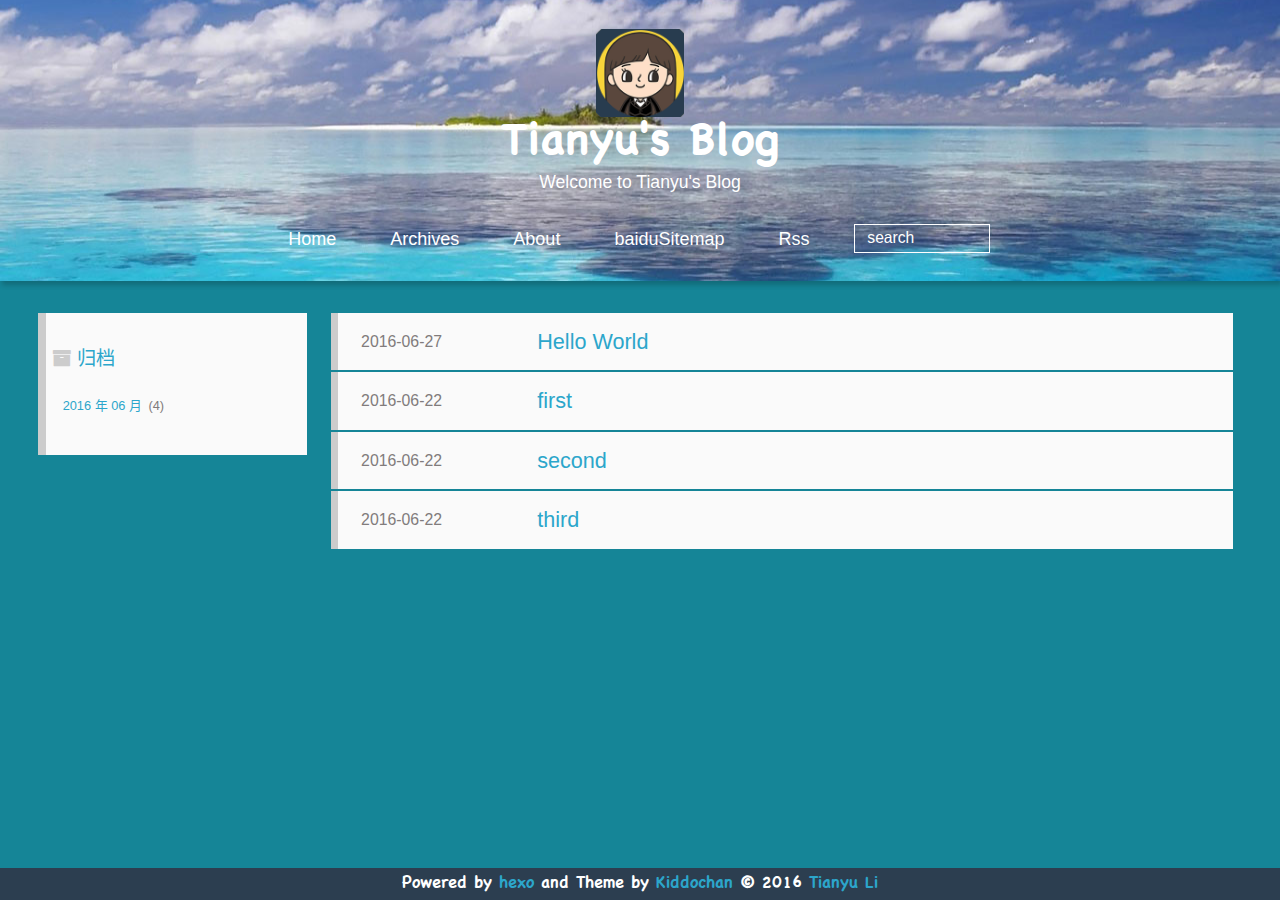
<file: archives/index.html>
<!DOCTYPE HTML>
<html lang="zh-CN">
<head>
  <meta charset="UTF-8">
  
    <title>归档 | Tianyu&#39;s Blog</title>
    <meta name="viewport" content="width=device-width, initial-scale=1,user-scalable=no">
    
    <meta name="author" content="Tianyu Li">
    

    
    <meta name="description">
<meta property="og:type" content="website">
<meta property="og:title" content="Tianyu's Blog">
<meta property="og:url" content="http://yoursite.com/archives/index.html">
<meta property="og:site_name" content="Tianyu's Blog">
<meta property="og:description">
<meta name="twitter:card" content="summary">
<meta name="twitter:title" content="Tianyu's Blog">
<meta name="twitter:description">

    
    <link rel="alternative" href="atom.xml" title="Tianyu&#39;s Blog" type="application/atom+xml">
    
    
    <link rel="icon" href="/img/unnamed4_n_mSY_icon.ico">
    
    
    <link rel="apple-touch-icon" href="/img/profile.png">
    <link rel="apple-touch-icon-precomposed" href="/img/profile.png">
    
    <link rel="stylesheet" href="/css/style.css">
</head>

    <body>
      <header>
        
<div>
		
			<div id="imglogo">
				<a href="/"><img src="/img/logo.png" alt="Tianyu&#39;s Blog" title="Tianyu&#39;s Blog"/></a>
			</div>
			
			<div id="textlogo">
				<h1 class="site-name"><a href="/" title="Tianyu&#39;s Blog">Tianyu&#39;s Blog</a></h1>
				<h2 class="blog-motto">Welcome to Tianyu&#39;s Blog</h2>
			</div>
			<div class="navbar"><a class="navbutton navmobile" href="#" title="菜单">
			</a></div>
			<nav class="animated">
				<ul>
					<ul>
					 
						<li><a href="/">Home</a></li>
					
						<li><a href="/archives">Archives</a></li>
					
						<li><a href="/about">About</a></li>
					
						<li><a href="/baidusitemap.xml">baiduSitemap</a></li>
					
						<li><a href="/atom.xml">Rss</a></li>
					
					<li>
 					
<form class="search" action="/search/index.html" method="get" accept-charset="utf-8">
						<label>Search</label>
						<input type="text" id="search"  class="st-default-search-input" maxlength="20" placeholder="search" />
					</form>
					
					</li>
				</ul>
			</nav>			
</div>

      </header>
      <div id="container">
        

<div class="archive-title" >
  <h2 class="archive-icon">归档</h2>
  
  <div class="archiveslist archive-float clearfix">
   <ul class="archive-list"><li class="archive-list-item"><a class="archive-list-link" href="/archives/2016/06/">2016 年 06 月</a><span class="archive-list-count">4</span></li></ul>
 </div>
  
</div>
<div id="main" class="archive-part clearfix">
  <div id="archive-page">

  <section class="post" itemscope itemprop="blogPost">
  
    <a href="/2016/06/27/hello-world/" title="Hello World" itemprop="url">
  

    <time datetime="2016-06-28T01:28:20.610Z" itemprop="datePublished">2016-06-27</time>


    <h1 itemprop="name">Hello World</h1>

  </a>
</section>

  <section class="post" itemscope itemprop="blogPost">
  
    <a href="/2016/06/22/first/" title="first" itemprop="url">
  

    <time datetime="2016-06-23T02:12:00.000Z" itemprop="datePublished">2016-06-22</time>


    <h1 itemprop="name">first</h1>

  </a>
</section>

  <section class="post" itemscope itemprop="blogPost">
  
    <a href="/2016/06/22/second/" title="second" itemprop="url">
  

    <time datetime="2016-06-23T02:12:00.000Z" itemprop="datePublished">2016-06-22</time>


    <h1 itemprop="name">second</h1>

  </a>
</section>

  <section class="post" itemscope itemprop="blogPost">
  
    <a href="/2016/06/22/third/" title="third" itemprop="url">
  

    <time datetime="2016-06-23T02:12:00.000Z" itemprop="datePublished">2016-06-22</time>


    <h1 itemprop="name">third</h1>

  </a>
</section>


  </div>
</div>

      </div>
      <footer><div id="footer" >
		
		

		<p class="copyright">
		Powered by <a href="http://hexo.io" target="_blank" title="hexo">hexo</a> and Theme by <a href="https://github.com/hsihohuang/kiddochan" target="_blank" title="Kiddochan">Kiddochan</a> © 2016 
		
		<a href="/about" target="_blank" title="Tianyu Li">Tianyu Li</a>
		
		
		</p>
<script type="text/javascript">
  (function(w,d,t,u,n,s,e){w['SwiftypeObject']=n;w[n]=w[n]||function(){
  (w[n].q=w[n].q||[]).push(arguments);};s=d.createElement(t);
  e=d.getElementsByTagName(t)[0];s.async=1;s.src=u;e.parentNode.insertBefore(s,e);
  })(window,document,'script','//s.swiftypecdn.com/install/v2/st.js','_st');
  
  _st('install','U2ctjx7zGpsBio1qRv_E','2.0.0');
</script>
</div>
</footer>
      <script src="/js/jquery-2.0.3.min.js"></script>
<script src="/js/jquery.imagesloaded.min.js"></script>
<script src="/js/gallery.js"></script>
<script src="/js/jquery.qrcode-0.12.0.min.js"></script>

<script type="text/javascript">
$(document).ready(function(){ 
  $('.navbar').click(function(){
    $('header nav').toggleClass('shownav');
  });
  var myWidth = 0;
  function getSize(){
    if( typeof( window.innerWidth ) == 'number' ) {
      myWidth = window.innerWidth;
    } else if( document.documentElement && document.documentElement.clientWidth) {
      myWidth = document.documentElement.clientWidth;
    };
  };
  var m = $('#main'),
      a = $('#asidepart'),
      c = $('.closeaside'),
      o = $('.openaside');
  c.click(function(){
    a.addClass('fadeOut').css('display', 'none');
    o.css('display', 'block').addClass('fadeIn');
    m.addClass('moveMain');
  });
  o.click(function(){
    o.css('display', 'none').removeClass('beforeFadeIn');
    a.css('display', 'block').removeClass('fadeOut').addClass('fadeIn');      
    m.removeClass('moveMain');
  });
  $(window).scroll(function(){
    o.css("top",Math.max(80,260-$(this).scrollTop()));
  });
  
  $(window).resize(function(){
    getSize(); 
    if (myWidth >= 1024) {
      $('header nav').removeClass('shownav');
    }else{
      m.removeClass('moveMain');
      a.css('display', 'block').removeClass('fadeOut');
      o.css('display', 'none');
        
    }
  });
});
</script>










<link rel="stylesheet" href="/fancybox/jquery.fancybox.css" media="screen" type="text/css">
<script src="/fancybox/jquery.fancybox.pack.js"></script>
<script type="text/javascript">
$(document).ready(function(){ 
  $('.article-content').each(function(i){
    $(this).find('img').each(function(){
      if ($(this).parent().hasClass('fancybox')) return;
      var alt = this.alt;
      if (alt) $(this).after('<span class="caption">' + alt + '</span>');
      $(this).wrap('<a href="' + this.src + '" title="' + alt + '" class="fancybox"></a>');
    });
    $(this).find('.fancybox').each(function(){
      $(this).attr('rel', 'article' + i);
    });
  });
  if($.fancybox){
    $('.fancybox').fancybox();
  }
}); 
</script>



<!-- Analytics Begin -->





<!-- Analytics End -->

<!-- Totop Begin -->

	<div id="totop">
	<a title="返回顶部"><img src="/img/scrollup.png"/></a>
	</div>
	<script src="/js/totop.js"></script>

<!-- Totop End -->

<!-- MathJax Begin -->
<!-- mathjax config similar to math.stackexchange -->


<!-- MathJax End -->

<!-- Tiny_search Begin -->

<!-- Tiny_search End -->

    </body>
   </html>
</file>
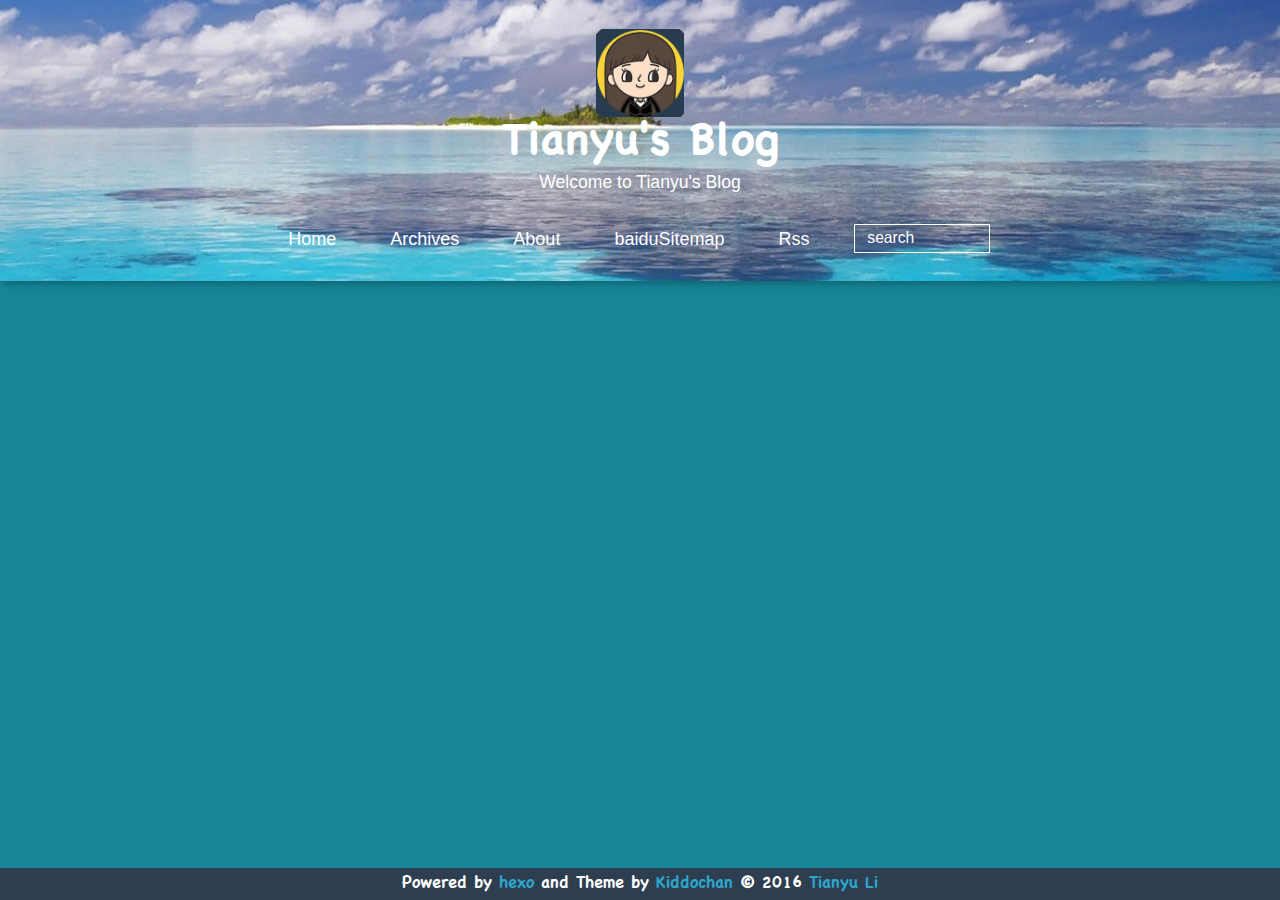
<file: search/index.html>
<!DOCTYPE HTML>
<html lang="zh-CN">
<head>
  <meta charset="UTF-8">
  
    <title>search | Tianyu&#39;s Blog</title>
    <meta name="viewport" content="width=device-width, initial-scale=1,user-scalable=no">
    
    <meta name="author" content="Tianyu Li">
    

    
    <meta name="description">
<meta property="og:type" content="website">
<meta property="og:title" content="search">
<meta property="og:url" content="http://yoursite.com/search/index.html">
<meta property="og:site_name" content="Tianyu's Blog">
<meta property="og:description">
<meta property="og:updated_time" content="2016-06-24T04:40:06.000Z">
<meta name="twitter:card" content="summary">
<meta name="twitter:title" content="search">
<meta name="twitter:description">

    
    <link rel="alternative" href="atom.xml" title="Tianyu&#39;s Blog" type="application/atom+xml">
    
    
    <link rel="icon" href="/img/unnamed4_n_mSY_icon.ico">
    
    
    <link rel="apple-touch-icon" href="/img/profile.png">
    <link rel="apple-touch-icon-precomposed" href="/img/profile.png">
    
    <link rel="stylesheet" href="/css/style.css">
</head>

    <body>
      <header>
        
<div>
		
			<div id="imglogo">
				<a href="/"><img src="/img/logo.png" alt="Tianyu&#39;s Blog" title="Tianyu&#39;s Blog"/></a>
			</div>
			
			<div id="textlogo">
				<h1 class="site-name"><a href="/" title="Tianyu&#39;s Blog">Tianyu&#39;s Blog</a></h1>
				<h2 class="blog-motto">Welcome to Tianyu&#39;s Blog</h2>
			</div>
			<div class="navbar"><a class="navbutton navmobile" href="#" title="菜单">
			</a></div>
			<nav class="animated">
				<ul>
					<ul>
					 
						<li><a href="/">Home</a></li>
					
						<li><a href="/archives">Archives</a></li>
					
						<li><a href="/about">About</a></li>
					
						<li><a href="/baidusitemap.xml">baiduSitemap</a></li>
					
						<li><a href="/atom.xml">Rss</a></li>
					
					<li>
 					
<form class="search" action="/search/index.html" method="get" accept-charset="utf-8">
						<label>Search</label>
						<input type="text" id="search"  class="st-default-search-input" maxlength="20" placeholder="search" />
					</form>
					
					</li>
				</ul>
			</nav>			
</div>

      </header>
      <div id="container">
        
      </div>
      <footer><div id="footer" >
		
		

		<p class="copyright">
		Powered by <a href="http://hexo.io" target="_blank" title="hexo">hexo</a> and Theme by <a href="https://github.com/hsihohuang/kiddochan" target="_blank" title="Kiddochan">Kiddochan</a> © 2016 
		
		<a href="/about" target="_blank" title="Tianyu Li">Tianyu Li</a>
		
		
		</p>
<script type="text/javascript">
  (function(w,d,t,u,n,s,e){w['SwiftypeObject']=n;w[n]=w[n]||function(){
  (w[n].q=w[n].q||[]).push(arguments);};s=d.createElement(t);
  e=d.getElementsByTagName(t)[0];s.async=1;s.src=u;e.parentNode.insertBefore(s,e);
  })(window,document,'script','//s.swiftypecdn.com/install/v2/st.js','_st');
  
  _st('install','U2ctjx7zGpsBio1qRv_E','2.0.0');
</script>
</div>
</footer>
      <script src="/js/jquery-2.0.3.min.js"></script>
<script src="/js/jquery.imagesloaded.min.js"></script>
<script src="/js/gallery.js"></script>
<script src="/js/jquery.qrcode-0.12.0.min.js"></script>

<script type="text/javascript">
$(document).ready(function(){ 
  $('.navbar').click(function(){
    $('header nav').toggleClass('shownav');
  });
  var myWidth = 0;
  function getSize(){
    if( typeof( window.innerWidth ) == 'number' ) {
      myWidth = window.innerWidth;
    } else if( document.documentElement && document.documentElement.clientWidth) {
      myWidth = document.documentElement.clientWidth;
    };
  };
  var m = $('#main'),
      a = $('#asidepart'),
      c = $('.closeaside'),
      o = $('.openaside');
  c.click(function(){
    a.addClass('fadeOut').css('display', 'none');
    o.css('display', 'block').addClass('fadeIn');
    m.addClass('moveMain');
  });
  o.click(function(){
    o.css('display', 'none').removeClass('beforeFadeIn');
    a.css('display', 'block').removeClass('fadeOut').addClass('fadeIn');      
    m.removeClass('moveMain');
  });
  $(window).scroll(function(){
    o.css("top",Math.max(80,260-$(this).scrollTop()));
  });
  
  $(window).resize(function(){
    getSize(); 
    if (myWidth >= 1024) {
      $('header nav').removeClass('shownav');
    }else{
      m.removeClass('moveMain');
      a.css('display', 'block').removeClass('fadeOut');
      o.css('display', 'none');
        
    }
  });
});
</script>










<link rel="stylesheet" href="/fancybox/jquery.fancybox.css" media="screen" type="text/css">
<script src="/fancybox/jquery.fancybox.pack.js"></script>
<script type="text/javascript">
$(document).ready(function(){ 
  $('.article-content').each(function(i){
    $(this).find('img').each(function(){
      if ($(this).parent().hasClass('fancybox')) return;
      var alt = this.alt;
      if (alt) $(this).after('<span class="caption">' + alt + '</span>');
      $(this).wrap('<a href="' + this.src + '" title="' + alt + '" class="fancybox"></a>');
    });
    $(this).find('.fancybox').each(function(){
      $(this).attr('rel', 'article' + i);
    });
  });
  if($.fancybox){
    $('.fancybox').fancybox();
  }
}); 
</script>



<!-- Analytics Begin -->





<!-- Analytics End -->

<!-- Totop Begin -->

	<div id="totop">
	<a title="返回顶部"><img src="/img/scrollup.png"/></a>
	</div>
	<script src="/js/totop.js"></script>

<!-- Totop End -->

<!-- MathJax Begin -->
<!-- mathjax config similar to math.stackexchange -->


<!-- MathJax End -->

<!-- Tiny_search Begin -->

<!-- Tiny_search End -->

    </body>
   </html>
</file>
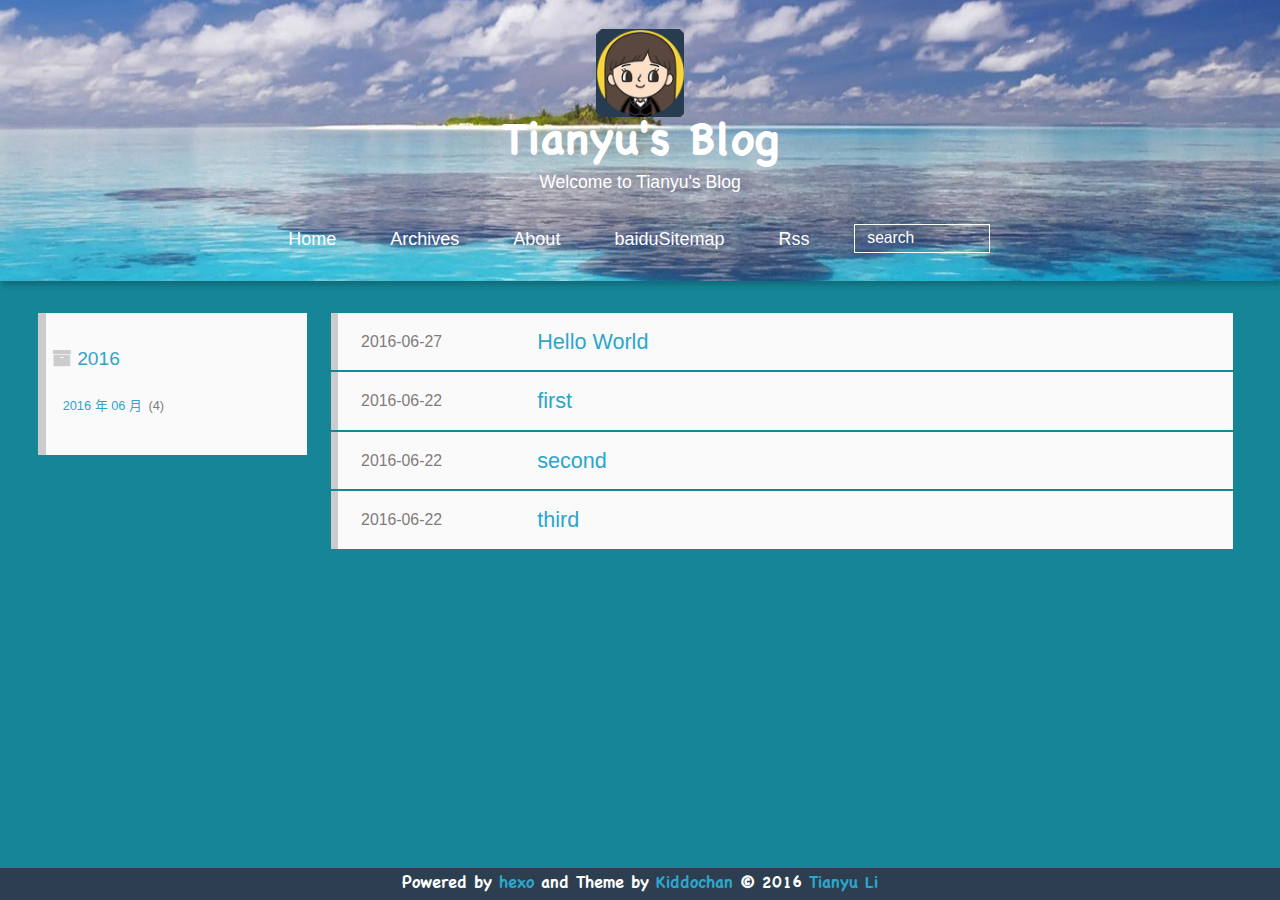
<file: archives/2016/index.html>
<!DOCTYPE HTML>
<html lang="zh-CN">
<head>
  <meta charset="UTF-8">
  
    <title>归档: 2016 | Tianyu&#39;s Blog</title>
    <meta name="viewport" content="width=device-width, initial-scale=1,user-scalable=no">
    
    <meta name="author" content="Tianyu Li">
    

    
    <meta name="description">
<meta property="og:type" content="website">
<meta property="og:title" content="Tianyu's Blog">
<meta property="og:url" content="http://yoursite.com/archives/2016/index.html">
<meta property="og:site_name" content="Tianyu's Blog">
<meta property="og:description">
<meta name="twitter:card" content="summary">
<meta name="twitter:title" content="Tianyu's Blog">
<meta name="twitter:description">

    
    <link rel="alternative" href="atom.xml" title="Tianyu&#39;s Blog" type="application/atom+xml">
    
    
    <link rel="icon" href="/img/unnamed4_n_mSY_icon.ico">
    
    
    <link rel="apple-touch-icon" href="/img/profile.png">
    <link rel="apple-touch-icon-precomposed" href="/img/profile.png">
    
    <link rel="stylesheet" href="/css/style.css">
</head>

    <body>
      <header>
        
<div>
		
			<div id="imglogo">
				<a href="/"><img src="/img/logo.png" alt="Tianyu&#39;s Blog" title="Tianyu&#39;s Blog"/></a>
			</div>
			
			<div id="textlogo">
				<h1 class="site-name"><a href="/" title="Tianyu&#39;s Blog">Tianyu&#39;s Blog</a></h1>
				<h2 class="blog-motto">Welcome to Tianyu&#39;s Blog</h2>
			</div>
			<div class="navbar"><a class="navbutton navmobile" href="#" title="菜单">
			</a></div>
			<nav class="animated">
				<ul>
					<ul>
					 
						<li><a href="/">Home</a></li>
					
						<li><a href="/archives">Archives</a></li>
					
						<li><a href="/about">About</a></li>
					
						<li><a href="/baidusitemap.xml">baiduSitemap</a></li>
					
						<li><a href="/atom.xml">Rss</a></li>
					
					<li>
 					
<form class="search" action="/search/index.html" method="get" accept-charset="utf-8">
						<label>Search</label>
						<input type="text" id="search"  class="st-default-search-input" maxlength="20" placeholder="search" />
					</form>
					
					</li>
				</ul>
			</nav>			
</div>

      </header>
      <div id="container">
        

<div class="archive-title" >
  <h2 class="archive-icon">2016</h2>
  
  <div class="archiveslist archive-float clearfix">
   <ul class="archive-list"><li class="archive-list-item"><a class="archive-list-link" href="/archives/2016/06/">2016 年 06 月</a><span class="archive-list-count">4</span></li></ul>
 </div>
  
</div>
<div id="main" class="archive-part clearfix">
  <div id="archive-page">

  <section class="post" itemscope itemprop="blogPost">
  
    <a href="/2016/06/27/hello-world/" title="Hello World" itemprop="url">
  

    <time datetime="2016-06-28T01:28:20.610Z" itemprop="datePublished">2016-06-27</time>


    <h1 itemprop="name">Hello World</h1>

  </a>
</section>

  <section class="post" itemscope itemprop="blogPost">
  
    <a href="/2016/06/22/first/" title="first" itemprop="url">
  

    <time datetime="2016-06-23T02:12:00.000Z" itemprop="datePublished">2016-06-22</time>


    <h1 itemprop="name">first</h1>

  </a>
</section>

  <section class="post" itemscope itemprop="blogPost">
  
    <a href="/2016/06/22/second/" title="second" itemprop="url">
  

    <time datetime="2016-06-23T02:12:00.000Z" itemprop="datePublished">2016-06-22</time>


    <h1 itemprop="name">second</h1>

  </a>
</section>

  <section class="post" itemscope itemprop="blogPost">
  
    <a href="/2016/06/22/third/" title="third" itemprop="url">
  

    <time datetime="2016-06-23T02:12:00.000Z" itemprop="datePublished">2016-06-22</time>


    <h1 itemprop="name">third</h1>

  </a>
</section>


  </div>
</div>

      </div>
      <footer><div id="footer" >
		
		

		<p class="copyright">
		Powered by <a href="http://hexo.io" target="_blank" title="hexo">hexo</a> and Theme by <a href="https://github.com/hsihohuang/kiddochan" target="_blank" title="Kiddochan">Kiddochan</a> © 2016 
		
		<a href="/about" target="_blank" title="Tianyu Li">Tianyu Li</a>
		
		
		</p>
<script type="text/javascript">
  (function(w,d,t,u,n,s,e){w['SwiftypeObject']=n;w[n]=w[n]||function(){
  (w[n].q=w[n].q||[]).push(arguments);};s=d.createElement(t);
  e=d.getElementsByTagName(t)[0];s.async=1;s.src=u;e.parentNode.insertBefore(s,e);
  })(window,document,'script','//s.swiftypecdn.com/install/v2/st.js','_st');
  
  _st('install','U2ctjx7zGpsBio1qRv_E','2.0.0');
</script>
</div>
</footer>
      <script src="/js/jquery-2.0.3.min.js"></script>
<script src="/js/jquery.imagesloaded.min.js"></script>
<script src="/js/gallery.js"></script>
<script src="/js/jquery.qrcode-0.12.0.min.js"></script>

<script type="text/javascript">
$(document).ready(function(){ 
  $('.navbar').click(function(){
    $('header nav').toggleClass('shownav');
  });
  var myWidth = 0;
  function getSize(){
    if( typeof( window.innerWidth ) == 'number' ) {
      myWidth = window.innerWidth;
    } else if( document.documentElement && document.documentElement.clientWidth) {
      myWidth = document.documentElement.clientWidth;
    };
  };
  var m = $('#main'),
      a = $('#asidepart'),
      c = $('.closeaside'),
      o = $('.openaside');
  c.click(function(){
    a.addClass('fadeOut').css('display', 'none');
    o.css('display', 'block').addClass('fadeIn');
    m.addClass('moveMain');
  });
  o.click(function(){
    o.css('display', 'none').removeClass('beforeFadeIn');
    a.css('display', 'block').removeClass('fadeOut').addClass('fadeIn');      
    m.removeClass('moveMain');
  });
  $(window).scroll(function(){
    o.css("top",Math.max(80,260-$(this).scrollTop()));
  });
  
  $(window).resize(function(){
    getSize(); 
    if (myWidth >= 1024) {
      $('header nav').removeClass('shownav');
    }else{
      m.removeClass('moveMain');
      a.css('display', 'block').removeClass('fadeOut');
      o.css('display', 'none');
        
    }
  });
});
</script>










<link rel="stylesheet" href="/fancybox/jquery.fancybox.css" media="screen" type="text/css">
<script src="/fancybox/jquery.fancybox.pack.js"></script>
<script type="text/javascript">
$(document).ready(function(){ 
  $('.article-content').each(function(i){
    $(this).find('img').each(function(){
      if ($(this).parent().hasClass('fancybox')) return;
      var alt = this.alt;
      if (alt) $(this).after('<span class="caption">' + alt + '</span>');
      $(this).wrap('<a href="' + this.src + '" title="' + alt + '" class="fancybox"></a>');
    });
    $(this).find('.fancybox').each(function(){
      $(this).attr('rel', 'article' + i);
    });
  });
  if($.fancybox){
    $('.fancybox').fancybox();
  }
}); 
</script>



<!-- Analytics Begin -->





<!-- Analytics End -->

<!-- Totop Begin -->

	<div id="totop">
	<a title="返回顶部"><img src="/img/scrollup.png"/></a>
	</div>
	<script src="/js/totop.js"></script>

<!-- Totop End -->

<!-- MathJax Begin -->
<!-- mathjax config similar to math.stackexchange -->


<!-- MathJax End -->

<!-- Tiny_search Begin -->

<!-- Tiny_search End -->

    </body>
   </html>
</file>
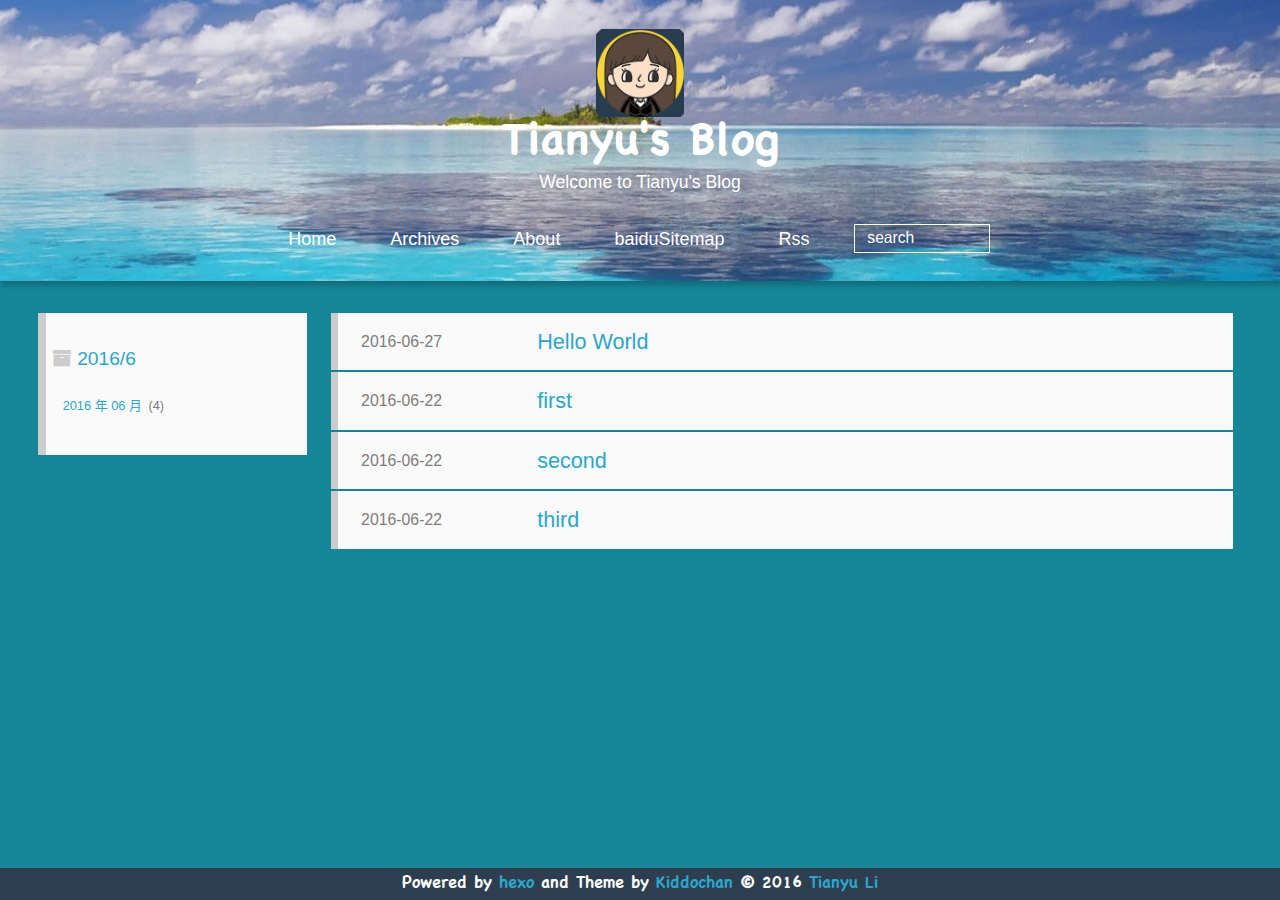
<file: archives/2016/06/index.html>
<!DOCTYPE HTML>
<html lang="zh-CN">
<head>
  <meta charset="UTF-8">
  
    <title>归档: 2016/6 | Tianyu&#39;s Blog</title>
    <meta name="viewport" content="width=device-width, initial-scale=1,user-scalable=no">
    
    <meta name="author" content="Tianyu Li">
    

    
    <meta name="description">
<meta property="og:type" content="website">
<meta property="og:title" content="Tianyu's Blog">
<meta property="og:url" content="http://yoursite.com/archives/2016/06/index.html">
<meta property="og:site_name" content="Tianyu's Blog">
<meta property="og:description">
<meta name="twitter:card" content="summary">
<meta name="twitter:title" content="Tianyu's Blog">
<meta name="twitter:description">

    
    <link rel="alternative" href="atom.xml" title="Tianyu&#39;s Blog" type="application/atom+xml">
    
    
    <link rel="icon" href="/img/unnamed4_n_mSY_icon.ico">
    
    
    <link rel="apple-touch-icon" href="/img/profile.png">
    <link rel="apple-touch-icon-precomposed" href="/img/profile.png">
    
    <link rel="stylesheet" href="/css/style.css">
</head>

    <body>
      <header>
        
<div>
		
			<div id="imglogo">
				<a href="/"><img src="/img/logo.png" alt="Tianyu&#39;s Blog" title="Tianyu&#39;s Blog"/></a>
			</div>
			
			<div id="textlogo">
				<h1 class="site-name"><a href="/" title="Tianyu&#39;s Blog">Tianyu&#39;s Blog</a></h1>
				<h2 class="blog-motto">Welcome to Tianyu&#39;s Blog</h2>
			</div>
			<div class="navbar"><a class="navbutton navmobile" href="#" title="菜单">
			</a></div>
			<nav class="animated">
				<ul>
					<ul>
					 
						<li><a href="/">Home</a></li>
					
						<li><a href="/archives">Archives</a></li>
					
						<li><a href="/about">About</a></li>
					
						<li><a href="/baidusitemap.xml">baiduSitemap</a></li>
					
						<li><a href="/atom.xml">Rss</a></li>
					
					<li>
 					
<form class="search" action="/search/index.html" method="get" accept-charset="utf-8">
						<label>Search</label>
						<input type="text" id="search"  class="st-default-search-input" maxlength="20" placeholder="search" />
					</form>
					
					</li>
				</ul>
			</nav>			
</div>

      </header>
      <div id="container">
        

<div class="archive-title" >
  <h2 class="archive-icon">2016/6</h2>
  
  <div class="archiveslist archive-float clearfix">
   <ul class="archive-list"><li class="archive-list-item"><a class="archive-list-link" href="/archives/2016/06/">2016 年 06 月</a><span class="archive-list-count">4</span></li></ul>
 </div>
  
</div>
<div id="main" class="archive-part clearfix">
  <div id="archive-page">

  <section class="post" itemscope itemprop="blogPost">
  
    <a href="/2016/06/27/hello-world/" title="Hello World" itemprop="url">
  

    <time datetime="2016-06-28T01:28:20.610Z" itemprop="datePublished">2016-06-27</time>


    <h1 itemprop="name">Hello World</h1>

  </a>
</section>

  <section class="post" itemscope itemprop="blogPost">
  
    <a href="/2016/06/22/first/" title="first" itemprop="url">
  

    <time datetime="2016-06-23T02:12:00.000Z" itemprop="datePublished">2016-06-22</time>


    <h1 itemprop="name">first</h1>

  </a>
</section>

  <section class="post" itemscope itemprop="blogPost">
  
    <a href="/2016/06/22/second/" title="second" itemprop="url">
  

    <time datetime="2016-06-23T02:12:00.000Z" itemprop="datePublished">2016-06-22</time>


    <h1 itemprop="name">second</h1>

  </a>
</section>

  <section class="post" itemscope itemprop="blogPost">
  
    <a href="/2016/06/22/third/" title="third" itemprop="url">
  

    <time datetime="2016-06-23T02:12:00.000Z" itemprop="datePublished">2016-06-22</time>


    <h1 itemprop="name">third</h1>

  </a>
</section>


  </div>
</div>

      </div>
      <footer><div id="footer" >
		
		

		<p class="copyright">
		Powered by <a href="http://hexo.io" target="_blank" title="hexo">hexo</a> and Theme by <a href="https://github.com/hsihohuang/kiddochan" target="_blank" title="Kiddochan">Kiddochan</a> © 2016 
		
		<a href="/about" target="_blank" title="Tianyu Li">Tianyu Li</a>
		
		
		</p>
<script type="text/javascript">
  (function(w,d,t,u,n,s,e){w['SwiftypeObject']=n;w[n]=w[n]||function(){
  (w[n].q=w[n].q||[]).push(arguments);};s=d.createElement(t);
  e=d.getElementsByTagName(t)[0];s.async=1;s.src=u;e.parentNode.insertBefore(s,e);
  })(window,document,'script','//s.swiftypecdn.com/install/v2/st.js','_st');
  
  _st('install','U2ctjx7zGpsBio1qRv_E','2.0.0');
</script>
</div>
</footer>
      <script src="/js/jquery-2.0.3.min.js"></script>
<script src="/js/jquery.imagesloaded.min.js"></script>
<script src="/js/gallery.js"></script>
<script src="/js/jquery.qrcode-0.12.0.min.js"></script>

<script type="text/javascript">
$(document).ready(function(){ 
  $('.navbar').click(function(){
    $('header nav').toggleClass('shownav');
  });
  var myWidth = 0;
  function getSize(){
    if( typeof( window.innerWidth ) == 'number' ) {
      myWidth = window.innerWidth;
    } else if( document.documentElement && document.documentElement.clientWidth) {
      myWidth = document.documentElement.clientWidth;
    };
  };
  var m = $('#main'),
      a = $('#asidepart'),
      c = $('.closeaside'),
      o = $('.openaside');
  c.click(function(){
    a.addClass('fadeOut').css('display', 'none');
    o.css('display', 'block').addClass('fadeIn');
    m.addClass('moveMain');
  });
  o.click(function(){
    o.css('display', 'none').removeClass('beforeFadeIn');
    a.css('display', 'block').removeClass('fadeOut').addClass('fadeIn');      
    m.removeClass('moveMain');
  });
  $(window).scroll(function(){
    o.css("top",Math.max(80,260-$(this).scrollTop()));
  });
  
  $(window).resize(function(){
    getSize(); 
    if (myWidth >= 1024) {
      $('header nav').removeClass('shownav');
    }else{
      m.removeClass('moveMain');
      a.css('display', 'block').removeClass('fadeOut');
      o.css('display', 'none');
        
    }
  });
});
</script>










<link rel="stylesheet" href="/fancybox/jquery.fancybox.css" media="screen" type="text/css">
<script src="/fancybox/jquery.fancybox.pack.js"></script>
<script type="text/javascript">
$(document).ready(function(){ 
  $('.article-content').each(function(i){
    $(this).find('img').each(function(){
      if ($(this).parent().hasClass('fancybox')) return;
      var alt = this.alt;
      if (alt) $(this).after('<span class="caption">' + alt + '</span>');
      $(this).wrap('<a href="' + this.src + '" title="' + alt + '" class="fancybox"></a>');
    });
    $(this).find('.fancybox').each(function(){
      $(this).attr('rel', 'article' + i);
    });
  });
  if($.fancybox){
    $('.fancybox').fancybox();
  }
}); 
</script>



<!-- Analytics Begin -->





<!-- Analytics End -->

<!-- Totop Begin -->

	<div id="totop">
	<a title="返回顶部"><img src="/img/scrollup.png"/></a>
	</div>
	<script src="/js/totop.js"></script>

<!-- Totop End -->

<!-- MathJax Begin -->
<!-- mathjax config similar to math.stackexchange -->


<!-- MathJax End -->

<!-- Tiny_search Begin -->

<!-- Tiny_search End -->

    </body>
   </html>
</file>
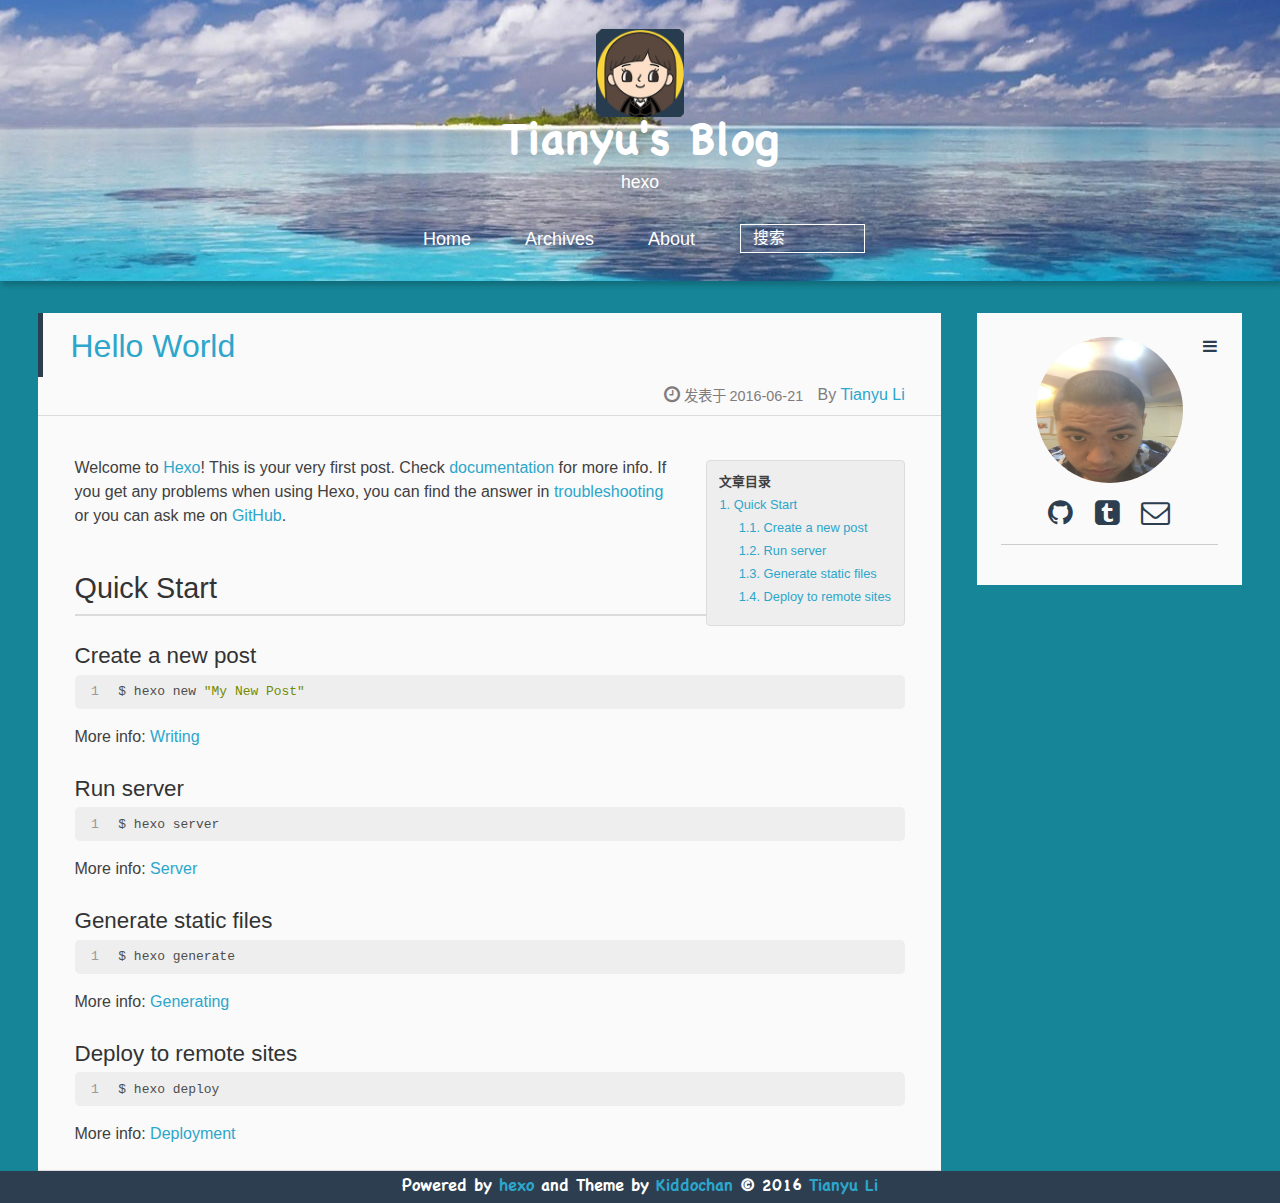
<file: 2016/06/21/hello-world/index.html>
<!DOCTYPE HTML>
<html lang="zh-CN">
<head>
  <meta charset="UTF-8">
  
    <title>Hello World | Tianyu&#39;s Blog</title>
    <meta name="viewport" content="width=device-width, initial-scale=1,user-scalable=no">
    
    <meta name="author" content="Tianyu Li">
    

    
    <meta name="description" content="Welcome to Hexo! This is your very first post. Check documentation for more info. If you get any problems when using Hexo, you can find the answer in troubleshooting or you can ask me on GitHub.
Quick">
<meta property="og:type" content="article">
<meta property="og:title" content="Hello World">
<meta property="og:url" content="http://yoursite.com/2016/06/21/hello-world/index.html">
<meta property="og:site_name" content="Tianyu's Blog">
<meta property="og:description" content="Welcome to Hexo! This is your very first post. Check documentation for more info. If you get any problems when using Hexo, you can find the answer in troubleshooting or you can ask me on GitHub.
Quick">
<meta property="og:updated_time" content="2016-06-22T04:46:40.000Z">
<meta name="twitter:card" content="summary">
<meta name="twitter:title" content="Hello World">
<meta name="twitter:description" content="Welcome to Hexo! This is your very first post. Check documentation for more info. If you get any problems when using Hexo, you can find the answer in troubleshooting or you can ask me on GitHub.
Quick">

    
    <link rel="alternative" href="atom.xml" title="Tianyu&#39;s Blog" type="application/atom+xml">
    
    
    <link rel="icon" href="/img/unnamed4_n_mSY_icon.ico">
    
    
    <link rel="apple-touch-icon" href="/img/profile.png">
    <link rel="apple-touch-icon-precomposed" href="/img/profile.png">
    
    <link rel="stylesheet" href="/css/style.css">
</head>

  <body>
    <header>
      
<div>
		
			<div id="imglogo">
				<a href="/"><img src="/img/logo.png" alt="Tianyu&#39;s Blog" title="Tianyu&#39;s Blog"/></a>
			</div>
			
			<div id="textlogo">
				<h1 class="site-name"><a href="/" title="Tianyu&#39;s Blog">Tianyu&#39;s Blog</a></h1>
				<h2 class="blog-motto">hexo</h2>
			</div>
			<div class="navbar"><a class="navbutton navmobile" href="#" title="菜单">
			</a></div>
			<nav class="animated">
				<ul>
					<ul>
					 
						<li><a href="/">Home</a></li>
					
						<li><a href="/archives">Archives</a></li>
					
						<li><a href="/about">About</a></li>
					
					<li>
 					
					<form class="search" action="//google.com/search" method="get" accept-charset="utf-8">
						<label>Search</label>
						<input type="search" id="search" name="q" autocomplete="off" maxlength="20" placeholder="搜索" />
						<input type="hidden" name="q" value="site:yoursite.com">
					</form>
					
					</li>
				</ul>
			</nav>			
</div>
    </header>
    <div id="container">
      <div id="main" class="post" itemscope itemprop="blogPost">
  
	<article itemprop="articleBody"> 
		<header class="article-info clearfix">
  <h1 itemprop="name">
    
      <a href="/2016/06/21/hello-world/" title="Hello World" itemprop="url">Hello World</a>
  </h1>
  <p class="article-author">By
       
		<a href="/about" title="Tianyu Li" target="_blank" itemprop="author">Tianyu Li</a>
		
  <p class="article-time">
    <time datetime="2016-06-22T06:03:37.863Z" itemprop="datePublished"> 发表于 2016-06-21</time>
    
  </p>
</header>
	<div class="article-content">
		
		<div id="toc" class="toc-article">
			<strong class="toc-title">文章目录</strong>
		
			<ol class="toc"><li class="toc-item toc-level-2"><a class="toc-link" href="#Quick-Start"><span class="toc-number">1.</span> <span class="toc-text">Quick Start</span></a><ol class="toc-child"><li class="toc-item toc-level-3"><a class="toc-link" href="#Create-a-new-post"><span class="toc-number">1.1.</span> <span class="toc-text">Create a new post</span></a></li><li class="toc-item toc-level-3"><a class="toc-link" href="#Run-server"><span class="toc-number">1.2.</span> <span class="toc-text">Run server</span></a></li><li class="toc-item toc-level-3"><a class="toc-link" href="#Generate-static-files"><span class="toc-number">1.3.</span> <span class="toc-text">Generate static files</span></a></li><li class="toc-item toc-level-3"><a class="toc-link" href="#Deploy-to-remote-sites"><span class="toc-number">1.4.</span> <span class="toc-text">Deploy to remote sites</span></a></li></ol></li></ol>
		
		</div>
		
		<p>Welcome to <a href="https://hexo.io/" target="_blank" rel="external">Hexo</a>! This is your very first post. Check <a href="https://hexo.io/docs/" target="_blank" rel="external">documentation</a> for more info. If you get any problems when using Hexo, you can find the answer in <a href="https://hexo.io/docs/troubleshooting.html" target="_blank" rel="external">troubleshooting</a> or you can ask me on <a href="https://github.com/hexojs/hexo/issues" target="_blank" rel="external">GitHub</a>.</p>
<h2 id="Quick-Start"><a href="#Quick-Start" class="headerlink" title="Quick Start"></a>Quick Start</h2><h3 id="Create-a-new-post"><a href="#Create-a-new-post" class="headerlink" title="Create a new post"></a>Create a new post</h3><figure class="highlight bash"><table><tr><td class="gutter"><pre><span class="line">1</span><br></pre></td><td class="code"><pre><span class="line">$ hexo new <span class="string">"My New Post"</span></span><br></pre></td></tr></table></figure>
<p>More info: <a href="https://hexo.io/docs/writing.html" target="_blank" rel="external">Writing</a></p>
<h3 id="Run-server"><a href="#Run-server" class="headerlink" title="Run server"></a>Run server</h3><figure class="highlight bash"><table><tr><td class="gutter"><pre><span class="line">1</span><br></pre></td><td class="code"><pre><span class="line">$ hexo server</span><br></pre></td></tr></table></figure>
<p>More info: <a href="https://hexo.io/docs/server.html" target="_blank" rel="external">Server</a></p>
<h3 id="Generate-static-files"><a href="#Generate-static-files" class="headerlink" title="Generate static files"></a>Generate static files</h3><figure class="highlight bash"><table><tr><td class="gutter"><pre><span class="line">1</span><br></pre></td><td class="code"><pre><span class="line">$ hexo generate</span><br></pre></td></tr></table></figure>
<p>More info: <a href="https://hexo.io/docs/generating.html" target="_blank" rel="external">Generating</a></p>
<h3 id="Deploy-to-remote-sites"><a href="#Deploy-to-remote-sites" class="headerlink" title="Deploy to remote sites"></a>Deploy to remote sites</h3><figure class="highlight bash"><table><tr><td class="gutter"><pre><span class="line">1</span><br></pre></td><td class="code"><pre><span class="line">$ hexo deploy</span><br></pre></td></tr></table></figure>
<p>More info: <a href="https://hexo.io/docs/deployment.html" target="_blank" rel="external">Deployment</a></p>
  
	</div>
		<footer class="article-footer clearfix">
<div class="article-catetags">


</div>



</footer>

   	       
	</article>
	
	

</div>  
      <div class="openaside"><a class="navbutton" href="#" title="显示侧边栏"></a></div>

<div id="asidepart">
<div class="closeaside"><a class="closebutton" href="#" title="隐藏侧边栏"></a></div>
<aside class="clearfix">
<div id="authorInfo">
	
		<div class="author-img"></div>		
	
	<div class="social-info" class="clearfix">
		
		
		<a href="https://github.com/hsihohuang" target="_blank" class="icon-github" title="github"></a>
		
		
		
		
		
		
		
		
		
		<a href="http://hsihohuang.tumblr.com" target="_blank" class="icon-tumblr" title="Tumblr"></a>
		
		
		<a href="mailto:hsihohuang@hotmail.com" target="_blank" class="icon-email" title="Email Me"></a>
		

	</div>
</div>

  

  

</aside>
</div>
    </div>
    <footer><div id="footer" >
		
		

		<p class="copyright">
		Powered by <a href="http://hexo.io" target="_blank" title="hexo">hexo</a> and Theme by <a href="https://github.com/hsihohuang/kiddochan" target="_blank" title="Kiddochan">Kiddochan</a> © 2016 
		
		<a href="/about" target="_blank" title="Tianyu Li">Tianyu Li</a>
		
		
		</p>
</div>
</footer>
    <script src="/js/jquery-2.0.3.min.js"></script>
<script src="/js/jquery.imagesloaded.min.js"></script>
<script src="/js/gallery.js"></script>
<script src="/js/jquery.qrcode-0.12.0.min.js"></script>

<script type="text/javascript">
$(document).ready(function(){ 
  $('.navbar').click(function(){
    $('header nav').toggleClass('shownav');
  });
  var myWidth = 0;
  function getSize(){
    if( typeof( window.innerWidth ) == 'number' ) {
      myWidth = window.innerWidth;
    } else if( document.documentElement && document.documentElement.clientWidth) {
      myWidth = document.documentElement.clientWidth;
    };
  };
  var m = $('#main'),
      a = $('#asidepart'),
      c = $('.closeaside'),
      o = $('.openaside');
  c.click(function(){
    a.addClass('fadeOut').css('display', 'none');
    o.css('display', 'block').addClass('fadeIn');
    m.addClass('moveMain');
  });
  o.click(function(){
    o.css('display', 'none').removeClass('beforeFadeIn');
    a.css('display', 'block').removeClass('fadeOut').addClass('fadeIn');      
    m.removeClass('moveMain');
  });
  $(window).scroll(function(){
    o.css("top",Math.max(80,260-$(this).scrollTop()));
  });
  
  $(window).resize(function(){
    getSize(); 
    if (myWidth >= 1024) {
      $('header nav').removeClass('shownav');
    }else{
      m.removeClass('moveMain');
      a.css('display', 'block').removeClass('fadeOut');
      o.css('display', 'none');
        
    }
  });
});
</script>

<script type="text/javascript">
$(document).ready(function(){ 
  var ai = $('.article-content>iframe'),
      ae = $('.article-content>embed'),
      t  = $('#toc'),
      ta = $('#toc.toc-aside'),
      o  = $('.openaside'),
      c  = $('.closeaside');
  if(ai.length>0){
    ai.wrap('<div class="video-container" />');
  };
  if(ae.length>0){
   ae.wrap('<div class="video-container" />');
  };
  c.click(function(){
    ta.css('display', 'block').addClass('fadeIn');
  });
  o.click(function(){
    ta.css('display', 'none');
  });
  $(window).scroll(function(){
    ta.css("top",Math.max(140,320-$(this).scrollTop()));
  });
});
</script>


<script type="text/javascript">
$(document).ready(function(){ 
  var $this = $('.share'),
      url = $this.attr('data-url'),
      encodedUrl = encodeURIComponent(url),
      title = $this.attr('data-title'),
      tsina = $this.attr('data-tsina'),
      description = $this.attr('description');
  var html = [
  '<div class="hoverqrcode clearfix"></div>',
  '<a class="overlay" id="qrcode"></a>',
  '<a href="https://www.facebook.com/sharer.php?u=' + encodedUrl + '" class="article-share-facebook" target="_blank" title="Facebook"></a>',
  '<a href="https://twitter.com/intent/tweet?url=' + encodedUrl + '" class="article-share-twitter" target="_blank" title="Twitter"></a>',
  '<a href="#qrcode" class="article-share-qrcode" title="微信"></a>',
  '<a href="http://widget.renren.com/dialog/share?resourceUrl=' + encodedUrl + '&srcUrl=' + encodedUrl + '&title=' + title +'" class="article-share-renren" target="_blank" title="人人"></a>',
  '<a href="http://service.weibo.com/share/share.php?title='+title+'&url='+encodedUrl +'&ralateUid='+ tsina +'&searchPic=true&style=number' +'" class="article-share-weibo" target="_blank" title="微博"></a>',
  '<span title="Share to"></span>'
  ].join('');
  $this.append(html);

  $('.hoverqrcode').hide();

  var myWidth = 0;
  function updatehoverqrcode(){
    if( typeof( window.innerWidth ) == 'number' ) {
      myWidth = window.innerWidth;
    } else if( document.documentElement && document.documentElement.clientWidth) {
      myWidth = document.documentElement.clientWidth;
    };
    var qrsize = myWidth > 1024 ? 200:100;
    var options = {render: 'image', size: qrsize, fill: '#2ca6cb', text: url, radius: 0.5, quiet: 1};
    var p = $('.article-share-qrcode').position();
    $('.hoverqrcode').empty().css('width', qrsize).css('height', qrsize)
                          .css('left', p.left-qrsize/2+20).css('top', p.top-qrsize-10)
                          .qrcode(options);
  };
  $(window).resize(function(){
    $('.hoverqrcode').hide();
  });
  $('.article-share-qrcode').click(function(){
    updatehoverqrcode();
    $('.hoverqrcode').toggle();
  });
  $('.article-share-qrcode').hover(function(){}, function(){
      $('.hoverqrcode').hide();
  });
});   
</script>









<link rel="stylesheet" href="/fancybox/jquery.fancybox.css" media="screen" type="text/css">
<script src="/fancybox/jquery.fancybox.pack.js"></script>
<script type="text/javascript">
$(document).ready(function(){ 
  $('.article-content').each(function(i){
    $(this).find('img').each(function(){
      if ($(this).parent().hasClass('fancybox')) return;
      var alt = this.alt;
      if (alt) $(this).after('<span class="caption">' + alt + '</span>');
      $(this).wrap('<a href="' + this.src + '" title="' + alt + '" class="fancybox"></a>');
    });
    $(this).find('.fancybox').each(function(){
      $(this).attr('rel', 'article' + i);
    });
  });
  if($.fancybox){
    $('.fancybox').fancybox();
  }
}); 
</script>



<!-- Analytics Begin -->





<!-- Analytics End -->

<!-- Totop Begin -->

	<div id="totop">
	<a title="返回顶部"><img src="/img/scrollup.png"/></a>
	</div>
	<script src="/js/totop.js"></script>

<!-- Totop End -->

<!-- MathJax Begin -->
<!-- mathjax config similar to math.stackexchange -->


<!-- MathJax End -->

<!-- Tiny_search Begin -->

<!-- Tiny_search End -->

  </body>
</html>
</file>
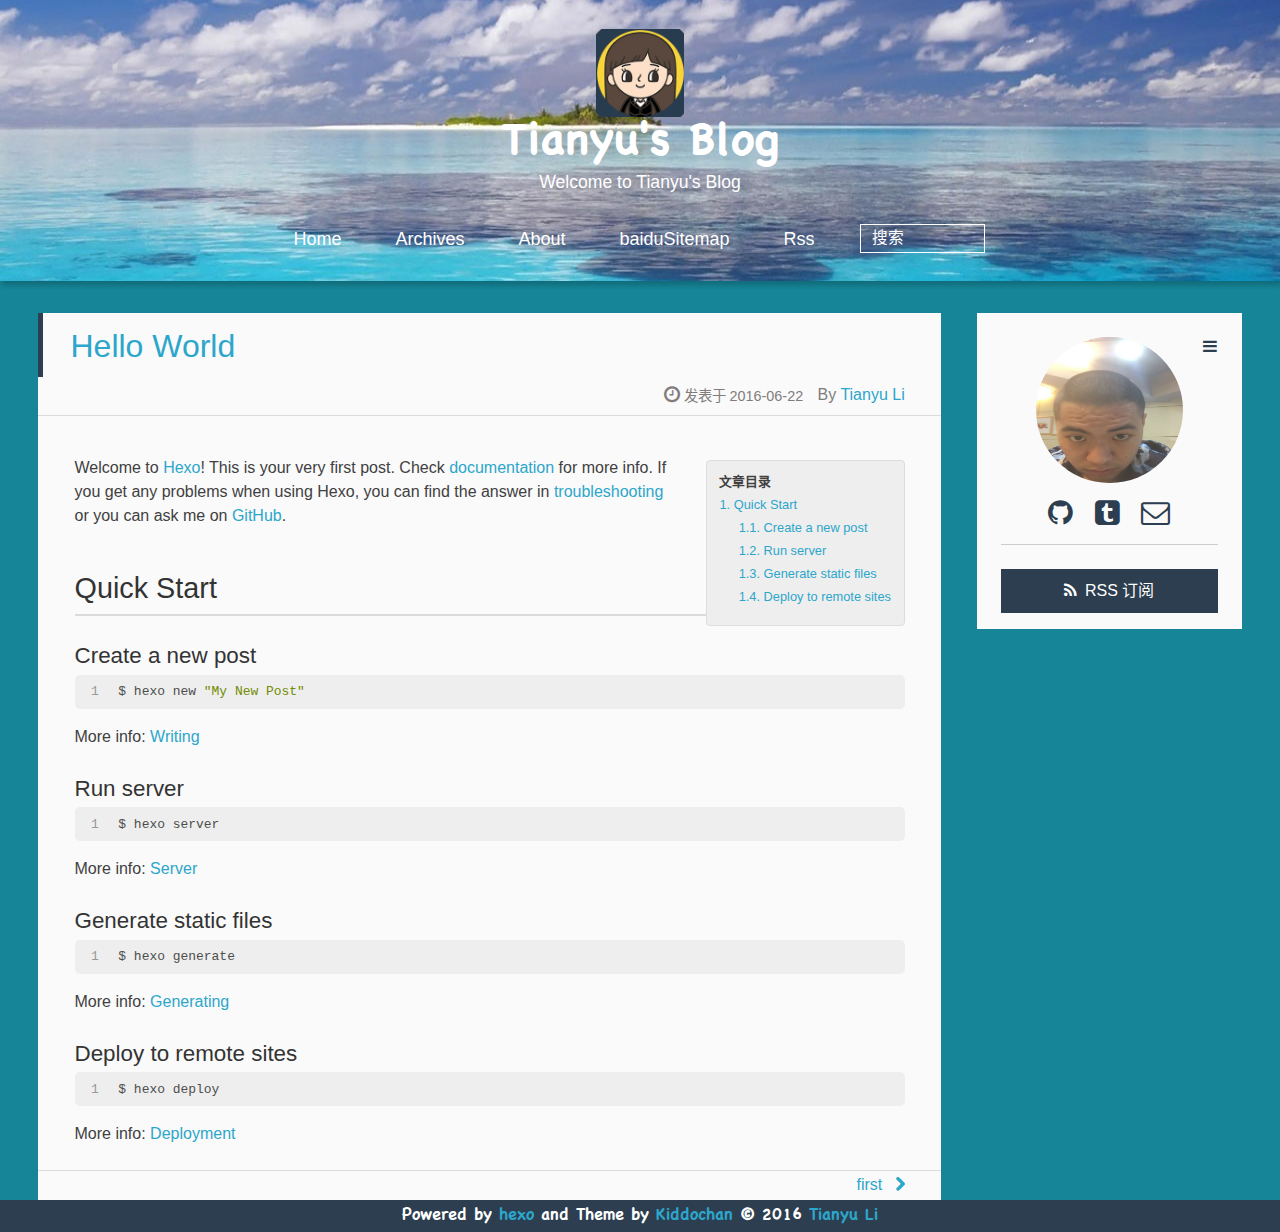
<file: 2016/06/22/hello-world/index.html>
<!DOCTYPE HTML>
<html lang="zh-CN">
<head>
  <meta charset="UTF-8">
  
    <title>Hello World | Tianyu&#39;s Blog</title>
    <meta name="viewport" content="width=device-width, initial-scale=1,user-scalable=no">
    
    <meta name="author" content="Tianyu Li">
    

    
    <meta name="description" content="Welcome to Hexo! This is your very first post. Check documentation for more info. If you get any problems when using Hexo, you can find the answer in troubleshooting or you can ask me on GitHub.
Quick">
<meta property="og:type" content="article">
<meta property="og:title" content="Hello World">
<meta property="og:url" content="http://yoursite.com/2016/06/22/hello-world/index.html">
<meta property="og:site_name" content="Tianyu's Blog">
<meta property="og:description" content="Welcome to Hexo! This is your very first post. Check documentation for more info. If you get any problems when using Hexo, you can find the answer in troubleshooting or you can ask me on GitHub.
Quick">
<meta property="og:updated_time" content="2016-06-22T04:46:40.000Z">
<meta name="twitter:card" content="summary">
<meta name="twitter:title" content="Hello World">
<meta name="twitter:description" content="Welcome to Hexo! This is your very first post. Check documentation for more info. If you get any problems when using Hexo, you can find the answer in troubleshooting or you can ask me on GitHub.
Quick">

    
    <link rel="alternative" href="atom.xml" title="Tianyu&#39;s Blog" type="application/atom+xml">
    
    
    <link rel="icon" href="/img/unnamed4_n_mSY_icon.ico">
    
    
    <link rel="apple-touch-icon" href="/img/profile.png">
    <link rel="apple-touch-icon-precomposed" href="/img/profile.png">
    
    <link rel="stylesheet" href="/css/style.css">
</head>

  <body>
    <header>
      
<div>
		
			<div id="imglogo">
				<a href="/"><img src="/img/logo.png" alt="Tianyu&#39;s Blog" title="Tianyu&#39;s Blog"/></a>
			</div>
			
			<div id="textlogo">
				<h1 class="site-name"><a href="/" title="Tianyu&#39;s Blog">Tianyu&#39;s Blog</a></h1>
				<h2 class="blog-motto">Welcome to Tianyu&#39;s Blog</h2>
			</div>
			<div class="navbar"><a class="navbutton navmobile" href="#" title="菜单">
			</a></div>
			<nav class="animated">
				<ul>
					<ul>
					 
						<li><a href="/">Home</a></li>
					
						<li><a href="/archives">Archives</a></li>
					
						<li><a href="/about">About</a></li>
					
						<li><a href="/baidusitemap.xml">baiduSitemap</a></li>
					
						<li><a href="/atom.xml">Rss</a></li>
					
					<li>
 					
					<form class="search" action="//google.com/search" method="get" accept-charset="utf-8">
						<label>Search</label>
						<input type="search" id="search" name="q" autocomplete="off" maxlength="20" placeholder="搜索" />
						<input type="hidden" name="q" value="site:yoursite.com">
					</form>
					
					</li>
				</ul>
			</nav>			
</div>

    </header>
    <div id="container">
      <div id="main" class="post" itemscope itemprop="blogPost">
  
	<article itemprop="articleBody"> 
		<header class="article-info clearfix">
  <h1 itemprop="name">
    
      <a href="/2016/06/22/hello-world/" title="Hello World" itemprop="url">Hello World</a>
  </h1>
  <p class="article-author">By
       
		<a href="/about" title="Tianyu Li" target="_blank" itemprop="author">Tianyu Li</a>
		
  <p class="article-time">
    <time datetime="2016-06-23T03:44:18.087Z" itemprop="datePublished"> 发表于 2016-06-22</time>
    
  </p>
</header>
	<div class="article-content">
		
		<div id="toc" class="toc-article">
			<strong class="toc-title">文章目录</strong>
		
			<ol class="toc"><li class="toc-item toc-level-2"><a class="toc-link" href="#Quick-Start"><span class="toc-number">1.</span> <span class="toc-text">Quick Start</span></a><ol class="toc-child"><li class="toc-item toc-level-3"><a class="toc-link" href="#Create-a-new-post"><span class="toc-number">1.1.</span> <span class="toc-text">Create a new post</span></a></li><li class="toc-item toc-level-3"><a class="toc-link" href="#Run-server"><span class="toc-number">1.2.</span> <span class="toc-text">Run server</span></a></li><li class="toc-item toc-level-3"><a class="toc-link" href="#Generate-static-files"><span class="toc-number">1.3.</span> <span class="toc-text">Generate static files</span></a></li><li class="toc-item toc-level-3"><a class="toc-link" href="#Deploy-to-remote-sites"><span class="toc-number">1.4.</span> <span class="toc-text">Deploy to remote sites</span></a></li></ol></li></ol>
		
		</div>
		
		<p>Welcome to <a href="https://hexo.io/" target="_blank" rel="external">Hexo</a>! This is your very first post. Check <a href="https://hexo.io/docs/" target="_blank" rel="external">documentation</a> for more info. If you get any problems when using Hexo, you can find the answer in <a href="https://hexo.io/docs/troubleshooting.html" target="_blank" rel="external">troubleshooting</a> or you can ask me on <a href="https://github.com/hexojs/hexo/issues" target="_blank" rel="external">GitHub</a>.</p>
<h2 id="Quick-Start"><a href="#Quick-Start" class="headerlink" title="Quick Start"></a>Quick Start</h2><h3 id="Create-a-new-post"><a href="#Create-a-new-post" class="headerlink" title="Create a new post"></a>Create a new post</h3><figure class="highlight bash"><table><tr><td class="gutter"><pre><span class="line">1</span><br></pre></td><td class="code"><pre><span class="line">$ hexo new <span class="string">"My New Post"</span></span><br></pre></td></tr></table></figure>
<p>More info: <a href="https://hexo.io/docs/writing.html" target="_blank" rel="external">Writing</a></p>
<h3 id="Run-server"><a href="#Run-server" class="headerlink" title="Run server"></a>Run server</h3><figure class="highlight bash"><table><tr><td class="gutter"><pre><span class="line">1</span><br></pre></td><td class="code"><pre><span class="line">$ hexo server</span><br></pre></td></tr></table></figure>
<p>More info: <a href="https://hexo.io/docs/server.html" target="_blank" rel="external">Server</a></p>
<h3 id="Generate-static-files"><a href="#Generate-static-files" class="headerlink" title="Generate static files"></a>Generate static files</h3><figure class="highlight bash"><table><tr><td class="gutter"><pre><span class="line">1</span><br></pre></td><td class="code"><pre><span class="line">$ hexo generate</span><br></pre></td></tr></table></figure>
<p>More info: <a href="https://hexo.io/docs/generating.html" target="_blank" rel="external">Generating</a></p>
<h3 id="Deploy-to-remote-sites"><a href="#Deploy-to-remote-sites" class="headerlink" title="Deploy to remote sites"></a>Deploy to remote sites</h3><figure class="highlight bash"><table><tr><td class="gutter"><pre><span class="line">1</span><br></pre></td><td class="code"><pre><span class="line">$ hexo deploy</span><br></pre></td></tr></table></figure>
<p>More info: <a href="https://hexo.io/docs/deployment.html" target="_blank" rel="external">Deployment</a></p>
  
	</div>
		<footer class="article-footer clearfix">
<div class="article-catetags">


</div>



</footer>

   	       
	</article>
	
<nav class="article-nav clearfix">
 

<div class="next">
<a href="/2016/06/22/first/"  title="first">
 <span>first
</span>
</a>
</div>

</nav>

	

</div>  
      <div class="openaside"><a class="navbutton" href="#" title="显示侧边栏"></a></div>

<div id="asidepart">
<div class="closeaside"><a class="closebutton" href="#" title="隐藏侧边栏"></a></div>
<aside class="clearfix">
<div id="authorInfo">
	
		<div class="author-img"></div>		
	
	<div class="social-info" class="clearfix">
		
		
		<a href="https://github.com/lty1218" target="_blank" class="icon-github" title="github"></a>
		
		
		
		
		
		
		
		
		
		<a href="http://Litianyu.tumblr.com" target="_blank" class="icon-tumblr" title="Tumblr"></a>
		
		
		<a href="mailto:731094766@qq.com" target="_blank" class="icon-email" title="Email Me"></a>
		

	</div>
</div>

  

  

  <div class="rsspart">
	<a href="atom.xml" target="_blank" title="rss">RSS 订阅</a>
</div>

</aside>
</div>
    </div>
    <footer><div id="footer" >
		
		

		<p class="copyright">
		Powered by <a href="http://hexo.io" target="_blank" title="hexo">hexo</a> and Theme by <a href="https://github.com/hsihohuang/kiddochan" target="_blank" title="Kiddochan">Kiddochan</a> © 2016 
		
		<a href="/about" target="_blank" title="Tianyu Li">Tianyu Li</a>
		
		
		</p>
<script type="text/javascript">
  (function(w,d,t,u,n,s,e){w['SwiftypeObject']=n;w[n]=w[n]||function(){
  (w[n].q=w[n].q||[]).push(arguments);};s=d.createElement(t);
  e=d.getElementsByTagName(t)[0];s.async=1;s.src=u;e.parentNode.insertBefore(s,e);
  })(window,document,'script','//s.swiftypecdn.com/install/v2/st.js','_st');
  
  _st('install','ZEjVzocPyWWksT-PKjq6','2.0.0');
</script>
</div>
</footer>
    <script src="/js/jquery-2.0.3.min.js"></script>
<script src="/js/jquery.imagesloaded.min.js"></script>
<script src="/js/gallery.js"></script>
<script src="/js/jquery.qrcode-0.12.0.min.js"></script>

<script type="text/javascript">
$(document).ready(function(){ 
  $('.navbar').click(function(){
    $('header nav').toggleClass('shownav');
  });
  var myWidth = 0;
  function getSize(){
    if( typeof( window.innerWidth ) == 'number' ) {
      myWidth = window.innerWidth;
    } else if( document.documentElement && document.documentElement.clientWidth) {
      myWidth = document.documentElement.clientWidth;
    };
  };
  var m = $('#main'),
      a = $('#asidepart'),
      c = $('.closeaside'),
      o = $('.openaside');
  c.click(function(){
    a.addClass('fadeOut').css('display', 'none');
    o.css('display', 'block').addClass('fadeIn');
    m.addClass('moveMain');
  });
  o.click(function(){
    o.css('display', 'none').removeClass('beforeFadeIn');
    a.css('display', 'block').removeClass('fadeOut').addClass('fadeIn');      
    m.removeClass('moveMain');
  });
  $(window).scroll(function(){
    o.css("top",Math.max(80,260-$(this).scrollTop()));
  });
  
  $(window).resize(function(){
    getSize(); 
    if (myWidth >= 1024) {
      $('header nav').removeClass('shownav');
    }else{
      m.removeClass('moveMain');
      a.css('display', 'block').removeClass('fadeOut');
      o.css('display', 'none');
        
    }
  });
});
</script>

<script type="text/javascript">
$(document).ready(function(){ 
  var ai = $('.article-content>iframe'),
      ae = $('.article-content>embed'),
      t  = $('#toc'),
      ta = $('#toc.toc-aside'),
      o  = $('.openaside'),
      c  = $('.closeaside');
  if(ai.length>0){
    ai.wrap('<div class="video-container" />');
  };
  if(ae.length>0){
   ae.wrap('<div class="video-container" />');
  };
  c.click(function(){
    ta.css('display', 'block').addClass('fadeIn');
  });
  o.click(function(){
    ta.css('display', 'none');
  });
  $(window).scroll(function(){
    ta.css("top",Math.max(140,320-$(this).scrollTop()));
  });
});
</script>


<script type="text/javascript">
$(document).ready(function(){ 
  var $this = $('.share'),
      url = $this.attr('data-url'),
      encodedUrl = encodeURIComponent(url),
      title = $this.attr('data-title'),
      tsina = $this.attr('data-tsina'),
      description = $this.attr('description');
  var html = [
  '<div class="hoverqrcode clearfix"></div>',
  '<a class="overlay" id="qrcode"></a>',
  '<a href="https://www.facebook.com/sharer.php?u=' + encodedUrl + '" class="article-share-facebook" target="_blank" title="Facebook"></a>',
  '<a href="https://twitter.com/intent/tweet?url=' + encodedUrl + '" class="article-share-twitter" target="_blank" title="Twitter"></a>',
  '<a href="#qrcode" class="article-share-qrcode" title="微信"></a>',
  '<a href="http://widget.renren.com/dialog/share?resourceUrl=' + encodedUrl + '&srcUrl=' + encodedUrl + '&title=' + title +'" class="article-share-renren" target="_blank" title="人人"></a>',
  '<a href="http://service.weibo.com/share/share.php?title='+title+'&url='+encodedUrl +'&ralateUid='+ tsina +'&searchPic=true&style=number' +'" class="article-share-weibo" target="_blank" title="微博"></a>',
  '<span title="Share to"></span>'
  ].join('');
  $this.append(html);

  $('.hoverqrcode').hide();

  var myWidth = 0;
  function updatehoverqrcode(){
    if( typeof( window.innerWidth ) == 'number' ) {
      myWidth = window.innerWidth;
    } else if( document.documentElement && document.documentElement.clientWidth) {
      myWidth = document.documentElement.clientWidth;
    };
    var qrsize = myWidth > 1024 ? 200:100;
    var options = {render: 'image', size: qrsize, fill: '#2ca6cb', text: url, radius: 0.5, quiet: 1};
    var p = $('.article-share-qrcode').position();
    $('.hoverqrcode').empty().css('width', qrsize).css('height', qrsize)
                          .css('left', p.left-qrsize/2+20).css('top', p.top-qrsize-10)
                          .qrcode(options);
  };
  $(window).resize(function(){
    $('.hoverqrcode').hide();
  });
  $('.article-share-qrcode').click(function(){
    updatehoverqrcode();
    $('.hoverqrcode').toggle();
  });
  $('.article-share-qrcode').hover(function(){}, function(){
      $('.hoverqrcode').hide();
  });
});   
</script>









<link rel="stylesheet" href="/fancybox/jquery.fancybox.css" media="screen" type="text/css">
<script src="/fancybox/jquery.fancybox.pack.js"></script>
<script type="text/javascript">
$(document).ready(function(){ 
  $('.article-content').each(function(i){
    $(this).find('img').each(function(){
      if ($(this).parent().hasClass('fancybox')) return;
      var alt = this.alt;
      if (alt) $(this).after('<span class="caption">' + alt + '</span>');
      $(this).wrap('<a href="' + this.src + '" title="' + alt + '" class="fancybox"></a>');
    });
    $(this).find('.fancybox').each(function(){
      $(this).attr('rel', 'article' + i);
    });
  });
  if($.fancybox){
    $('.fancybox').fancybox();
  }
}); 
</script>



<!-- Analytics Begin -->





<!-- Analytics End -->

<!-- Totop Begin -->

	<div id="totop">
	<a title="返回顶部"><img src="/img/scrollup.png"/></a>
	</div>
	<script src="/js/totop.js"></script>

<!-- Totop End -->

<!-- MathJax Begin -->
<!-- mathjax config similar to math.stackexchange -->


<!-- MathJax End -->

<!-- Tiny_search Begin -->

<!-- Tiny_search End -->

  </body>
</html>
</file>
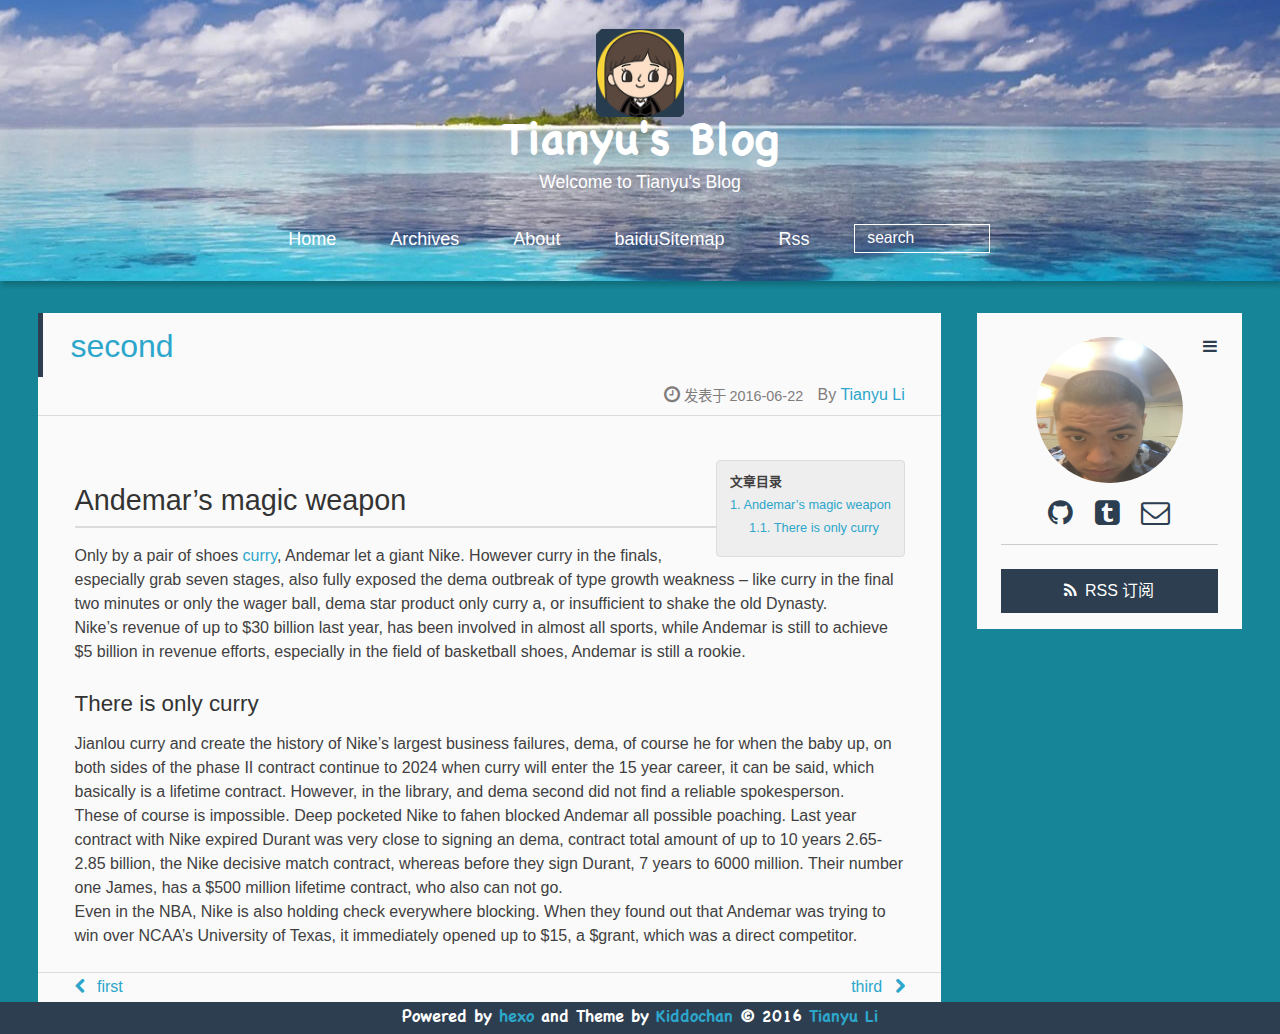
<file: 2016/06/22/second/index.html>
<!DOCTYPE HTML>
<html lang="zh-CN">
<head>
  <meta charset="UTF-8">
  
    <title>second | Tianyu&#39;s Blog</title>
    <meta name="viewport" content="width=device-width, initial-scale=1,user-scalable=no">
    
    <meta name="author" content="Tianyu Li">
    

    
    <meta name="description" content="Andemar’s magic weaponOnly by a pair of shoes curry, Andemar let a giant Nike. However curry in the finals, especially grab seven stages, also fully exposed the dema outbreak of type growth weakness –">
<meta property="og:type" content="article">
<meta property="og:title" content="second">
<meta property="og:url" content="http://yoursite.com/2016/06/22/second/index.html">
<meta property="og:site_name" content="Tianyu's Blog">
<meta property="og:description" content="Andemar’s magic weaponOnly by a pair of shoes curry, Andemar let a giant Nike. However curry in the finals, especially grab seven stages, also fully exposed the dema outbreak of type growth weakness –">
<meta property="og:updated_time" content="2016-06-22T11:27:36.000Z">
<meta name="twitter:card" content="summary">
<meta name="twitter:title" content="second">
<meta name="twitter:description" content="Andemar’s magic weaponOnly by a pair of shoes curry, Andemar let a giant Nike. However curry in the finals, especially grab seven stages, also fully exposed the dema outbreak of type growth weakness –">

    
    <link rel="alternative" href="atom.xml" title="Tianyu&#39;s Blog" type="application/atom+xml">
    
    
    <link rel="icon" href="/img/unnamed4_n_mSY_icon.ico">
    
    
    <link rel="apple-touch-icon" href="/img/profile.png">
    <link rel="apple-touch-icon-precomposed" href="/img/profile.png">
    
    <link rel="stylesheet" href="/css/style.css">
</head>

  <body>
    <header>
      
<div>
		
			<div id="imglogo">
				<a href="/"><img src="/img/logo.png" alt="Tianyu&#39;s Blog" title="Tianyu&#39;s Blog"/></a>
			</div>
			
			<div id="textlogo">
				<h1 class="site-name"><a href="/" title="Tianyu&#39;s Blog">Tianyu&#39;s Blog</a></h1>
				<h2 class="blog-motto">Welcome to Tianyu&#39;s Blog</h2>
			</div>
			<div class="navbar"><a class="navbutton navmobile" href="#" title="菜单">
			</a></div>
			<nav class="animated">
				<ul>
					<ul>
					 
						<li><a href="/">Home</a></li>
					
						<li><a href="/archives">Archives</a></li>
					
						<li><a href="/about">About</a></li>
					
						<li><a href="/baidusitemap.xml">baiduSitemap</a></li>
					
						<li><a href="/atom.xml">Rss</a></li>
					
					<li>
 					
<form class="search" action="/search/index.html" method="get" accept-charset="utf-8">
						<label>Search</label>
						<input type="text" id="search"  class="st-default-search-input" maxlength="20" placeholder="search" />
					</form>
					
					</li>
				</ul>
			</nav>			
</div>

    </header>
    <div id="container">
      <div id="main" class="post" itemscope itemprop="blogPost">
  
	<article itemprop="articleBody"> 
		<header class="article-info clearfix">
  <h1 itemprop="name">
    
      <a href="/2016/06/22/second/" title="second" itemprop="url">second</a>
  </h1>
  <p class="article-author">By
       
		<a href="/about" title="Tianyu Li" target="_blank" itemprop="author">Tianyu Li</a>
		
  <p class="article-time">
    <time datetime="2016-06-23T02:12:00.000Z" itemprop="datePublished"> 发表于 2016-06-22</time>
    
  </p>
</header>
	<div class="article-content">
		
		<div id="toc" class="toc-article">
			<strong class="toc-title">文章目录</strong>
		
			<ol class="toc"><li class="toc-item toc-level-2"><a class="toc-link" href="#Andemar’s-magic-weapon"><span class="toc-number">1.</span> <span class="toc-text">Andemar’s magic weapon</span></a><ol class="toc-child"><li class="toc-item toc-level-3"><a class="toc-link" href="#There-is-only-curry"><span class="toc-number">1.1.</span> <span class="toc-text">There is only curry</span></a></li></ol></li></ol>
		
		</div>
		
		<h2 id="Andemar’s-magic-weapon"><a href="#Andemar’s-magic-weapon" class="headerlink" title="Andemar’s magic weapon"></a>Andemar’s magic weapon</h2><p>Only by a pair of shoes <a href="http://baike.baidu.com/link?url=WTBV6wNg5j4UZXbcJcH9NKz8_tTwBkJ9mVpvlGuRXNvWTGQ_b5RtArVxZhFWysn7bg_sS5S1nNNapY7gmjh-idEXLPUzNEbG0-sc1zXJ92L12WpPVHnK7RioiH_SKNzD4xy45PvQG-CF3okXmbLltJvbj3mp5w2vx6Ur33HpBt3" target="_blank" rel="external">curry</a>, Andemar let a giant Nike. However curry in the finals, especially grab seven stages, also fully exposed the dema outbreak of type growth weakness – like curry in the final two minutes or only the wager ball, dema star product only curry a, or insufficient to shake the old Dynasty.<br>Nike’s revenue of up to $30 billion last year, has been involved in almost all sports, while Andemar is still to achieve $5 billion in revenue efforts, especially in the field of basketball shoes, Andemar is still a rookie.</p>
<h3 id="There-is-only-curry"><a href="#There-is-only-curry" class="headerlink" title="There is only curry"></a>There is only curry</h3><p>Jianlou curry and create the history of Nike’s largest business failures, dema, of course he for when the baby up, on both sides of the phase II contract continue to 2024 when curry will enter the 15 year career, it can be said, which basically is a lifetime contract. However, in the library, and dema second did not find a reliable spokesperson.<br>These of course is impossible. Deep pocketed Nike to fahen blocked Andemar all possible poaching. Last year contract with Nike expired Durant was very close to signing an dema, contract total amount of up to 10 years 2.65-2.85 billion, the Nike decisive match contract, whereas before they sign Durant, 7 years to 6000 million. Their number one James, has a $500 million lifetime contract, who also can not go.<br>Even in the NBA, Nike is also holding check everywhere blocking. When they found out that Andemar was trying to win over NCAA’s University of Texas, it immediately opened up to $15, a $grant, which was a direct competitor.</p>
  
	</div>
		<footer class="article-footer clearfix">
<div class="article-catetags">


</div>



</footer>

   	       
	</article>
	
<nav class="article-nav clearfix">
 
 <div class="prev" >
 <a href="/2016/06/22/first/" title="first">
  <span>
  first</span>
</a>
</div>


<div class="next">
<a href="/2016/06/22/third/"  title="third">
 <span>third
</span>
</a>
</div>

</nav>

	

</div>  
      <div class="openaside"><a class="navbutton" href="#" title="显示侧边栏"></a></div>

<div id="asidepart">
<div class="closeaside"><a class="closebutton" href="#" title="隐藏侧边栏"></a></div>
<aside class="clearfix">
<div id="authorInfo">
	
		<div class="author-img"></div>		
	
	<div class="social-info" class="clearfix">
		
		
		<a href="https://github.com/lty1218" target="_blank" class="icon-github" title="github"></a>
		
		
		
		
		
		
		
		
		
		<a href="http://Litianyu.tumblr.com" target="_blank" class="icon-tumblr" title="Tumblr"></a>
		
		
		<a href="mailto:731094766@qq.com" target="_blank" class="icon-email" title="Email Me"></a>
		

	</div>
</div>

  

  

  <div class="rsspart">
	<a href="atom.xml" target="_blank" title="rss">RSS 订阅</a>
</div>

</aside>
</div>
    </div>
    <footer><div id="footer" >
		
		

		<p class="copyright">
		Powered by <a href="http://hexo.io" target="_blank" title="hexo">hexo</a> and Theme by <a href="https://github.com/hsihohuang/kiddochan" target="_blank" title="Kiddochan">Kiddochan</a> © 2016 
		
		<a href="/about" target="_blank" title="Tianyu Li">Tianyu Li</a>
		
		
		</p>
<script type="text/javascript">
  (function(w,d,t,u,n,s,e){w['SwiftypeObject']=n;w[n]=w[n]||function(){
  (w[n].q=w[n].q||[]).push(arguments);};s=d.createElement(t);
  e=d.getElementsByTagName(t)[0];s.async=1;s.src=u;e.parentNode.insertBefore(s,e);
  })(window,document,'script','//s.swiftypecdn.com/install/v2/st.js','_st');
  
  _st('install','U2ctjx7zGpsBio1qRv_E','2.0.0');
</script>
</div>
</footer>
    <script src="/js/jquery-2.0.3.min.js"></script>
<script src="/js/jquery.imagesloaded.min.js"></script>
<script src="/js/gallery.js"></script>
<script src="/js/jquery.qrcode-0.12.0.min.js"></script>

<script type="text/javascript">
$(document).ready(function(){ 
  $('.navbar').click(function(){
    $('header nav').toggleClass('shownav');
  });
  var myWidth = 0;
  function getSize(){
    if( typeof( window.innerWidth ) == 'number' ) {
      myWidth = window.innerWidth;
    } else if( document.documentElement && document.documentElement.clientWidth) {
      myWidth = document.documentElement.clientWidth;
    };
  };
  var m = $('#main'),
      a = $('#asidepart'),
      c = $('.closeaside'),
      o = $('.openaside');
  c.click(function(){
    a.addClass('fadeOut').css('display', 'none');
    o.css('display', 'block').addClass('fadeIn');
    m.addClass('moveMain');
  });
  o.click(function(){
    o.css('display', 'none').removeClass('beforeFadeIn');
    a.css('display', 'block').removeClass('fadeOut').addClass('fadeIn');      
    m.removeClass('moveMain');
  });
  $(window).scroll(function(){
    o.css("top",Math.max(80,260-$(this).scrollTop()));
  });
  
  $(window).resize(function(){
    getSize(); 
    if (myWidth >= 1024) {
      $('header nav').removeClass('shownav');
    }else{
      m.removeClass('moveMain');
      a.css('display', 'block').removeClass('fadeOut');
      o.css('display', 'none');
        
    }
  });
});
</script>

<script type="text/javascript">
$(document).ready(function(){ 
  var ai = $('.article-content>iframe'),
      ae = $('.article-content>embed'),
      t  = $('#toc'),
      ta = $('#toc.toc-aside'),
      o  = $('.openaside'),
      c  = $('.closeaside');
  if(ai.length>0){
    ai.wrap('<div class="video-container" />');
  };
  if(ae.length>0){
   ae.wrap('<div class="video-container" />');
  };
  c.click(function(){
    ta.css('display', 'block').addClass('fadeIn');
  });
  o.click(function(){
    ta.css('display', 'none');
  });
  $(window).scroll(function(){
    ta.css("top",Math.max(140,320-$(this).scrollTop()));
  });
});
</script>


<script type="text/javascript">
$(document).ready(function(){ 
  var $this = $('.share'),
      url = $this.attr('data-url'),
      encodedUrl = encodeURIComponent(url),
      title = $this.attr('data-title'),
      tsina = $this.attr('data-tsina'),
      description = $this.attr('description');
  var html = [
  '<div class="hoverqrcode clearfix"></div>',
  '<a class="overlay" id="qrcode"></a>',
  '<a href="https://www.facebook.com/sharer.php?u=' + encodedUrl + '" class="article-share-facebook" target="_blank" title="Facebook"></a>',
  '<a href="https://twitter.com/intent/tweet?url=' + encodedUrl + '" class="article-share-twitter" target="_blank" title="Twitter"></a>',
  '<a href="#qrcode" class="article-share-qrcode" title="微信"></a>',
  '<a href="http://widget.renren.com/dialog/share?resourceUrl=' + encodedUrl + '&srcUrl=' + encodedUrl + '&title=' + title +'" class="article-share-renren" target="_blank" title="人人"></a>',
  '<a href="http://service.weibo.com/share/share.php?title='+title+'&url='+encodedUrl +'&ralateUid='+ tsina +'&searchPic=true&style=number' +'" class="article-share-weibo" target="_blank" title="微博"></a>',
  '<span title="Share to"></span>'
  ].join('');
  $this.append(html);

  $('.hoverqrcode').hide();

  var myWidth = 0;
  function updatehoverqrcode(){
    if( typeof( window.innerWidth ) == 'number' ) {
      myWidth = window.innerWidth;
    } else if( document.documentElement && document.documentElement.clientWidth) {
      myWidth = document.documentElement.clientWidth;
    };
    var qrsize = myWidth > 1024 ? 200:100;
    var options = {render: 'image', size: qrsize, fill: '#2ca6cb', text: url, radius: 0.5, quiet: 1};
    var p = $('.article-share-qrcode').position();
    $('.hoverqrcode').empty().css('width', qrsize).css('height', qrsize)
                          .css('left', p.left-qrsize/2+20).css('top', p.top-qrsize-10)
                          .qrcode(options);
  };
  $(window).resize(function(){
    $('.hoverqrcode').hide();
  });
  $('.article-share-qrcode').click(function(){
    updatehoverqrcode();
    $('.hoverqrcode').toggle();
  });
  $('.article-share-qrcode').hover(function(){}, function(){
      $('.hoverqrcode').hide();
  });
});   
</script>









<link rel="stylesheet" href="/fancybox/jquery.fancybox.css" media="screen" type="text/css">
<script src="/fancybox/jquery.fancybox.pack.js"></script>
<script type="text/javascript">
$(document).ready(function(){ 
  $('.article-content').each(function(i){
    $(this).find('img').each(function(){
      if ($(this).parent().hasClass('fancybox')) return;
      var alt = this.alt;
      if (alt) $(this).after('<span class="caption">' + alt + '</span>');
      $(this).wrap('<a href="' + this.src + '" title="' + alt + '" class="fancybox"></a>');
    });
    $(this).find('.fancybox').each(function(){
      $(this).attr('rel', 'article' + i);
    });
  });
  if($.fancybox){
    $('.fancybox').fancybox();
  }
}); 
</script>



<!-- Analytics Begin -->





<!-- Analytics End -->

<!-- Totop Begin -->

	<div id="totop">
	<a title="返回顶部"><img src="/img/scrollup.png"/></a>
	</div>
	<script src="/js/totop.js"></script>

<!-- Totop End -->

<!-- MathJax Begin -->
<!-- mathjax config similar to math.stackexchange -->


<!-- MathJax End -->

<!-- Tiny_search Begin -->

<!-- Tiny_search End -->

  </body>
</html>
</file>
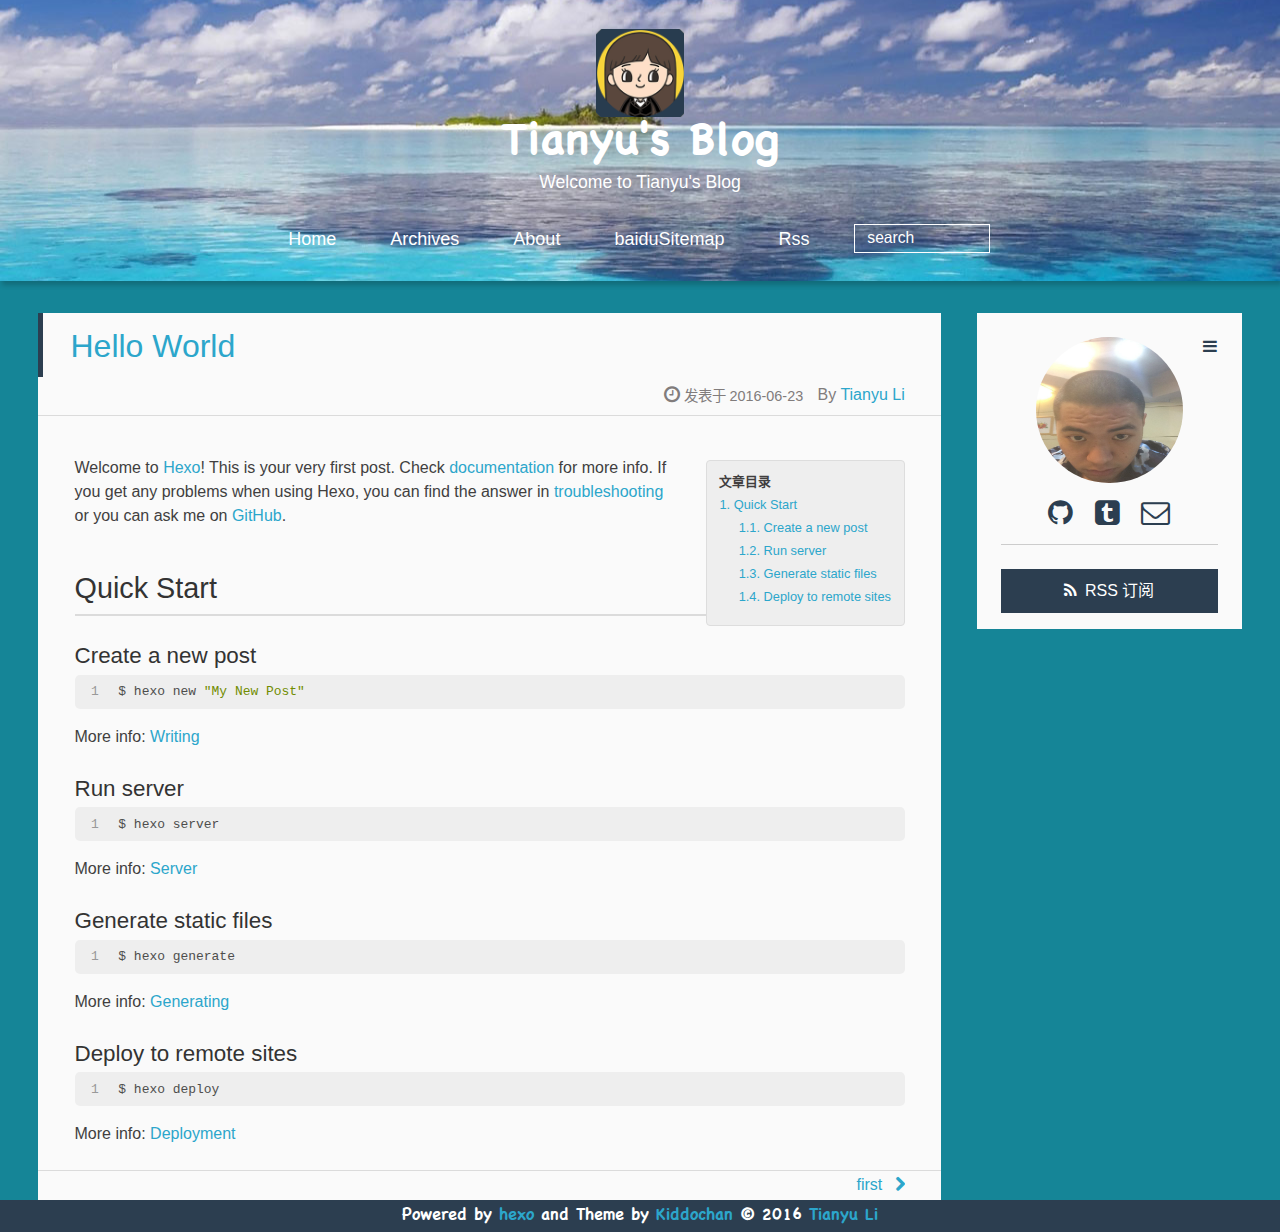
<file: 2016/06/23/hello-world/index.html>
<!DOCTYPE HTML>
<html lang="zh-CN">
<head>
  <meta charset="UTF-8">
  
    <title>Hello World | Tianyu&#39;s Blog</title>
    <meta name="viewport" content="width=device-width, initial-scale=1,user-scalable=no">
    
    <meta name="author" content="Tianyu Li">
    

    
    <meta name="description" content="Welcome to Hexo! This is your very first post. Check documentation for more info. If you get any problems when using Hexo, you can find the answer in troubleshooting or you can ask me on GitHub.
Quick">
<meta property="og:type" content="article">
<meta property="og:title" content="Hello World">
<meta property="og:url" content="http://yoursite.com/2016/06/23/hello-world/index.html">
<meta property="og:site_name" content="Tianyu's Blog">
<meta property="og:description" content="Welcome to Hexo! This is your very first post. Check documentation for more info. If you get any problems when using Hexo, you can find the answer in troubleshooting or you can ask me on GitHub.
Quick">
<meta property="og:updated_time" content="2016-06-22T04:46:40.000Z">
<meta name="twitter:card" content="summary">
<meta name="twitter:title" content="Hello World">
<meta name="twitter:description" content="Welcome to Hexo! This is your very first post. Check documentation for more info. If you get any problems when using Hexo, you can find the answer in troubleshooting or you can ask me on GitHub.
Quick">

    
    <link rel="alternative" href="atom.xml" title="Tianyu&#39;s Blog" type="application/atom+xml">
    
    
    <link rel="icon" href="/img/unnamed4_n_mSY_icon.ico">
    
    
    <link rel="apple-touch-icon" href="/img/profile.png">
    <link rel="apple-touch-icon-precomposed" href="/img/profile.png">
    
    <link rel="stylesheet" href="/css/style.css">
</head>

  <body>
    <header>
      
<div>
		
			<div id="imglogo">
				<a href="/"><img src="/img/logo.png" alt="Tianyu&#39;s Blog" title="Tianyu&#39;s Blog"/></a>
			</div>
			
			<div id="textlogo">
				<h1 class="site-name"><a href="/" title="Tianyu&#39;s Blog">Tianyu&#39;s Blog</a></h1>
				<h2 class="blog-motto">Welcome to Tianyu&#39;s Blog</h2>
			</div>
			<div class="navbar"><a class="navbutton navmobile" href="#" title="菜单">
			</a></div>
			<nav class="animated">
				<ul>
					<ul>
					 
						<li><a href="/">Home</a></li>
					
						<li><a href="/archives">Archives</a></li>
					
						<li><a href="/about">About</a></li>
					
						<li><a href="/baidusitemap.xml">baiduSitemap</a></li>
					
						<li><a href="/atom.xml">Rss</a></li>
					
					<li>
 					
<form class="search" action="/search/index.html" method="get" accept-charset="utf-8">
						<label>Search</label>
						<input type="text" id="search"  class="st-default-search-input" maxlength="20" placeholder="search" />
					</form>
					
					</li>
				</ul>
			</nav>			
</div>

    </header>
    <div id="container">
      <div id="main" class="post" itemscope itemprop="blogPost">
  
	<article itemprop="articleBody"> 
		<header class="article-info clearfix">
  <h1 itemprop="name">
    
      <a href="/2016/06/23/hello-world/" title="Hello World" itemprop="url">Hello World</a>
  </h1>
  <p class="article-author">By
       
		<a href="/about" title="Tianyu Li" target="_blank" itemprop="author">Tianyu Li</a>
		
  <p class="article-time">
    <time datetime="2016-06-24T04:40:48.616Z" itemprop="datePublished"> 发表于 2016-06-23</time>
    
  </p>
</header>
	<div class="article-content">
		
		<div id="toc" class="toc-article">
			<strong class="toc-title">文章目录</strong>
		
			<ol class="toc"><li class="toc-item toc-level-2"><a class="toc-link" href="#Quick-Start"><span class="toc-number">1.</span> <span class="toc-text">Quick Start</span></a><ol class="toc-child"><li class="toc-item toc-level-3"><a class="toc-link" href="#Create-a-new-post"><span class="toc-number">1.1.</span> <span class="toc-text">Create a new post</span></a></li><li class="toc-item toc-level-3"><a class="toc-link" href="#Run-server"><span class="toc-number">1.2.</span> <span class="toc-text">Run server</span></a></li><li class="toc-item toc-level-3"><a class="toc-link" href="#Generate-static-files"><span class="toc-number">1.3.</span> <span class="toc-text">Generate static files</span></a></li><li class="toc-item toc-level-3"><a class="toc-link" href="#Deploy-to-remote-sites"><span class="toc-number">1.4.</span> <span class="toc-text">Deploy to remote sites</span></a></li></ol></li></ol>
		
		</div>
		
		<p>Welcome to <a href="https://hexo.io/" target="_blank" rel="external">Hexo</a>! This is your very first post. Check <a href="https://hexo.io/docs/" target="_blank" rel="external">documentation</a> for more info. If you get any problems when using Hexo, you can find the answer in <a href="https://hexo.io/docs/troubleshooting.html" target="_blank" rel="external">troubleshooting</a> or you can ask me on <a href="https://github.com/hexojs/hexo/issues" target="_blank" rel="external">GitHub</a>.</p>
<h2 id="Quick-Start"><a href="#Quick-Start" class="headerlink" title="Quick Start"></a>Quick Start</h2><h3 id="Create-a-new-post"><a href="#Create-a-new-post" class="headerlink" title="Create a new post"></a>Create a new post</h3><figure class="highlight bash"><table><tr><td class="gutter"><pre><span class="line">1</span><br></pre></td><td class="code"><pre><span class="line">$ hexo new <span class="string">"My New Post"</span></span><br></pre></td></tr></table></figure>
<p>More info: <a href="https://hexo.io/docs/writing.html" target="_blank" rel="external">Writing</a></p>
<h3 id="Run-server"><a href="#Run-server" class="headerlink" title="Run server"></a>Run server</h3><figure class="highlight bash"><table><tr><td class="gutter"><pre><span class="line">1</span><br></pre></td><td class="code"><pre><span class="line">$ hexo server</span><br></pre></td></tr></table></figure>
<p>More info: <a href="https://hexo.io/docs/server.html" target="_blank" rel="external">Server</a></p>
<h3 id="Generate-static-files"><a href="#Generate-static-files" class="headerlink" title="Generate static files"></a>Generate static files</h3><figure class="highlight bash"><table><tr><td class="gutter"><pre><span class="line">1</span><br></pre></td><td class="code"><pre><span class="line">$ hexo generate</span><br></pre></td></tr></table></figure>
<p>More info: <a href="https://hexo.io/docs/generating.html" target="_blank" rel="external">Generating</a></p>
<h3 id="Deploy-to-remote-sites"><a href="#Deploy-to-remote-sites" class="headerlink" title="Deploy to remote sites"></a>Deploy to remote sites</h3><figure class="highlight bash"><table><tr><td class="gutter"><pre><span class="line">1</span><br></pre></td><td class="code"><pre><span class="line">$ hexo deploy</span><br></pre></td></tr></table></figure>
<p>More info: <a href="https://hexo.io/docs/deployment.html" target="_blank" rel="external">Deployment</a></p>
  
	</div>
		<footer class="article-footer clearfix">
<div class="article-catetags">


</div>



</footer>

   	       
	</article>
	
<nav class="article-nav clearfix">
 

<div class="next">
<a href="/2016/06/22/first/"  title="first">
 <span>first
</span>
</a>
</div>

</nav>

	

</div>  
      <div class="openaside"><a class="navbutton" href="#" title="显示侧边栏"></a></div>

<div id="asidepart">
<div class="closeaside"><a class="closebutton" href="#" title="隐藏侧边栏"></a></div>
<aside class="clearfix">
<div id="authorInfo">
	
		<div class="author-img"></div>		
	
	<div class="social-info" class="clearfix">
		
		
		<a href="https://github.com/lty1218" target="_blank" class="icon-github" title="github"></a>
		
		
		
		
		
		
		
		
		
		<a href="http://Litianyu.tumblr.com" target="_blank" class="icon-tumblr" title="Tumblr"></a>
		
		
		<a href="mailto:731094766@qq.com" target="_blank" class="icon-email" title="Email Me"></a>
		

	</div>
</div>

  

  

  <div class="rsspart">
	<a href="atom.xml" target="_blank" title="rss">RSS 订阅</a>
</div>

</aside>
</div>
    </div>
    <footer><div id="footer" >
		
		

		<p class="copyright">
		Powered by <a href="http://hexo.io" target="_blank" title="hexo">hexo</a> and Theme by <a href="https://github.com/hsihohuang/kiddochan" target="_blank" title="Kiddochan">Kiddochan</a> © 2016 
		
		<a href="/about" target="_blank" title="Tianyu Li">Tianyu Li</a>
		
		
		</p>
<script type="text/javascript">
  (function(w,d,t,u,n,s,e){w['SwiftypeObject']=n;w[n]=w[n]||function(){
  (w[n].q=w[n].q||[]).push(arguments);};s=d.createElement(t);
  e=d.getElementsByTagName(t)[0];s.async=1;s.src=u;e.parentNode.insertBefore(s,e);
  })(window,document,'script','//s.swiftypecdn.com/install/v2/st.js','_st');
  
  _st('install','U2ctjx7zGpsBio1qRv_E','2.0.0');
</script>
</div>
</footer>
    <script src="/js/jquery-2.0.3.min.js"></script>
<script src="/js/jquery.imagesloaded.min.js"></script>
<script src="/js/gallery.js"></script>
<script src="/js/jquery.qrcode-0.12.0.min.js"></script>

<script type="text/javascript">
$(document).ready(function(){ 
  $('.navbar').click(function(){
    $('header nav').toggleClass('shownav');
  });
  var myWidth = 0;
  function getSize(){
    if( typeof( window.innerWidth ) == 'number' ) {
      myWidth = window.innerWidth;
    } else if( document.documentElement && document.documentElement.clientWidth) {
      myWidth = document.documentElement.clientWidth;
    };
  };
  var m = $('#main'),
      a = $('#asidepart'),
      c = $('.closeaside'),
      o = $('.openaside');
  c.click(function(){
    a.addClass('fadeOut').css('display', 'none');
    o.css('display', 'block').addClass('fadeIn');
    m.addClass('moveMain');
  });
  o.click(function(){
    o.css('display', 'none').removeClass('beforeFadeIn');
    a.css('display', 'block').removeClass('fadeOut').addClass('fadeIn');      
    m.removeClass('moveMain');
  });
  $(window).scroll(function(){
    o.css("top",Math.max(80,260-$(this).scrollTop()));
  });
  
  $(window).resize(function(){
    getSize(); 
    if (myWidth >= 1024) {
      $('header nav').removeClass('shownav');
    }else{
      m.removeClass('moveMain');
      a.css('display', 'block').removeClass('fadeOut');
      o.css('display', 'none');
        
    }
  });
});
</script>

<script type="text/javascript">
$(document).ready(function(){ 
  var ai = $('.article-content>iframe'),
      ae = $('.article-content>embed'),
      t  = $('#toc'),
      ta = $('#toc.toc-aside'),
      o  = $('.openaside'),
      c  = $('.closeaside');
  if(ai.length>0){
    ai.wrap('<div class="video-container" />');
  };
  if(ae.length>0){
   ae.wrap('<div class="video-container" />');
  };
  c.click(function(){
    ta.css('display', 'block').addClass('fadeIn');
  });
  o.click(function(){
    ta.css('display', 'none');
  });
  $(window).scroll(function(){
    ta.css("top",Math.max(140,320-$(this).scrollTop()));
  });
});
</script>


<script type="text/javascript">
$(document).ready(function(){ 
  var $this = $('.share'),
      url = $this.attr('data-url'),
      encodedUrl = encodeURIComponent(url),
      title = $this.attr('data-title'),
      tsina = $this.attr('data-tsina'),
      description = $this.attr('description');
  var html = [
  '<div class="hoverqrcode clearfix"></div>',
  '<a class="overlay" id="qrcode"></a>',
  '<a href="https://www.facebook.com/sharer.php?u=' + encodedUrl + '" class="article-share-facebook" target="_blank" title="Facebook"></a>',
  '<a href="https://twitter.com/intent/tweet?url=' + encodedUrl + '" class="article-share-twitter" target="_blank" title="Twitter"></a>',
  '<a href="#qrcode" class="article-share-qrcode" title="微信"></a>',
  '<a href="http://widget.renren.com/dialog/share?resourceUrl=' + encodedUrl + '&srcUrl=' + encodedUrl + '&title=' + title +'" class="article-share-renren" target="_blank" title="人人"></a>',
  '<a href="http://service.weibo.com/share/share.php?title='+title+'&url='+encodedUrl +'&ralateUid='+ tsina +'&searchPic=true&style=number' +'" class="article-share-weibo" target="_blank" title="微博"></a>',
  '<span title="Share to"></span>'
  ].join('');
  $this.append(html);

  $('.hoverqrcode').hide();

  var myWidth = 0;
  function updatehoverqrcode(){
    if( typeof( window.innerWidth ) == 'number' ) {
      myWidth = window.innerWidth;
    } else if( document.documentElement && document.documentElement.clientWidth) {
      myWidth = document.documentElement.clientWidth;
    };
    var qrsize = myWidth > 1024 ? 200:100;
    var options = {render: 'image', size: qrsize, fill: '#2ca6cb', text: url, radius: 0.5, quiet: 1};
    var p = $('.article-share-qrcode').position();
    $('.hoverqrcode').empty().css('width', qrsize).css('height', qrsize)
                          .css('left', p.left-qrsize/2+20).css('top', p.top-qrsize-10)
                          .qrcode(options);
  };
  $(window).resize(function(){
    $('.hoverqrcode').hide();
  });
  $('.article-share-qrcode').click(function(){
    updatehoverqrcode();
    $('.hoverqrcode').toggle();
  });
  $('.article-share-qrcode').hover(function(){}, function(){
      $('.hoverqrcode').hide();
  });
});   
</script>









<link rel="stylesheet" href="/fancybox/jquery.fancybox.css" media="screen" type="text/css">
<script src="/fancybox/jquery.fancybox.pack.js"></script>
<script type="text/javascript">
$(document).ready(function(){ 
  $('.article-content').each(function(i){
    $(this).find('img').each(function(){
      if ($(this).parent().hasClass('fancybox')) return;
      var alt = this.alt;
      if (alt) $(this).after('<span class="caption">' + alt + '</span>');
      $(this).wrap('<a href="' + this.src + '" title="' + alt + '" class="fancybox"></a>');
    });
    $(this).find('.fancybox').each(function(){
      $(this).attr('rel', 'article' + i);
    });
  });
  if($.fancybox){
    $('.fancybox').fancybox();
  }
}); 
</script>



<!-- Analytics Begin -->





<!-- Analytics End -->

<!-- Totop Begin -->

	<div id="totop">
	<a title="返回顶部"><img src="/img/scrollup.png"/></a>
	</div>
	<script src="/js/totop.js"></script>

<!-- Totop End -->

<!-- MathJax Begin -->
<!-- mathjax config similar to math.stackexchange -->


<!-- MathJax End -->

<!-- Tiny_search Begin -->

<!-- Tiny_search End -->

  </body>
</html>
</file>
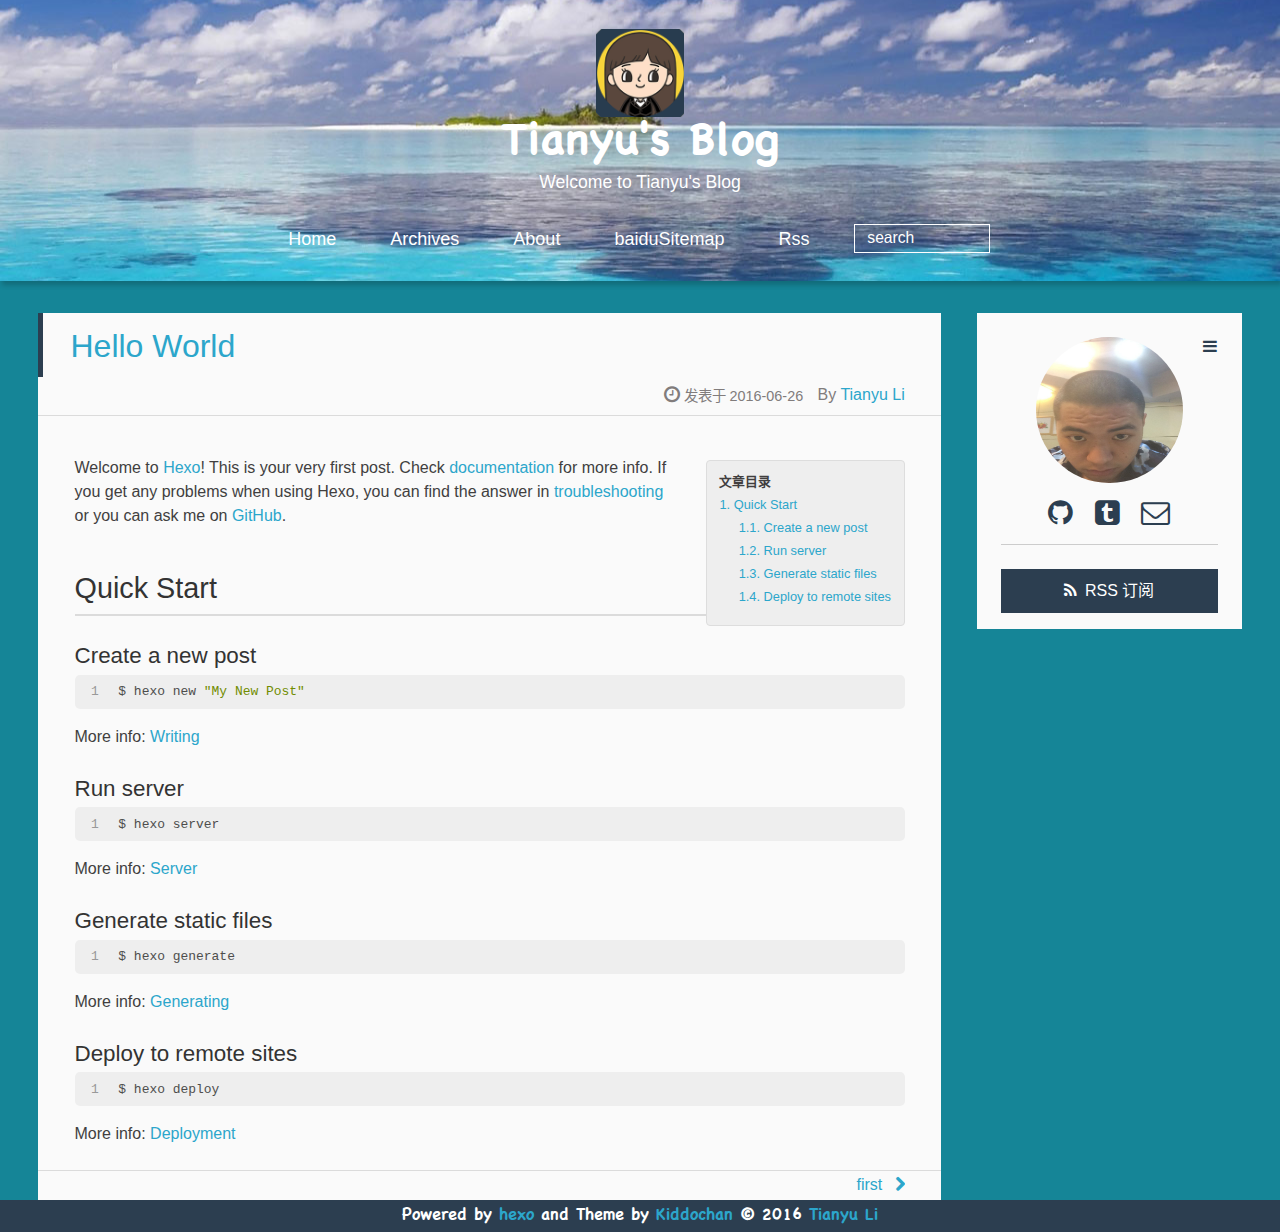
<file: 2016/06/26/hello-world/index.html>
<!DOCTYPE HTML>
<html lang="zh-CN">
<head>
  <meta charset="UTF-8">
  
    <title>Hello World | Tianyu&#39;s Blog</title>
    <meta name="viewport" content="width=device-width, initial-scale=1,user-scalable=no">
    
    <meta name="author" content="Tianyu Li">
    

    
    <meta name="description" content="Welcome to Hexo! This is your very first post. Check documentation for more info. If you get any problems when using Hexo, you can find the answer in troubleshooting or you can ask me on GitHub.
Quick">
<meta property="og:type" content="article">
<meta property="og:title" content="Hello World">
<meta property="og:url" content="http://yoursite.com/2016/06/26/hello-world/index.html">
<meta property="og:site_name" content="Tianyu's Blog">
<meta property="og:description" content="Welcome to Hexo! This is your very first post. Check documentation for more info. If you get any problems when using Hexo, you can find the answer in troubleshooting or you can ask me on GitHub.
Quick">
<meta property="og:updated_time" content="2016-06-22T04:46:40.000Z">
<meta name="twitter:card" content="summary">
<meta name="twitter:title" content="Hello World">
<meta name="twitter:description" content="Welcome to Hexo! This is your very first post. Check documentation for more info. If you get any problems when using Hexo, you can find the answer in troubleshooting or you can ask me on GitHub.
Quick">

    
    <link rel="alternative" href="atom.xml" title="Tianyu&#39;s Blog" type="application/atom+xml">
    
    
    <link rel="icon" href="/img/unnamed4_n_mSY_icon.ico">
    
    
    <link rel="apple-touch-icon" href="/img/profile.png">
    <link rel="apple-touch-icon-precomposed" href="/img/profile.png">
    
    <link rel="stylesheet" href="/css/style.css">
</head>

  <body>
    <header>
      
<div>
		
			<div id="imglogo">
				<a href="/"><img src="/img/logo.png" alt="Tianyu&#39;s Blog" title="Tianyu&#39;s Blog"/></a>
			</div>
			
			<div id="textlogo">
				<h1 class="site-name"><a href="/" title="Tianyu&#39;s Blog">Tianyu&#39;s Blog</a></h1>
				<h2 class="blog-motto">Welcome to Tianyu&#39;s Blog</h2>
			</div>
			<div class="navbar"><a class="navbutton navmobile" href="#" title="菜单">
			</a></div>
			<nav class="animated">
				<ul>
					<ul>
					 
						<li><a href="/">Home</a></li>
					
						<li><a href="/archives">Archives</a></li>
					
						<li><a href="/about">About</a></li>
					
						<li><a href="/baidusitemap.xml">baiduSitemap</a></li>
					
						<li><a href="/atom.xml">Rss</a></li>
					
					<li>
 					
<form class="search" action="/search/index.html" method="get" accept-charset="utf-8">
						<label>Search</label>
						<input type="text" id="search"  class="st-default-search-input" maxlength="20" placeholder="search" />
					</form>
					
					</li>
				</ul>
			</nav>			
</div>

    </header>
    <div id="container">
      <div id="main" class="post" itemscope itemprop="blogPost">
  
	<article itemprop="articleBody"> 
		<header class="article-info clearfix">
  <h1 itemprop="name">
    
      <a href="/2016/06/26/hello-world/" title="Hello World" itemprop="url">Hello World</a>
  </h1>
  <p class="article-author">By
       
		<a href="/about" title="Tianyu Li" target="_blank" itemprop="author">Tianyu Li</a>
		
  <p class="article-time">
    <time datetime="2016-06-27T04:10:36.384Z" itemprop="datePublished"> 发表于 2016-06-26</time>
    
  </p>
</header>
	<div class="article-content">
		
		<div id="toc" class="toc-article">
			<strong class="toc-title">文章目录</strong>
		
			<ol class="toc"><li class="toc-item toc-level-2"><a class="toc-link" href="#Quick-Start"><span class="toc-number">1.</span> <span class="toc-text">Quick Start</span></a><ol class="toc-child"><li class="toc-item toc-level-3"><a class="toc-link" href="#Create-a-new-post"><span class="toc-number">1.1.</span> <span class="toc-text">Create a new post</span></a></li><li class="toc-item toc-level-3"><a class="toc-link" href="#Run-server"><span class="toc-number">1.2.</span> <span class="toc-text">Run server</span></a></li><li class="toc-item toc-level-3"><a class="toc-link" href="#Generate-static-files"><span class="toc-number">1.3.</span> <span class="toc-text">Generate static files</span></a></li><li class="toc-item toc-level-3"><a class="toc-link" href="#Deploy-to-remote-sites"><span class="toc-number">1.4.</span> <span class="toc-text">Deploy to remote sites</span></a></li></ol></li></ol>
		
		</div>
		
		<p>Welcome to <a href="https://hexo.io/" target="_blank" rel="external">Hexo</a>! This is your very first post. Check <a href="https://hexo.io/docs/" target="_blank" rel="external">documentation</a> for more info. If you get any problems when using Hexo, you can find the answer in <a href="https://hexo.io/docs/troubleshooting.html" target="_blank" rel="external">troubleshooting</a> or you can ask me on <a href="https://github.com/hexojs/hexo/issues" target="_blank" rel="external">GitHub</a>.</p>
<h2 id="Quick-Start"><a href="#Quick-Start" class="headerlink" title="Quick Start"></a>Quick Start</h2><h3 id="Create-a-new-post"><a href="#Create-a-new-post" class="headerlink" title="Create a new post"></a>Create a new post</h3><figure class="highlight bash"><table><tr><td class="gutter"><pre><span class="line">1</span><br></pre></td><td class="code"><pre><span class="line">$ hexo new <span class="string">"My New Post"</span></span><br></pre></td></tr></table></figure>
<p>More info: <a href="https://hexo.io/docs/writing.html" target="_blank" rel="external">Writing</a></p>
<h3 id="Run-server"><a href="#Run-server" class="headerlink" title="Run server"></a>Run server</h3><figure class="highlight bash"><table><tr><td class="gutter"><pre><span class="line">1</span><br></pre></td><td class="code"><pre><span class="line">$ hexo server</span><br></pre></td></tr></table></figure>
<p>More info: <a href="https://hexo.io/docs/server.html" target="_blank" rel="external">Server</a></p>
<h3 id="Generate-static-files"><a href="#Generate-static-files" class="headerlink" title="Generate static files"></a>Generate static files</h3><figure class="highlight bash"><table><tr><td class="gutter"><pre><span class="line">1</span><br></pre></td><td class="code"><pre><span class="line">$ hexo generate</span><br></pre></td></tr></table></figure>
<p>More info: <a href="https://hexo.io/docs/generating.html" target="_blank" rel="external">Generating</a></p>
<h3 id="Deploy-to-remote-sites"><a href="#Deploy-to-remote-sites" class="headerlink" title="Deploy to remote sites"></a>Deploy to remote sites</h3><figure class="highlight bash"><table><tr><td class="gutter"><pre><span class="line">1</span><br></pre></td><td class="code"><pre><span class="line">$ hexo deploy</span><br></pre></td></tr></table></figure>
<p>More info: <a href="https://hexo.io/docs/deployment.html" target="_blank" rel="external">Deployment</a></p>
  
	</div>
		<footer class="article-footer clearfix">
<div class="article-catetags">


</div>



</footer>

   	       
	</article>
	
<nav class="article-nav clearfix">
 

<div class="next">
<a href="/2016/06/22/first/"  title="first">
 <span>first
</span>
</a>
</div>

</nav>

	

</div>  
      <div class="openaside"><a class="navbutton" href="#" title="显示侧边栏"></a></div>

<div id="asidepart">
<div class="closeaside"><a class="closebutton" href="#" title="隐藏侧边栏"></a></div>
<aside class="clearfix">
<div id="authorInfo">
	
		<div class="author-img"></div>		
	
	<div class="social-info" class="clearfix">
		
		
		<a href="https://github.com/lty1218" target="_blank" class="icon-github" title="github"></a>
		
		
		
		
		
		
		
		
		
		<a href="http://Litianyu.tumblr.com" target="_blank" class="icon-tumblr" title="Tumblr"></a>
		
		
		<a href="mailto:731094766@qq.com" target="_blank" class="icon-email" title="Email Me"></a>
		

	</div>
</div>

  

  

  <div class="rsspart">
	<a href="atom.xml" target="_blank" title="rss">RSS 订阅</a>
</div>

</aside>
</div>
    </div>
    <footer><div id="footer" >
		
		

		<p class="copyright">
		Powered by <a href="http://hexo.io" target="_blank" title="hexo">hexo</a> and Theme by <a href="https://github.com/hsihohuang/kiddochan" target="_blank" title="Kiddochan">Kiddochan</a> © 2016 
		
		<a href="/about" target="_blank" title="Tianyu Li">Tianyu Li</a>
		
		
		</p>
<script type="text/javascript">
  (function(w,d,t,u,n,s,e){w['SwiftypeObject']=n;w[n]=w[n]||function(){
  (w[n].q=w[n].q||[]).push(arguments);};s=d.createElement(t);
  e=d.getElementsByTagName(t)[0];s.async=1;s.src=u;e.parentNode.insertBefore(s,e);
  })(window,document,'script','//s.swiftypecdn.com/install/v2/st.js','_st');
  
  _st('install','U2ctjx7zGpsBio1qRv_E','2.0.0');
</script>
</div>
</footer>
    <script src="/js/jquery-2.0.3.min.js"></script>
<script src="/js/jquery.imagesloaded.min.js"></script>
<script src="/js/gallery.js"></script>
<script src="/js/jquery.qrcode-0.12.0.min.js"></script>

<script type="text/javascript">
$(document).ready(function(){ 
  $('.navbar').click(function(){
    $('header nav').toggleClass('shownav');
  });
  var myWidth = 0;
  function getSize(){
    if( typeof( window.innerWidth ) == 'number' ) {
      myWidth = window.innerWidth;
    } else if( document.documentElement && document.documentElement.clientWidth) {
      myWidth = document.documentElement.clientWidth;
    };
  };
  var m = $('#main'),
      a = $('#asidepart'),
      c = $('.closeaside'),
      o = $('.openaside');
  c.click(function(){
    a.addClass('fadeOut').css('display', 'none');
    o.css('display', 'block').addClass('fadeIn');
    m.addClass('moveMain');
  });
  o.click(function(){
    o.css('display', 'none').removeClass('beforeFadeIn');
    a.css('display', 'block').removeClass('fadeOut').addClass('fadeIn');      
    m.removeClass('moveMain');
  });
  $(window).scroll(function(){
    o.css("top",Math.max(80,260-$(this).scrollTop()));
  });
  
  $(window).resize(function(){
    getSize(); 
    if (myWidth >= 1024) {
      $('header nav').removeClass('shownav');
    }else{
      m.removeClass('moveMain');
      a.css('display', 'block').removeClass('fadeOut');
      o.css('display', 'none');
        
    }
  });
});
</script>

<script type="text/javascript">
$(document).ready(function(){ 
  var ai = $('.article-content>iframe'),
      ae = $('.article-content>embed'),
      t  = $('#toc'),
      ta = $('#toc.toc-aside'),
      o  = $('.openaside'),
      c  = $('.closeaside');
  if(ai.length>0){
    ai.wrap('<div class="video-container" />');
  };
  if(ae.length>0){
   ae.wrap('<div class="video-container" />');
  };
  c.click(function(){
    ta.css('display', 'block').addClass('fadeIn');
  });
  o.click(function(){
    ta.css('display', 'none');
  });
  $(window).scroll(function(){
    ta.css("top",Math.max(140,320-$(this).scrollTop()));
  });
});
</script>


<script type="text/javascript">
$(document).ready(function(){ 
  var $this = $('.share'),
      url = $this.attr('data-url'),
      encodedUrl = encodeURIComponent(url),
      title = $this.attr('data-title'),
      tsina = $this.attr('data-tsina'),
      description = $this.attr('description');
  var html = [
  '<div class="hoverqrcode clearfix"></div>',
  '<a class="overlay" id="qrcode"></a>',
  '<a href="https://www.facebook.com/sharer.php?u=' + encodedUrl + '" class="article-share-facebook" target="_blank" title="Facebook"></a>',
  '<a href="https://twitter.com/intent/tweet?url=' + encodedUrl + '" class="article-share-twitter" target="_blank" title="Twitter"></a>',
  '<a href="#qrcode" class="article-share-qrcode" title="微信"></a>',
  '<a href="http://widget.renren.com/dialog/share?resourceUrl=' + encodedUrl + '&srcUrl=' + encodedUrl + '&title=' + title +'" class="article-share-renren" target="_blank" title="人人"></a>',
  '<a href="http://service.weibo.com/share/share.php?title='+title+'&url='+encodedUrl +'&ralateUid='+ tsina +'&searchPic=true&style=number' +'" class="article-share-weibo" target="_blank" title="微博"></a>',
  '<span title="Share to"></span>'
  ].join('');
  $this.append(html);

  $('.hoverqrcode').hide();

  var myWidth = 0;
  function updatehoverqrcode(){
    if( typeof( window.innerWidth ) == 'number' ) {
      myWidth = window.innerWidth;
    } else if( document.documentElement && document.documentElement.clientWidth) {
      myWidth = document.documentElement.clientWidth;
    };
    var qrsize = myWidth > 1024 ? 200:100;
    var options = {render: 'image', size: qrsize, fill: '#2ca6cb', text: url, radius: 0.5, quiet: 1};
    var p = $('.article-share-qrcode').position();
    $('.hoverqrcode').empty().css('width', qrsize).css('height', qrsize)
                          .css('left', p.left-qrsize/2+20).css('top', p.top-qrsize-10)
                          .qrcode(options);
  };
  $(window).resize(function(){
    $('.hoverqrcode').hide();
  });
  $('.article-share-qrcode').click(function(){
    updatehoverqrcode();
    $('.hoverqrcode').toggle();
  });
  $('.article-share-qrcode').hover(function(){}, function(){
      $('.hoverqrcode').hide();
  });
});   
</script>









<link rel="stylesheet" href="/fancybox/jquery.fancybox.css" media="screen" type="text/css">
<script src="/fancybox/jquery.fancybox.pack.js"></script>
<script type="text/javascript">
$(document).ready(function(){ 
  $('.article-content').each(function(i){
    $(this).find('img').each(function(){
      if ($(this).parent().hasClass('fancybox')) return;
      var alt = this.alt;
      if (alt) $(this).after('<span class="caption">' + alt + '</span>');
      $(this).wrap('<a href="' + this.src + '" title="' + alt + '" class="fancybox"></a>');
    });
    $(this).find('.fancybox').each(function(){
      $(this).attr('rel', 'article' + i);
    });
  });
  if($.fancybox){
    $('.fancybox').fancybox();
  }
}); 
</script>



<!-- Analytics Begin -->





<!-- Analytics End -->

<!-- Totop Begin -->

	<div id="totop">
	<a title="返回顶部"><img src="/img/scrollup.png"/></a>
	</div>
	<script src="/js/totop.js"></script>

<!-- Totop End -->

<!-- MathJax Begin -->
<!-- mathjax config similar to math.stackexchange -->


<!-- MathJax End -->

<!-- Tiny_search Begin -->

<!-- Tiny_search End -->

  </body>
</html>
</file>
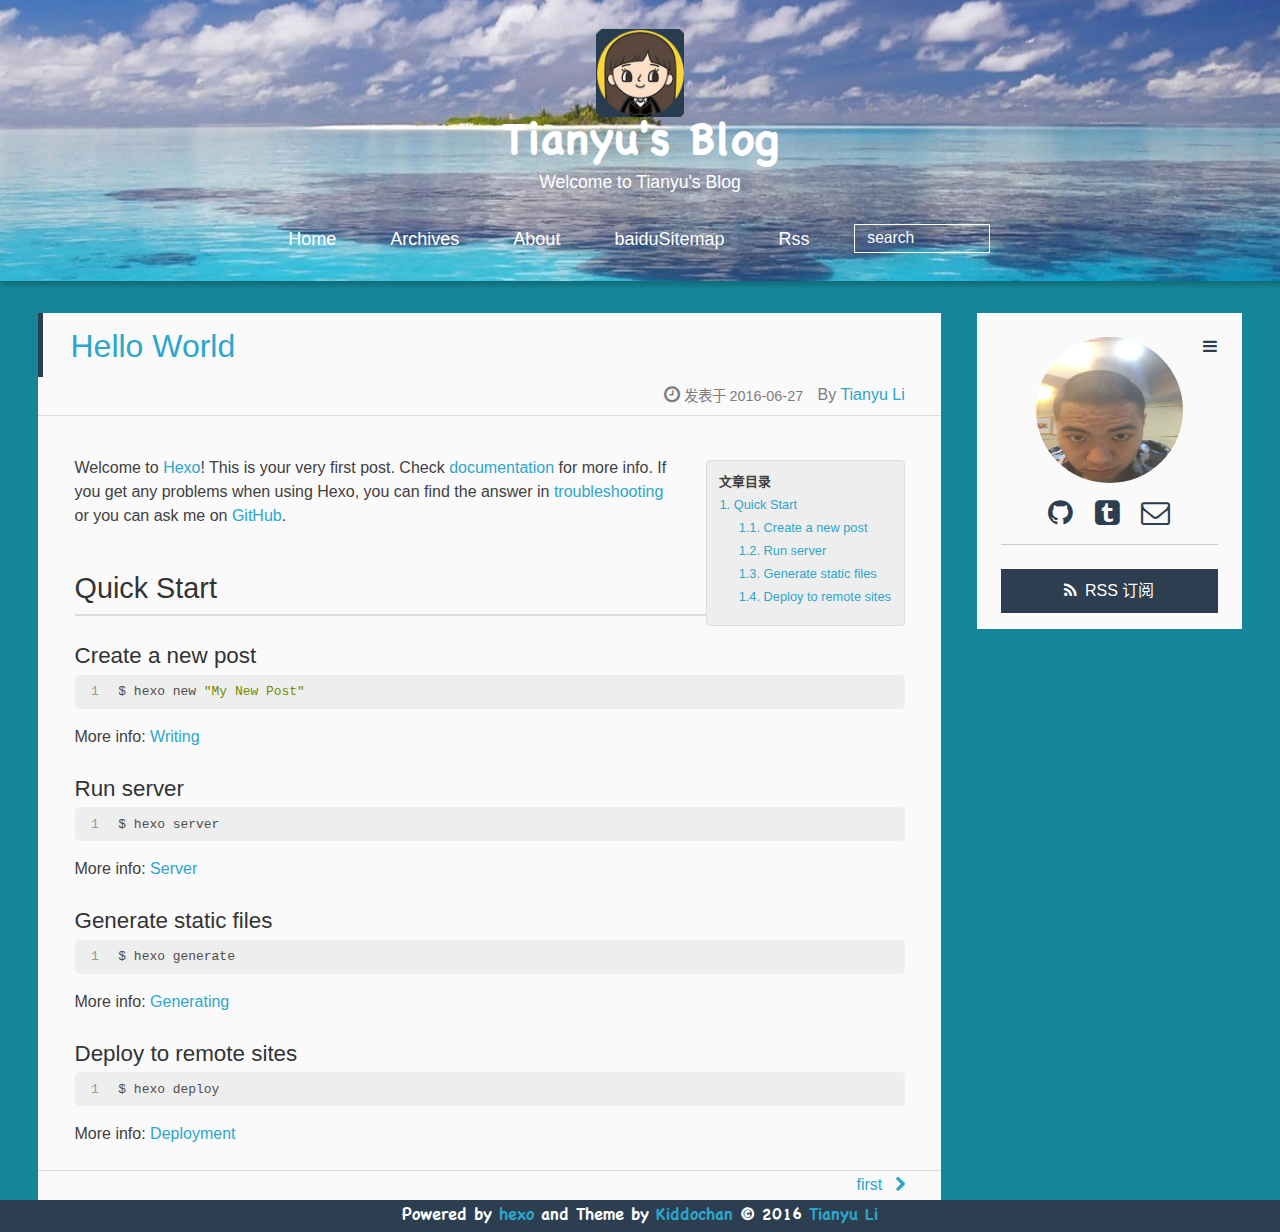
<file: 2016/06/27/hello-world/index.html>
<!DOCTYPE HTML>
<html lang="zh-CN">
<head>
  <meta charset="UTF-8">
  
    <title>Hello World | Tianyu&#39;s Blog</title>
    <meta name="viewport" content="width=device-width, initial-scale=1,user-scalable=no">
    
    <meta name="author" content="Tianyu Li">
    

    
    <meta name="description" content="Welcome to Hexo! This is your very first post. Check documentation for more info. If you get any problems when using Hexo, you can find the answer in troubleshooting or you can ask me on GitHub.
Quick">
<meta property="og:type" content="article">
<meta property="og:title" content="Hello World">
<meta property="og:url" content="http://yoursite.com/2016/06/27/hello-world/index.html">
<meta property="og:site_name" content="Tianyu's Blog">
<meta property="og:description" content="Welcome to Hexo! This is your very first post. Check documentation for more info. If you get any problems when using Hexo, you can find the answer in troubleshooting or you can ask me on GitHub.
Quick">
<meta property="og:updated_time" content="2016-06-22T04:46:40.000Z">
<meta name="twitter:card" content="summary">
<meta name="twitter:title" content="Hello World">
<meta name="twitter:description" content="Welcome to Hexo! This is your very first post. Check documentation for more info. If you get any problems when using Hexo, you can find the answer in troubleshooting or you can ask me on GitHub.
Quick">

    
    <link rel="alternative" href="atom.xml" title="Tianyu&#39;s Blog" type="application/atom+xml">
    
    
    <link rel="icon" href="/img/unnamed4_n_mSY_icon.ico">
    
    
    <link rel="apple-touch-icon" href="/img/profile.png">
    <link rel="apple-touch-icon-precomposed" href="/img/profile.png">
    
    <link rel="stylesheet" href="/css/style.css">
</head>

  <body>
    <header>
      
<div>
		
			<div id="imglogo">
				<a href="/"><img src="/img/logo.png" alt="Tianyu&#39;s Blog" title="Tianyu&#39;s Blog"/></a>
			</div>
			
			<div id="textlogo">
				<h1 class="site-name"><a href="/" title="Tianyu&#39;s Blog">Tianyu&#39;s Blog</a></h1>
				<h2 class="blog-motto">Welcome to Tianyu&#39;s Blog</h2>
			</div>
			<div class="navbar"><a class="navbutton navmobile" href="#" title="菜单">
			</a></div>
			<nav class="animated">
				<ul>
					<ul>
					 
						<li><a href="/">Home</a></li>
					
						<li><a href="/archives">Archives</a></li>
					
						<li><a href="/about">About</a></li>
					
						<li><a href="/baidusitemap.xml">baiduSitemap</a></li>
					
						<li><a href="/atom.xml">Rss</a></li>
					
					<li>
 					
<form class="search" action="/search/index.html" method="get" accept-charset="utf-8">
						<label>Search</label>
						<input type="text" id="search"  class="st-default-search-input" maxlength="20" placeholder="search" />
					</form>
					
					</li>
				</ul>
			</nav>			
</div>

    </header>
    <div id="container">
      <div id="main" class="post" itemscope itemprop="blogPost">
  
	<article itemprop="articleBody"> 
		<header class="article-info clearfix">
  <h1 itemprop="name">
    
      <a href="/2016/06/27/hello-world/" title="Hello World" itemprop="url">Hello World</a>
  </h1>
  <p class="article-author">By
       
		<a href="/about" title="Tianyu Li" target="_blank" itemprop="author">Tianyu Li</a>
		
  <p class="article-time">
    <time datetime="2016-06-28T01:28:20.610Z" itemprop="datePublished"> 发表于 2016-06-27</time>
    
  </p>
</header>
	<div class="article-content">
		
		<div id="toc" class="toc-article">
			<strong class="toc-title">文章目录</strong>
		
			<ol class="toc"><li class="toc-item toc-level-2"><a class="toc-link" href="#Quick-Start"><span class="toc-number">1.</span> <span class="toc-text">Quick Start</span></a><ol class="toc-child"><li class="toc-item toc-level-3"><a class="toc-link" href="#Create-a-new-post"><span class="toc-number">1.1.</span> <span class="toc-text">Create a new post</span></a></li><li class="toc-item toc-level-3"><a class="toc-link" href="#Run-server"><span class="toc-number">1.2.</span> <span class="toc-text">Run server</span></a></li><li class="toc-item toc-level-3"><a class="toc-link" href="#Generate-static-files"><span class="toc-number">1.3.</span> <span class="toc-text">Generate static files</span></a></li><li class="toc-item toc-level-3"><a class="toc-link" href="#Deploy-to-remote-sites"><span class="toc-number">1.4.</span> <span class="toc-text">Deploy to remote sites</span></a></li></ol></li></ol>
		
		</div>
		
		<p>Welcome to <a href="https://hexo.io/" target="_blank" rel="external">Hexo</a>! This is your very first post. Check <a href="https://hexo.io/docs/" target="_blank" rel="external">documentation</a> for more info. If you get any problems when using Hexo, you can find the answer in <a href="https://hexo.io/docs/troubleshooting.html" target="_blank" rel="external">troubleshooting</a> or you can ask me on <a href="https://github.com/hexojs/hexo/issues" target="_blank" rel="external">GitHub</a>.</p>
<h2 id="Quick-Start"><a href="#Quick-Start" class="headerlink" title="Quick Start"></a>Quick Start</h2><h3 id="Create-a-new-post"><a href="#Create-a-new-post" class="headerlink" title="Create a new post"></a>Create a new post</h3><figure class="highlight bash"><table><tr><td class="gutter"><pre><span class="line">1</span><br></pre></td><td class="code"><pre><span class="line">$ hexo new <span class="string">"My New Post"</span></span><br></pre></td></tr></table></figure>
<p>More info: <a href="https://hexo.io/docs/writing.html" target="_blank" rel="external">Writing</a></p>
<h3 id="Run-server"><a href="#Run-server" class="headerlink" title="Run server"></a>Run server</h3><figure class="highlight bash"><table><tr><td class="gutter"><pre><span class="line">1</span><br></pre></td><td class="code"><pre><span class="line">$ hexo server</span><br></pre></td></tr></table></figure>
<p>More info: <a href="https://hexo.io/docs/server.html" target="_blank" rel="external">Server</a></p>
<h3 id="Generate-static-files"><a href="#Generate-static-files" class="headerlink" title="Generate static files"></a>Generate static files</h3><figure class="highlight bash"><table><tr><td class="gutter"><pre><span class="line">1</span><br></pre></td><td class="code"><pre><span class="line">$ hexo generate</span><br></pre></td></tr></table></figure>
<p>More info: <a href="https://hexo.io/docs/generating.html" target="_blank" rel="external">Generating</a></p>
<h3 id="Deploy-to-remote-sites"><a href="#Deploy-to-remote-sites" class="headerlink" title="Deploy to remote sites"></a>Deploy to remote sites</h3><figure class="highlight bash"><table><tr><td class="gutter"><pre><span class="line">1</span><br></pre></td><td class="code"><pre><span class="line">$ hexo deploy</span><br></pre></td></tr></table></figure>
<p>More info: <a href="https://hexo.io/docs/deployment.html" target="_blank" rel="external">Deployment</a></p>
  
	</div>
		<footer class="article-footer clearfix">
<div class="article-catetags">


</div>



</footer>

   	       
	</article>
	
<nav class="article-nav clearfix">
 

<div class="next">
<a href="/2016/06/22/first/"  title="first">
 <span>first
</span>
</a>
</div>

</nav>

	

</div>  
      <div class="openaside"><a class="navbutton" href="#" title="显示侧边栏"></a></div>

<div id="asidepart">
<div class="closeaside"><a class="closebutton" href="#" title="隐藏侧边栏"></a></div>
<aside class="clearfix">
<div id="authorInfo">
	
		<div class="author-img"></div>		
	
	<div class="social-info" class="clearfix">
		
		
		<a href="https://github.com/lty1218" target="_blank" class="icon-github" title="github"></a>
		
		
		
		
		
		
		
		
		
		<a href="http://Litianyu.tumblr.com" target="_blank" class="icon-tumblr" title="Tumblr"></a>
		
		
		<a href="mailto:731094766@qq.com" target="_blank" class="icon-email" title="Email Me"></a>
		

	</div>
</div>

  

  

  <div class="rsspart">
	<a href="atom.xml" target="_blank" title="rss">RSS 订阅</a>
</div>

</aside>
</div>
    </div>
    <footer><div id="footer" >
		
		

		<p class="copyright">
		Powered by <a href="http://hexo.io" target="_blank" title="hexo">hexo</a> and Theme by <a href="https://github.com/hsihohuang/kiddochan" target="_blank" title="Kiddochan">Kiddochan</a> © 2016 
		
		<a href="/about" target="_blank" title="Tianyu Li">Tianyu Li</a>
		
		
		</p>
<script type="text/javascript">
  (function(w,d,t,u,n,s,e){w['SwiftypeObject']=n;w[n]=w[n]||function(){
  (w[n].q=w[n].q||[]).push(arguments);};s=d.createElement(t);
  e=d.getElementsByTagName(t)[0];s.async=1;s.src=u;e.parentNode.insertBefore(s,e);
  })(window,document,'script','//s.swiftypecdn.com/install/v2/st.js','_st');
  
  _st('install','U2ctjx7zGpsBio1qRv_E','2.0.0');
</script>
</div>
</footer>
    <script src="/js/jquery-2.0.3.min.js"></script>
<script src="/js/jquery.imagesloaded.min.js"></script>
<script src="/js/gallery.js"></script>
<script src="/js/jquery.qrcode-0.12.0.min.js"></script>

<script type="text/javascript">
$(document).ready(function(){ 
  $('.navbar').click(function(){
    $('header nav').toggleClass('shownav');
  });
  var myWidth = 0;
  function getSize(){
    if( typeof( window.innerWidth ) == 'number' ) {
      myWidth = window.innerWidth;
    } else if( document.documentElement && document.documentElement.clientWidth) {
      myWidth = document.documentElement.clientWidth;
    };
  };
  var m = $('#main'),
      a = $('#asidepart'),
      c = $('.closeaside'),
      o = $('.openaside');
  c.click(function(){
    a.addClass('fadeOut').css('display', 'none');
    o.css('display', 'block').addClass('fadeIn');
    m.addClass('moveMain');
  });
  o.click(function(){
    o.css('display', 'none').removeClass('beforeFadeIn');
    a.css('display', 'block').removeClass('fadeOut').addClass('fadeIn');      
    m.removeClass('moveMain');
  });
  $(window).scroll(function(){
    o.css("top",Math.max(80,260-$(this).scrollTop()));
  });
  
  $(window).resize(function(){
    getSize(); 
    if (myWidth >= 1024) {
      $('header nav').removeClass('shownav');
    }else{
      m.removeClass('moveMain');
      a.css('display', 'block').removeClass('fadeOut');
      o.css('display', 'none');
        
    }
  });
});
</script>

<script type="text/javascript">
$(document).ready(function(){ 
  var ai = $('.article-content>iframe'),
      ae = $('.article-content>embed'),
      t  = $('#toc'),
      ta = $('#toc.toc-aside'),
      o  = $('.openaside'),
      c  = $('.closeaside');
  if(ai.length>0){
    ai.wrap('<div class="video-container" />');
  };
  if(ae.length>0){
   ae.wrap('<div class="video-container" />');
  };
  c.click(function(){
    ta.css('display', 'block').addClass('fadeIn');
  });
  o.click(function(){
    ta.css('display', 'none');
  });
  $(window).scroll(function(){
    ta.css("top",Math.max(140,320-$(this).scrollTop()));
  });
});
</script>


<script type="text/javascript">
$(document).ready(function(){ 
  var $this = $('.share'),
      url = $this.attr('data-url'),
      encodedUrl = encodeURIComponent(url),
      title = $this.attr('data-title'),
      tsina = $this.attr('data-tsina'),
      description = $this.attr('description');
  var html = [
  '<div class="hoverqrcode clearfix"></div>',
  '<a class="overlay" id="qrcode"></a>',
  '<a href="https://www.facebook.com/sharer.php?u=' + encodedUrl + '" class="article-share-facebook" target="_blank" title="Facebook"></a>',
  '<a href="https://twitter.com/intent/tweet?url=' + encodedUrl + '" class="article-share-twitter" target="_blank" title="Twitter"></a>',
  '<a href="#qrcode" class="article-share-qrcode" title="微信"></a>',
  '<a href="http://widget.renren.com/dialog/share?resourceUrl=' + encodedUrl + '&srcUrl=' + encodedUrl + '&title=' + title +'" class="article-share-renren" target="_blank" title="人人"></a>',
  '<a href="http://service.weibo.com/share/share.php?title='+title+'&url='+encodedUrl +'&ralateUid='+ tsina +'&searchPic=true&style=number' +'" class="article-share-weibo" target="_blank" title="微博"></a>',
  '<span title="Share to"></span>'
  ].join('');
  $this.append(html);

  $('.hoverqrcode').hide();

  var myWidth = 0;
  function updatehoverqrcode(){
    if( typeof( window.innerWidth ) == 'number' ) {
      myWidth = window.innerWidth;
    } else if( document.documentElement && document.documentElement.clientWidth) {
      myWidth = document.documentElement.clientWidth;
    };
    var qrsize = myWidth > 1024 ? 200:100;
    var options = {render: 'image', size: qrsize, fill: '#2ca6cb', text: url, radius: 0.5, quiet: 1};
    var p = $('.article-share-qrcode').position();
    $('.hoverqrcode').empty().css('width', qrsize).css('height', qrsize)
                          .css('left', p.left-qrsize/2+20).css('top', p.top-qrsize-10)
                          .qrcode(options);
  };
  $(window).resize(function(){
    $('.hoverqrcode').hide();
  });
  $('.article-share-qrcode').click(function(){
    updatehoverqrcode();
    $('.hoverqrcode').toggle();
  });
  $('.article-share-qrcode').hover(function(){}, function(){
      $('.hoverqrcode').hide();
  });
});   
</script>









<link rel="stylesheet" href="/fancybox/jquery.fancybox.css" media="screen" type="text/css">
<script src="/fancybox/jquery.fancybox.pack.js"></script>
<script type="text/javascript">
$(document).ready(function(){ 
  $('.article-content').each(function(i){
    $(this).find('img').each(function(){
      if ($(this).parent().hasClass('fancybox')) return;
      var alt = this.alt;
      if (alt) $(this).after('<span class="caption">' + alt + '</span>');
      $(this).wrap('<a href="' + this.src + '" title="' + alt + '" class="fancybox"></a>');
    });
    $(this).find('.fancybox').each(function(){
      $(this).attr('rel', 'article' + i);
    });
  });
  if($.fancybox){
    $('.fancybox').fancybox();
  }
}); 
</script>



<!-- Analytics Begin -->





<!-- Analytics End -->

<!-- Totop Begin -->

	<div id="totop">
	<a title="返回顶部"><img src="/img/scrollup.png"/></a>
	</div>
	<script src="/js/totop.js"></script>

<!-- Totop End -->

<!-- MathJax Begin -->
<!-- mathjax config similar to math.stackexchange -->


<!-- MathJax End -->

<!-- Tiny_search Begin -->

<!-- Tiny_search End -->

  </body>
</html>
</file>
<file: css/style.css>
html,
body,
div,
span,
applet,
object,
iframe,
h1,
h2,
h3,
h4,
h5,
h6,
p,
blockquote,
pre,
a,
abbr,
acronym,
address,
big,
cite,
code,
del,
dfn,
em,
img,
ins,
kbd,
q,
s,
samp,
small,
strike,
strong,
sub,
sup,
tt,
var,
dl,
dt,
dd,
ol,
ul,
li,
fieldset,
form,
label,
legend,
table,
caption,
tbody,
tfoot,
thead,
tr,
th,
td {
  margin: 0;
  padding: 0;
  border: 0;
  outline: 0;
  font-weight: inherit;
  font-style: inherit;
  font-family: inherit;
  font-size: 100%;
  vertical-align: baseline;
}
body {
  line-height: 1;
  color: #000;
  background: #fff;
}
ol,
ul {
  list-style: none;
}
table {
  border-collapse: separate;
  border-spacing: 0;
  vertical-align: middle;
}
caption,
th,
td {
  text-align: left;
  font-weight: normal;
  vertical-align: middle;
}
a img {
  border: none;
}
/* custom Font*/
@font-face {
  font-family: "chalkboardse-bold-webfont";
  font-weight: normal;
  font-style: normal;
  src: url("../font/chalkboardse-bold-webfont.woff2") format('woff2'), url("../font/chalkboardse-bold-webfont.woff") format('woff'), url("../font/chalkboardse-bold-webfont.ttf") format('truetype'), url("../font/chalkboardse-bold-webfont.eot") format("embedded-opentype");
}
@font-face {
  font-family: "coveredbyyourgrace-webfont";
  font-weight: normal;
  font-style: normal;
  src: url("../font/coveredbyyourgrace-webfont.woff2") format('woff2'), url("../font/coveredbyyourgrace-webfont.woff") format('woff'), url("../font/coveredbyyourgrace-webfont.ttf") format('truetype'), url("../font/coveredbyyourgrace-webfont.eot") format("embedded-opentype");
}
@font-face {
  font-family: "ReenieBeanie";
  font-weight: normal;
  font-style: normal;
  src: url("../font/ReenieBeanie.woff2") format('woff2'), url("../font/ReenieBeanie.woff") format('woff'), url("../font/ReenieBeanie.ttf") format('truetype'), url("../font/ReenieBeanie.eot") format("embedded-opentype");
}
/* icon Font */
@font-face {
  font-family: "fontawesome-webfont";
  font-style: normal;
  font-weight: normal;
  src: url("../font/fontawesome-webfont.eot?v=#4.0.2");
  src: url("../font/fontawesome-webfont.eot?#iefix&v=#4.0.2") format("embedded-opentype"), url("../font/fontawesome-webfont.woff?v=#4.0.2") format("woff"), url("../font/fontawesome-webfont.ttf?v=#4.0.2") format("truetype"), url("../font/fontawesome-webfont.svg#fontawesomeregular?v=#4.0.2") format("svg");
}
@font-face {
  font-family: "fontdiao";
  font-weight: normal;
  font-style: normal;
  src: url("../font/fontdiao.woff2") format('woff2'), url("../font/fontdiao.woff") format('woff'), url("../font/fontdiao.ttf") format('truetype'), url("../font/fontdiao.eot") format("embedded-opentype");
}
/* Public style */
* {
  -webkit-margin-before: 0;
  -webkit-margin-after: 0;
}
body {
  background: #158597;
  font-family: "Helvetica Neue", "Helvetica", "Microsoft YaHei", "WenQuanYi Micro Hei", Arial, sans-serif;
  font-size: 100%;
  color: #817c7c;
  line-height: 1.5;
  min-height: 100vh;
  display: -webkit-flex;
  display: -webkit-box;
  display: -moz-box;
  display: -webkit-flex;
  display: -ms-flexbox;
  display: box;
  display: flex;
  -webkit-flex-direction: column;
  -webkit-box-orient: vertical;
  -moz-box-orient: vertical;
  -o-box-orient: vertical;
  -webkit-flex-direction: column;
  -ms-flex-direction: column;
  flex-direction: column;
}
iframe {
  margin-top: 10px;
}
small {
  font-size: 80%;
}
sub,
sup {
  font-size: 75%;
  line-height: 0;
  position: relative;
  vertical-align: baseline;
}
sup {
  top: -0.5em;
  padding-left: 0.3em;
}
sub {
  bottom: -0.25em;
}
a {
  text-decoration: none;
  color: #817c7c;
}
a:hover,
a:focus {
  outline: 0;
  text-decoration: none;
  -webkit-transition: color 0.25s, background 0.5s;
  -moz-transition: color 0.25s, background 0.5s;
  -o-transition: color 0.25s, background 0.5s;
  -ms-transition: color 0.25s, background 0.5s;
  transition: color 0.25s, background 0.5s;
}
a:hover:before {
  -webkit-transition: color 0.25s, background 0.5s;
  -moz-transition: color 0.25s, background 0.5s;
  -o-transition: color 0.25s, background 0.5s;
  -ms-transition: color 0.25s, background 0.5s;
  transition: color 0.25s, background 0.5s;
}
input:focus {
  outline: none;
}
input,
button {
  margin: 0;
  padding: 0;
}
input::-moz-focus-inner,
button::-moz-focus-inner {
  border: 0;
  padding: 0;
}
h1 {
  font-size: 1.5em;
}
.fa {
  display: inline-block;
  font-family: FontAwesome;
  font-style: normal;
  font-weight: normal;
  line-height: 1;
  -webkit-font-smoothing: antialiased;
  -moz-osx-font-smoothing: grayscale;
}
.clearfix {
  zoom: 1;
}
.clearfix:before,
.clearfix:after {
  content: "";
  display: table;
}
.clearfix:after {
  clear: both;
}
::-webkit-input-placeholder {
  color: #fff;
  padding: 2px 0 0 4px;
}
::-moz-placeholder {
  color: #fff;
  padding: 2px 0 0 4px;
}
:-ms-input-placeholder {
  color: #fff;
  padding: 2px 0 0 4px;
}
::-webkit-input-placeholder::before {
  font-family: "fontawesome-webfont";
  -webkit-font-smoothing: antialiased;
  -moz-osx-font-smoothing: grayscale;
  content: "\f002";
  padding-right: 4px;
}
::-moz-placeholder:before {
  font-family: "fontawesome-webfont";
  -webkit-font-smoothing: antialiased;
  -moz-osx-font-smoothing: grayscale;
  content: "\f002";
  padding-right: 4px;
}
:-ms-input-placeholder::before {
  font-family: "fontawesome-webfont";
  -webkit-font-smoothing: antialiased;
  -moz-osx-font-smoothing: grayscale;
  content: "\f002";
  padding-right: 4px;
}
input[type="search"]::-webkit-search-cancel-button,
input[type="search"]::-webkit-search-decoration {
  -webkit-appearance: none;
}
::-webkit-search-cancel-button:after {
  font-family: "fontawesome-webfont";
  -webkit-font-smoothing: antialiased;
  -moz-osx-font-smoothing: grayscale;
  content: '\f00d';
  color: #fff;
  padding-right: 4px;
}
/* css3 animate */
.animated {
  -webkit-animation-fill-mode: both;
  -moz-animation-fill-mode: both;
  -o-animation-fill-mode: both;
  -ms-animation-fill-mode: both;
  animation-fill-mode: both;
  -webkit-animation-duration: 1s;
  -moz-animation-duration: 1s;
  -o-animation-duration: 1s;
  -ms-animation-duration: 1s;
  animation-duration: 1s;
}
@-webkit-keyframes fadeIn {
  0% {
    opacity: 0;
    -ms-filter: "progid:DXImageTransform.Microsoft.Alpha(Opacity=0)";
    filter: alpha(opacity=0);
  }
  100% {
    opacity: 1;
    -ms-filter: none;
    filter: none;
  }
}
.fadeIn {
  -webkit-animation-name: fadeIn;
  -moz-animation-name: fadeIn;
  -o-animation-name: fadeIn;
  -ms-animation-name: fadeIn;
  animation-name: fadeIn;
}
.fadeOut {
  -webkit-animation-name: fadeOut;
  -moz-animation-name: fadeOut;
  -o-animation-name: fadeOut;
  -ms-animation-name: fadeOut;
  animation-name: fadeOut;
}
@-moz-keyframes fadeInDown {
  0% {
    opacity: 0;
    -ms-filter: "progid:DXImageTransform.Microsoft.Alpha(Opacity=0)";
    filter: alpha(opacity=0);
    -webkit-transform: translateY(-20px);
    -moz-transform: translateY(-20px);
    -o-transform: translateY(-20px);
    -ms-transform: translateY(-20px);
    transform: translateY(-20px);
  }
  100% {
    opacity: 1;
    -ms-filter: none;
    filter: none;
    -webkit-transform: translateY(0);
    -moz-transform: translateY(0);
    -o-transform: translateY(0);
    -ms-transform: translateY(0);
    transform: translateY(0);
  }
}
@-webkit-keyframes fadeInDown {
  0% {
    opacity: 0;
    -ms-filter: "progid:DXImageTransform.Microsoft.Alpha(Opacity=0)";
    filter: alpha(opacity=0);
    -webkit-transform: translateY(-20px);
    -moz-transform: translateY(-20px);
    -o-transform: translateY(-20px);
    -ms-transform: translateY(-20px);
    transform: translateY(-20px);
  }
  100% {
    opacity: 1;
    -ms-filter: none;
    filter: none;
    -webkit-transform: translateY(0);
    -moz-transform: translateY(0);
    -o-transform: translateY(0);
    -ms-transform: translateY(0);
    transform: translateY(0);
  }
}
@-o-keyframes fadeInDown {
  0% {
    opacity: 0;
    -ms-filter: "progid:DXImageTransform.Microsoft.Alpha(Opacity=0)";
    filter: alpha(opacity=0);
    -webkit-transform: translateY(-20px);
    -moz-transform: translateY(-20px);
    -o-transform: translateY(-20px);
    -ms-transform: translateY(-20px);
    transform: translateY(-20px);
  }
  100% {
    opacity: 1;
    -ms-filter: none;
    filter: none;
    -webkit-transform: translateY(0);
    -moz-transform: translateY(0);
    -o-transform: translateY(0);
    -ms-transform: translateY(0);
    transform: translateY(0);
  }
}
@keyframes fadeInDown {
  0% {
    opacity: 0;
    -ms-filter: "progid:DXImageTransform.Microsoft.Alpha(Opacity=0)";
    filter: alpha(opacity=0);
    -webkit-transform: translateY(-20px);
    -moz-transform: translateY(-20px);
    -o-transform: translateY(-20px);
    -ms-transform: translateY(-20px);
    transform: translateY(-20px);
  }
  100% {
    opacity: 1;
    -ms-filter: none;
    filter: none;
    -webkit-transform: translateY(0);
    -moz-transform: translateY(0);
    -o-transform: translateY(0);
    -ms-transform: translateY(0);
    transform: translateY(0);
  }
}
body >header {
  width: 100%;
  -webkit-box-shadow: 2px 4px 5px rgba(3,3,3,0.2);
  box-shadow: 2px 4px 5px rgba(3,3,3,0.2);
  background: url("../img/banner.jpg") center #2c3e50;
  color: #fff;
  padding: 1em 0 0.8em;
}
@media only screen and (min-width: 1024px) {
  body >header {
    padding: 1.8em 0 1.5em;
  }
}
body >header >div {
  width: 95%;
  margin: 0 auto;
  position: relative;
  overflow: hidden;
}
@media only screen and (min-width: 1024px) {
  body >header >div {
    width: 93%;
  }
}
body >header a {
  display: block;
  color: #fff;
}
#imglogo {
  margin: auto;
  width: 4em;
  height: 4em;
}
@media only screen and (min-width: 768px) {
  #imglogo {
    width: 5em;
  }
}
@media only screen and (min-width: 1024px) {
  #imglogo {
    width: 5.5em;
  }
}
#imglogo img {
  width: 4em;
}
@media only screen and (min-width: 768px) {
  #imglogo img {
    width: 5em;
  }
}
@media only screen and (min-width: 1024px) {
  #imglogo img {
    width: 5.5em;
  }
}
#textlogo {
  margin: auto;
  text-align: center;
  width: 75%;
}
#textlogo a {
  margin: auto;
  text-align: center;
}
#textlogo h1.site-name {
  text-align: center;
  margin: auto;
  width: 86%;
  font-family: "chalkboardse-bold-webfont";
  font-size: 200%;
  line-height: 1.5;
  -webkit-font-smoothing: antialiased;
  -moz-osx-font-smoothing: grayscale;
}
@media only screen and (min-width: 768px) {
  #textlogo h1.site-name {
    margin-top: 0.2em;
    font-size: 240%;
  }
}
@media only screen and (min-width: 1024px) {
  #textlogo h1.site-name {
    margin-top: 0.2em;
    font-size: 280%;
    line-height: 1.5;
  }
}
#textlogo h2.blog-motto {
  font-size: 0.7em;
  font-weight: normal;
}
@media only screen and (min-width: 768px) {
  #textlogo h2.blog-motto {
    font-size: 100%;
  }
}
@media only screen and (min-width: 1024px) {
  #textlogo h2.blog-motto {
    font-size: 110%;
  }
}
.navbar {
  position: absolute;
  width: 2em;
  right: 0em;
  top: 1em;
  padding: 0.5em;
}
@media only screen and (min-width: 1024px) {
  .navbar {
    display: none;
  }
}
.navbutton::before {
  font-family: "fontawesome-webfont";
  -webkit-font-smoothing: antialiased;
  -moz-osx-font-smoothing: grayscale;
  content: "\f0c9";
}
.navmobile::before {
  padding-left: 1em;
}
header nav {
  float: left;
  width: 100%;
  font-size: 112.5%;
  padding-top: 0.5em;
  max-height: 0.01em;
  -webkit-transition: max-height 1s ease-out;
  -moz-transition: max-height 1s ease-out;
  -o-transition: max-height 1s ease-out;
  -ms-transition: max-height 1s ease-out;
  transition: max-height 1s ease-out;
}
@media only screen and (min-width: 568px) {
  header nav {
    width: 50%;
  }
}
@media only screen and (min-width: 1024px) {
  header nav {
    float: right;
    position: relative;
    left: -50%;
    text-align: left;
    width: auto;
    margin-top: 1em;
    max-height: none;
  }
}
@media only screen and (min-width: 1024px) {
  header nav ul {
    float: right;
    position: relative;
    left: 24%;
  }
}
@media only screen and (min-width: 1024px) {
  header nav ul li {
    float: left;
  }
}
header nav ul li a {
  padding: 0.2em 0 0.2em 1em;
}
@media only screen and (min-width: 1024px) {
  header nav ul li a {
    padding: 0.2em 1.5em;
  }
}
header nav ul li a:hover {
  background: #202e3d;
  color: #e9cd4c;
}
.shownav {
  max-height: 40em;
}
.search {
  padding: 0.1em 0 0 1em;
}
.search input {
  -webkit-appearance: textfield;
  font-size: 0.87em;
  line-height: 1.7;
  border: 1px solid #fff;
  color: #fff;
  background: transparent;
  width: 80%;
  padding-left: 0.5em;
}
@media only screen and (min-width: 1024px) {
  .search input {
    width: 8em;
    -webkit-transition: 0.5s width;
    -moz-transition: 0.5s width;
    -o-transition: 0.5s width;
    -ms-transition: 0.5s width;
    transition: 0.5s width;
  }
  .search input:focus {
    width: 15em;
  }
}
.search label {
  display: none;
}
.divcenter {
  margin: auto;
}
/* index layout */
#container {
  -webkit-flex: 1;
  width: 95%;
  margin: 0 auto;
  overflow: hidden;
}
@media only screen and (min-width: 768px) {
  #container {
    width: 96%;
  }
}
@media only screen and (min-width: 1024px) {
  #container {
    width: 94%;
  }
}
@media only screen and (min-width: 1560px) {
  #container {
    width: 82%;
  }
}
#main {
  margin: 1em 0 0;
  line-height: 1.8;
}
@media only screen and (min-width: 1024px) {
  #main {
    margin: 2em 0 0;
    width: 75%;
    float: left;
    -webkit-transition: margin 0.5s ease-out;
    -moz-transition: margin 0.5s ease-out;
    -o-transition: margin 0.5s ease-out;
    -ms-transition: margin 0.5s ease-out;
    transition: margin 0.5s ease-out;
  }
}
#main section.post {
  background: #fafafa;
  margin-bottom: 0.125em;
}
#main section.post a {
  display: block;
  border-left: 0.5em solid #ccc;
  -webkit-transition: border-left 0.45s;
  -moz-transition: border-left 0.45s;
  -o-transition: border-left 0.45s;
  -ms-transition: border-left 0.45s;
  transition: border-left 0.45s;
  padding: 0.5em;
}
@media only screen and (min-width: 768px) {
  #main section.post a {
    padding: 1em;
  }
}
#main section.post a:hover {
  border-left: 0.5em solid #2c3e50;
}
#main section.post a h1 {
  color: #2ca6cb;
  line-height: 2;
}
#main section.post a p {
  color: #817c7c;
}
#main section.post a time {
  color: #817c7c;
  display: block;
  margin: 0.5em 0;
  font-size: 0.9em;
}
#main article.post-expand {
  background: #fafafa;
  margin-bottom: 3.5em;
}
#main article.post-expand .img-logo {
  max-width: 180px;
  max-height: 96px;
  display: block !important;
  margin-right: 0.7em;
  margin-left: 0.7em;
  padding: 0;
  float: right;
  clear: right;
}
#main article.post-expand .img-topic {
  max-width: 300px;
  max-height: 1800px;
  display: block !important;
  margin-left: 0.7em;
  margin-right: 0.7em;
  padding: 0;
  float: right;
  clear: right;
}
#main article.post-expand .article-more-link a {
  display: inline-block;
  line-height: 1em;
  padding: 6px 15px;
  -webkit-border-radius: 15px;
  border-radius: 15px;
  background: #158597;
  color: #817c7c;
  text-decoration: none;
}
#main article.post-expand .article-more-link a:hover {
  background: #2c3e50;
  color: #fff;
  text-decoration: none;
}
#archive-page section.post a {
  font-size: 0.9em;
  padding: 0.5em !important;
}
@media only screen and (min-width: 768px) {
  #archive-page section.post a time {
    padding-left: 1em;
  }
}
.moveMain {
  margin-left: 10% !important;
}
.unexpand .prev {
  border-left: 0.5em solid #ccc;
}
.unexpand .prev:hover {
  border-left: 0.5em solid #2c3e50;
}
#page-nav {
  background: #fafafa;
  text-align: center;
  overflow: hidden;
}
#page-nav a {
  display: inline-block;
  padding: 0.5em 1em;
}
#page-nav a {
  color: #2ca6cb;
}
#page-nav a:hover {
  background: #ccc;
  color: #2c3e50;
}
#page-nav .prev {
  float: left;
  -webkit-transition: border-left 0.5s;
  -moz-transition: border-left 0.5s;
  -o-transition: border-left 0.5s;
  -ms-transition: border-left 0.5s;
  transition: border-left 0.5s;
}
#page-nav .prev span:before {
  font-family: "fontawesome-webfont";
  -webkit-font-smoothing: antialiased;
  -moz-osx-font-smoothing: grayscale;
  content: "\f053";
  padding-right: 0.5em;
}
#page-nav .next {
  float: right;
}
#page-nav .next span:before {
  font-family: "fontawesome-webfont";
  -webkit-font-smoothing: antialiased;
  -moz-osx-font-smoothing: grayscale;
  content: "\f054";
  padding-left: 0.5em;
}
#page-nav .page-number {
  display: none;
  padding: 0.5em 1em;
}
@media only screen and (min-width: 768px) {
  #page-nav .page-number {
    display: inline-block;
  }
}
#page-nav .current {
  color: #b8b8b8;
  font-weight: bold;
}
#page-nav .space {
  color: #2ca6cb;
}
/* page layout */
@media only screen and (min-width: 1024px) {
  .page {
    margin-left: 10% !important;
  }
}
/* archive layout */
.category-icon:before,
.tag-icon:before,
.archive-icon:before {
  font-family: "fontawesome-webfont";
  -webkit-font-smoothing: antialiased;
  -moz-osx-font-smoothing: grayscale;
  color: #ccc;
  font-size: 100%;
  padding-right: 0.3em;
}
.category-icon:before {
  content: "\f07b";
}
.tag-icon:before {
  content: "\f02c";
}
.archive-icon:before {
  content: "\f187";
}
.archive-title {
  margin: 1em 0;
  padding: 2em;
  background: #fafafa;
  border-left: 0.5em solid #ccc;
}
@media only screen and (min-width: 1024px) {
  .archive-title {
    margin: 2em 0;
    width: 18.5%;
    padding-left: 0.5%;
    float: left;
  }
}
.archive-title h2 {
  width: 90%;
  color: #2ca6cb;
  font-size: 120%;
}
.archive-title a {
  color: #2ca6cb;
  -webkit-transition: color 0.5s;
  -moz-transition: color 0.5s;
  -o-transition: color 0.5s;
  -ms-transition: color 0.5s;
  transition: color 0.5s;
}
.archive-title a:hover {
  color: #2c3e50;
  -webkit-transition: color 0.5s;
  -moz-transition: color 0.5s;
  -o-transition: color 0.5s;
  -ms-transition: color 0.5s;
  transition: color 0.5s;
}
.current {
  color: #ea6753 !important;
}
@media only screen and (min-width: 768px) {
  .archive-part {
    min-height: 200px;
  }
}
@media only screen and (min-width: 1024px) {
  .archive-part {
    float: right;
    margin-left: 2% !important;
  }
}
.archive-part section.post {
  width: 100%;
}
.archive-part section.post time {
  font-size: 1.1em !important;
  float: left;
}
@media only screen and (max-width: 568px) {
  .archive-part section.post time {
    width: 100%;
  }
}
@media only screen and (min-width: 568px) {
  .archive-part section.post time {
    width: 20%;
  }
}
@media only screen and (min-width: 768px) {
  .archive-nav {
    width: 100%;
    float: left;
    margin-top: 1em;
  }
}
/* tags&categories layout */
.all-list-box {
  min-height: 400px;
}
.post,
.page,
.link,
.photo {
  background: #fafafa;
}
.post a,
.page a,
.link a,
.photo a {
  color: #2ca6cb;
}
.post a:hover,
.page a:hover,
.link a:hover,
.photo a:hover {
  color: #ea6753;
}
@media only screen and (min-width: 768px) {
  article header.article-info {
    border-bottom: 1px solid #dbdbdb;
  }
}
article header.article-info >h1 {
  padding: 0.2em 3%;
  font-size: 170%;
  line-height: 1.5;
  word-wrap: break-word;
  word-break: normal;
  -webkit-font-smoothing: antialiased;
  -moz-osx-font-smoothing: grayscale;
  border-left: 5px solid #2c3e50;
}
@media only screen and (min-width: 1024px) {
  article header.article-info >h1 {
    font-size: 200%;
    padding-top: 0.3em;
  }
}
article header.article-info >p.article-author {
  padding: 0.3em 4% 0.3em 0;
  text-align: right;
  border-bottom: 1px solid #dbdbdb;
}
@media only screen and (min-width: 768px) {
  article header.article-info >p.article-author {
    float: right;
    border-bottom: none;
  }
}
article header.article-info >p.article-time {
  padding-top: 0.5em;
  font-size: 0.8em;
  text-align: center;
  margin-bottom: -2.7em;
}
@media only screen and (min-width: 768px) {
  article header.article-info >p.article-time {
    float: right;
    margin-right: 1em;
    padding-top: 0.1em;
    font-size: 0.9em;
  }
}
article header.article-info >p.article-time:before {
  font-family: "fontawesome-webfont";
  font-size: 130%;
  content: "\f017";
  -webkit-font-smoothing: antialiased;
  -moz-osx-font-smoothing: grayscale;
}
article .article-content {
  padding: 1.5em 4%;
  color: #413f3f;
  font-size: 100%;
}
article .article-content:before,
article .article-content:after {
  content: "";
  display: block;
  clear: both;
}
article .article-content .kb {
  padding: 0.1em 0.6em;
  border: 1px solid #ccc;
  background-color: code-color;
  color: #8f8f8f;
  -webkit-box-shadow: 0 1px 0 rgba(0,0,0,0.2), 0 0 0 2px #fff inset;
  box-shadow: 0 1px 0 rgba(0,0,0,0.2), 0 0 0 2px #fff inset;
  -webkit-border-radius: 3px;
  border-radius: 3px;
  display: inline-block;
  margin: 0 0.1em;
  text-shadow: 0 1px 0 #fff;
  line-height: 1.5;
  white-space: nowrap;
}
article .article-content h1,
article .article-content h2 {
  font-size: 180%;
  line-height: 1.2em;
  padding-bottom: 0.3em;
  margin-top: 1.5em;
  border-bottom: 2px solid #dbdbdb;
}
article .article-content h3 {
  font-size: 140%;
  line-height: 1em;
  margin-top: 1.3em;
}
article .article-content h4,
article .article-content h5,
article .article-content h6 {
  font-size: 140%;
}
article .article-content h1,
article .article-content h2,
article .article-content h3,
article .article-content h4,
article .article-content h5,
article .article-content h6 {
  color: #333;
  -webkit-font-smoothing: antialiased;
  -moz-osx-font-smoothing: grayscale;
}
article .article-content h1 >code,
article .article-content h2 >code,
article .article-content h3 >code,
article .article-content h4 >code,
article .article-content h5 >code,
article .article-content h6 >code {
  color: #a3a3a3;
}
article .article-content hr {
  border: 1px solid #dbdbdb;
}
article .article-content strong {
  font-weight: bold;
}
article .article-content em {
  font-style: italic;
}
article .article-content acronym,
article .article-content abbr {
  border-bottom: 1px dotted;
}
article .article-content blockquote {
  border-left: 0.2em solid #2c3e50;
  margin: 0.65em 0 0.65em 1%;
  padding-left: 1%;
  line-height: 1.5;
  font-size: 100%;
  color: #808080;
}
article .article-content blockquote footer {
  background: #fafafa;
  padding: 0;
  margin: 0;
  font-size: 80%;
  line-height: 1em;
}
article .article-content blockquote cite {
  font-style: italic;
  padding-left: 0.5em;
}
article .article-content ul,
article .article-content ol {
  padding-left: 1.5em;
  font-size: 100%;
  padding-top: 0.7em;
}
@media only screen and (min-width: 768px) {
  article .article-content ul,
  article .article-content ol {
    padding-left: 1.5em;
  }
}
article .article-content ul li {
  list-style: disc;
  text-align: match-parent;
}
article .article-content ol li {
  list-style-type: decimal;
}
article .article-content dl dt {
  font-weight: blod;
}
article .article-content ul li>code,
article .article-content ol li>code,
article .article-content p code,
article .article-content strong code,
article .article-content em code,
article .article-content table th>code,
article .article-content table td>code {
  font-family: Monaco, Menlo, Consolas, Courier New, monospace;
  background: #eee;
  color: #d14;
  border: 1px solid #d6d6d6;
  padding: 0 5px;
  margin: 0 2px;
  font-size: 90%;
  white-space: nowrap;
  text-shadow: 0 1px #fff;
  -webkit-border-radius: 0.25em;
  -webkit-border-radius: 0.25em;
  border-radius: 0.25em;
}
article .article-content p {
  line-height: 1.5;
  margin-top: 0.7em;
}
@media only screen and (min-width: 1024px) {
  article .article-content p {
    margin-top: 1em;
  }
}
article .article-content img,
article .article-content video,
article .article-content figure img {
  max-width: 100%;
  height: auto;
  vertical-align: middle;
  padding-top: 0.5em;
}
@media only screen and (min-width: 1024px) {
  article .article-content img,
  article .article-content video,
  article .article-content figure img {
    padding-top: 0.7em;
  }
}
article .article-content .img-topic,
article .article-content .img-logo {
  display: none;
}
article .article-content .img-center {
  display: block;
  margin: auto;
}
article .article-content .img-shadow {
  -webkit-box-shadow: 0 0 2px 3px #ddd;
  box-shadow: 0 0 2px 3px #ddd;
}
article .article-content figcaption,
article .article-content .caption {
  display: block;
  margin-top: 0.3em;
  color: #808080;
  position: relative;
  font-size: 0.9em;
  padding-left: 1.3em;
}
article .article-content figcaption:before,
article .article-content .caption:before {
  content: '\f040';
  position: absolute;
  font: 0.9em "fontawesome-webfont";
  position: absolute;
  left: 0;
  top: 0.3em;
}
article .article-content .video-container {
  position: relative;
  padding-top: 56%;
  height: 0;
  overflow: hidden;
}
article .article-content .video-container iframe,
article .article-content .video-container object,
article .article-content .video-container embed {
  position: absolute;
  top: 0;
  left: 0;
  width: 100%;
  height: 100%;
  margin-top: 0;
}
article .article-content table {
  max-width: 100%;
  border-collapse: collapse;
  border-spacing: 0;
  margin-top: 1em;
}
article .article-content table th {
  font-weight: bold;
  border-bottom: 2px solid #dbdbdb;
  padding: 0.5em;
  line-height: 1.3em;
}
article .article-content table td {
  border-bottom: 1px solid #dbdbdb;
  padding: 0.5em;
  line-height: 1.3em;
}
article .article-content .pullquote {
  text-align: left;
  width: 45%;
  margin: 0;
  border: none;
}
article .article-content .left {
  margin-left: 0.5em;
  margin-right: 1em;
  float: left;
}
article .article-content .right {
  margin-right: 0.5em;
  margin-left: 1em;
  float: right;
}
footer.article-footer {
  background: #fafafa;
  padding: 0 4%;
  margin: 0;
  border-top: 1px solid #dbdbdb;
}
.article-share {
  float: right;
  width: 100%;
}
@media only screen and (min-width: 568px) {
  .article-share {
    width: 60%;
  }
}
@media only screen and (min-width: 768px) {
  .article-share {
    width: 16.5em;
  }
}
.article-share .share-jiathis {
  padding: 0.5em 0;
  margin-top: 0.3em;
}
.share span {
  float: right;
  height: 3em;
  width: 1em;
  margin-right: 0.5em;
  position: relative;
  color: #d6d6d6;
}
.share span:before {
  font-family: "fontawesome-webfont";
  content: "\f064";
  font-size: 1em;
  -webkit-font-smoothing: antialiased;
  -moz-osx-font-smoothing: grayscale;
  width: 1.5em;
  height: 1.5em;
  position: absolute;
  top: 50%;
  left: 50%;
  margin-top: -0.75em;
  margin-left: -0.75em;
}
.share a {
  float: right;
  width: 3em;
  height: 3em;
  display: block;
  position: relative;
}
.share a:before {
  font-size: 1.2em;
  font-family: "fontawesome-webfont";
  text-align: center;
  color: #817c7c;
  -webkit-font-smoothing: antialiased;
  -moz-osx-font-smoothing: grayscale;
  width: 1.5em;
  height: 1.5em;
  position: absolute;
  top: 50%;
  left: 50%;
  margin-top: -0.75em;
  margin-left: -0.75em;
}
.share a:hover:before {
  color: #fff;
}
.article-share-twitter:before {
  content: "\f099";
}
.article-share-twitter:hover {
  background: #00aced;
  text-shadow: 0 1px #008abe;
}
.article-share-facebook:before {
  content: "\f09a";
}
.article-share-facebook:hover {
  background: #3b5998;
  text-shadow: 0 1px #2f477a;
}
.article-share-weibo:before {
  content: "\f18a";
}
.article-share-weibo:hover {
  background: #c64d3e;
  text-shadow: 0 1px #a13c2f;
}
.article-share-qrcode:before {
  font-family: "fontdiao" !important;
  content: "\f132";
}
.article-share-qrcode:hover {
  background: #49ae0f;
  text-shadow: 0 1px #3a8b0c;
}
.article-share-renren:before {
  content: "\f18b";
}
.article-share-renren:hover {
  background: #369;
  text-shadow: 0 1px #29527a;
}
.article-back-to-top:before {
  content: "\f062";
}
.article-back-to-top:hover {
  background: #762c54;
  text-shadow: 0 1px #5e2343;
}
.hoverqrcode {
  background: #fff;
  border: 3px solid #2ca6cb;
  -webkit-border-radius: 10px;
  border-radius: 10px;
  display: inline-block;
  position: absolute;
}
.overlay {
  display: none !important;
}
.comments-count {
  color: #d6d6d6;
  margin-top: 0.3em;
  padding: 0.5em 0;
  float: right;
}
.comments-count span:before {
  font-family: "fontawesome-webfont";
  -webkit-font-smoothing: antialiased;
  -moz-osx-font-smoothing: grayscale;
  content: "\f075";
}
@media only screen and (max-width: 568px) {
  .comments-count {
    float: left;
  }
}
.comments-count-link {
  padding: 0.5em;
  margin: 0 0.3em;
}
.comments-count-link:hover {
  color: #fff !important;
  background: #2ca6cb;
}
.article-tags,
.article-categories {
  padding: 0.5em 0;
  float: left;
/**width 100%**/
}
@media only screen and (max-width: 568px) {
  .article-tags,
  .article-categories {
    margin-right: 1em !important;
  }
}
.article-tags {
  color: #d6d6d6;
}
@media only screen and (max-width: 568px) {
  .article-tags {
    margin-left: 0;
  }
}
.article-tags span {
  position: relative;
  float: left;
  width: 1em;
  height: 2em;
  margin-right: 0.5em;
}
.article-tags span:before {
  font-family: "fontawesome-webfont";
  -webkit-font-smoothing: antialiased;
  -moz-osx-font-smoothing: grayscale;
  width: 1.2em;
  height: 1.2em;
  position: absolute;
  top: 50%;
  left: 50%;
  margin-top: -0.6em;
  margin-left: -0.6em;
  content: "\f02c";
}
.article-tags a {
  float: left;
  padding: 0 0.3em;
  margin: 0.3em;
  background: #e6e6e6;
}
.article-tags a:hover {
  color: #fff;
  background: #2ca6cb;
}
.article-categories {
  color: #d6d6d6;
  margin-top: 0.3em;
  margin-right: 3em;
}
.article-categories span:before {
  font-family: "fontawesome-webfont";
  -webkit-font-smoothing: antialiased;
  -moz-osx-font-smoothing: grayscale;
  content: "\f07b";
}
.article-category-link {
  padding: 0.5em;
  margin: 0 0.3em;
}
.article-category-link:hover {
  color: #fff !important;
  background: #2ca6cb;
}
.article-nav {
  padding: 0 10%;
}
@media only screen and (min-width: 768px) {
  .article-nav {
    padding: 0 4%;
  }
}
.article-nav strong {
  font-size: 1em;
  font-weight: bold;
}
.article-nav a {
  display: block;
  overflow: hidden;
}
.article-nav .prev a:hover,
.article-nav .next a:hover {
  background: #2ca6cb;
  color: #fff;
}
.article-nav .prev {
  width: 100%;
  float: left;
}
.article-nav .prev strong {
  padding-left: 1.8em;
}
.article-nav .prev span:before {
  font-family: "fontawesome-webfont";
  -webkit-font-smoothing: antialiased;
  -moz-osx-font-smoothing: grayscale;
  content: "\f053";
  padding-right: 0.5em;
}
@media only screen and (min-width: 768px) {
  .article-nav .prev {
    width: 45%;
    float: left;
  }
}
.article-nav .next {
  width: 100%;
  float: left;
  text-align: left;
}
.article-nav .next strong {
  padding-left: 1.5em;
}
.article-nav .next span:before {
  font-family: "fontawesome-webfont";
  -webkit-font-smoothing: antialiased;
  -moz-osx-font-smoothing: grayscale;
  content: "\f054";
  padding-right: 0.5em;
}
@media only screen and (min-width: 768px) {
  .article-nav .next {
    width: 45%;
    float: right;
    text-align: right;
  }
  .article-nav .next strong {
    padding-right: 1.8em;
  }
  .article-nav .next span:before {
    content: none;
  }
  .article-nav .next span:after {
    font-family: "fontawesome-webfont";
    -webkit-font-smoothing: antialiased;
    -moz-osx-font-smoothing: grayscale;
    content: "\f054";
    padding-left: 0.5em;
  }
}
section.comment {
  padding: 0 4%;
  margin: 1em 0;
}
.toc-article {
  background: #eee;
  margin: 1.6em 0 0 2em;
  padding: 1em;
  -webkit-border-radius: 4px;
  -webkit-border-radius: 4px;
  border-radius: 4px;
  border: 1px solid #ddd;
}
.toc-article strong {
  padding: 0.3em 0;
}
.toc-article ul li {
  list-style: disc;
  text-align: match-parent;
  margin: 0.5em 0;
}
.toc-article ol li {
  list-style-type: decimal;
  margin: 0.5em 0;
}
#toc {
  line-height: 1.3em;
  font-size: 0.8em;
  float: right;
}
#toc .toc {
  padding: 0;
}
#toc .toc li {
  list-style-type: none;
}
#toc .toc-child {
  padding-left: 1.5em;
  padding-top: 0;
}
#toc.toc-aside {
  display: none;
  width: 13%;
  position: fixed;
  right: 2%;
  top: 320px;
  overflow: hidden;
  line-height: 1.5em;
  font-size: 1em;
  color: #333;
  opacity: 0.6;
  -ms-filter: "progid:DXImageTransform.Microsoft.Alpha(Opacity=60)";
  filter: alpha(opacity=60);
  -webkit-transition: opacity 1s ease-out;
  -moz-transition: opacity 1s ease-out;
  -o-transition: opacity 1s ease-out;
  -ms-transition: opacity 1s ease-out;
  transition: opacity 1s ease-out;
}
#toc.toc-aside strong {
  padding: 0.3em 0;
  color: #817c7c;
}
#toc.toc-aside:hover {
  -webkit-transition: opacity 0.3s ease-out;
  -moz-transition: opacity 0.3s ease-out;
  -o-transition: opacity 0.3s ease-out;
  -ms-transition: opacity 0.3s ease-out;
  transition: opacity 0.3s ease-out;
  opacity: 1;
  -ms-filter: none;
  filter: none;
}
#toc.toc-aside a {
  -webkit-transition: color 1s ease-out;
  -moz-transition: color 1s ease-out;
  -o-transition: color 1s ease-out;
  -ms-transition: color 1s ease-out;
  transition: color 1s ease-out;
}
#toc.toc-aside a:hover {
  color: #2c3e50;
  -webkit-transition: color 0.3s ease-out;
  -moz-transition: color 0.3s ease-out;
  -o-transition: color 0.3s ease-out;
  -ms-transition: color 0.3s ease-out;
  transition: color 0.3s ease-out;
}
.active {
  color: #2c3e50 !important;
}
.openaside {
  display: none;
  position: fixed;
  right: 7.5%;
  top: 320px;
}
.openaside a {
  display: block;
  color: #fff;
  border: 1px solid #fff;
  -webkit-border-radius: 5px;
  border-radius: 5px;
  background: #2c3e50;
  padding: 0.2em 0.55em;
}
.openaside a::before {
  font-family: "fontawesome-webfont";
  -webkit-font-smoothing: antialiased;
  -moz-osx-font-smoothing: grayscale;
  content: "\f0c9";
}
.closeaside {
  display: none;
}
.closeaside a {
  color: #2c3e50;
}
.closeaside a:hover {
  color: #2ca6cb;
}
.closeaside a::before {
  font-family: "fontawesome-webfont";
  -webkit-font-smoothing: antialiased;
  -moz-osx-font-smoothing: grayscale;
  content: "\f0c9";
}
@media only screen and (min-width: 1024px) {
  .closeaside {
    display: block;
    position: absolute;
    right: 25px;
    top: 22px;
  }
}
#asidepart {
  background: #fafafa;
  margin: 1em 0 0;
  padding: 0.5em 2% 1em;
}
@media only screen and (min-width: 1024px) {
  #asidepart {
    position: relative;
    float: left;
    width: 18%;
    margin: 2em 0 0 3%;
  }
}
.asidetitle {
  font-size: 1.1em;
  color: #2ca6cb;
  padding: 0 0 0.3125em 0;
  border-bottom: 0.1875em solid #ccc;
}
.asidetitle a {
  color: #2ca6cb;
}
.asidetitle a:hover {
  color: #2c3e50;
  -webkit-transition: color 0.5s;
  -moz-transition: color 0.5s;
  -o-transition: color 0.5s;
  -ms-transition: color 0.5s;
  transition: color 0.5s;
}
@media only screen and (min-width: 768px) {
  .categorieslist {
    width: 45%;
    float: left;
    margin: 0 5% 0 0;
  }
}
@media only screen and (min-width: 1024px) {
  .categorieslist {
    width: 100%;
    float: none;
    margin: 1em 0 0;
  }
}
.categorieslist li {
  border-bottom: 1px solid #ccc;
}
.categorieslist li a {
  display: block;
  padding: 0.5em 5%;
}
.categorieslist li a:hover {
  color: #2c3e50;
}
.tagslist {
  margin: 1em 0 0;
}
@media only screen and (min-width: 768px) {
  .tagslist {
    width: 45%;
    float: left;
    margin: 0 5% 0 0;
  }
}
@media only screen and (min-width: 1024px) {
  .tagslist {
    width: 100%;
    float: none;
    margin: 1em 0 0;
  }
}
.tagslist ul {
  padding: 0.5em 0;
}
.tagslist ul li {
  float: left;
}
.tagslist ul li a {
  display: block;
  margin: 0.3125em;
  padding: 0.125em 0.3125em;
  background: #dbdbdb;
}
.tagslist ul li a:hover {
  color: #2c3e50;
  background: #e6e6e6;
}
.rsspart {
  background: #2c3e50;
  width: 100%;
}
@media only screen and (min-width: 768px) {
  .rsspart {
    float: left;
    width: 45%;
    margin: 0 5% 0 0;
  }
}
@media only screen and (min-width: 1024px) {
  .rsspart {
    width: 100%;
    float: none;
    margin: 1em 0 0;
  }
}
.rsspart a {
  color: #fff;
  display: block;
  padding: 0.625em 0;
  text-align: center;
}
.rsspart a:hover {
  color: #2c3e50;
  background: #fafafa;
}
.rsspart a::before {
  font-family: "fontawesome-webfont";
  -webkit-font-smoothing: antialiased;
  -moz-osx-font-smoothing: grayscale;
  padding-right: 0.5em;
  content: "\f09e";
}
.archiveslist {
  padding-right: 1em;
}
@media only screen and (min-width: 1024px) {
  .archiveslist {
    width: 100%;
    float: none;
    margin: 1em 0 0;
  }
}
.archiveslist li {
  font-size: 0.8em;
  line-height: 2em;
}
.archiveslist li a {
  padding: 0.5em;
}
.archiveslist li a:hover {
  color: #2c3e50;
  -webkit-transition: color 0.25s;
  -moz-transition: color 0.25s;
  -o-transition: color 0.25s;
  -ms-transition: color 0.25s;
  transition: color 0.25s;
}
.archiveslist .archive-list-count:before {
  content: "(";
}
.archiveslist .archive-list-count:after {
  content: ")";
}
.archive-list {
  padding: 0.5em 0;
}
.archive-float ul {
  padding: 0;
}
.archive-float li {
  float: left;
  margin: 0.3em;
}
@media only screen and (min-width: 1024px) {
  .archive-float li {
    float: none;
  }
}
@media only screen and (min-width: 768px) {
  .tagcloudlist {
    width: 45%;
    float: left;
    margin: 0 5% 0 0;
  }
}
@media only screen and (min-width: 1024px) {
  .tagcloudlist {
    width: 100%;
    float: none;
    margin: 1em 0 0;
  }
}
.tagcloudlist .tagcloudlist a {
  padding: 0.2em;
  display: block;
  float: left;
}
.tagcloudlist .tagcloudlist a:hover {
  color: #2c3e50;
  -webkit-transition: color 0.25s;
  -moz-transition: color 0.25s;
  -o-transition: color 0.25s;
  -ms-transition: color 0.25s;
  transition: color 0.25s;
}
.linkslist {
  margin-top: 0.5em;
}
@media only screen and (min-width: 768px) {
  .linkslist {
    width: 45%;
    float: left;
    margin: 0 5% 0 0;
  }
}
@media only screen and (min-width: 1024px) {
  .linkslist {
    width: 100%;
    float: none;
    margin: 1em 0 0;
  }
}
.linkslist ul {
  padding: 0.5em 0;
}
.linkslist ul a {
  font-size: 1em;
  line-height: 1.5;
  display: block;
  padding: 0 3%;
}
.linkslist ul a:hover {
  color: #2c3e50;
  -webkit-transition: color 0.25s;
  -moz-transition: color 0.25s;
  -o-transition: color 0.25s;
  -ms-transition: color 0.25s;
  transition: color 0.25s;
}
#authorInfo {
  overflow: hidden;
  text-align: center;
  padding-top: 2em;
  margin-bottom: 1.5em;
  border-bottom: 1px solid #ccc;
  background-position: left bottom;
  background-repeat: repeat-x;
  -webkit-background-size: 5px auto;
  -moz-background-size: 5px auto;
  background-size: 5px auto;
}
@media only screen and (min-width: 768px) {
  #authorInfo {
    padding-top: 0.5em;
  }
}
@media only screen and (min-width: 1024px) {
  #authorInfo {
    padding-top: 1em;
  }
}
.author-info {
  margin: 0.8em 0 0.2em;
  line-height: 28px;
}
.author-img {
  width: 6.875em;
  height: 6.875em;
  margin: 0 auto;
  background: no-repeat url("../img/1.jpg") left top;
  -webkit-background-size: 6.875em 6.875em;
  -moz-background-size: 6.875em 6.875em;
  background-size: 6.875em 6.875em;
  -webkit-border-radius: 3.4375em;
  border-radius: 3.4375em;
  -webkit-transition: -webkit-transform 2s ease-out;
  -moz-transition: -moz-transform 2s ease-out;
  -o-transition: -o-transform 2s ease-out;
  -ms-transition: -ms-transform 2s ease-out;
  transition: transform 2s ease-out;
}
.author-img:hover {
  -webkit-transform: rotateZ(360deg);
  -moz-transform: rotateZ(360deg);
  -o-transform: rotateZ(360deg);
  -ms-transform: rotateZ(360deg);
  transform: rotateZ(360deg);
}
@media only screen and (min-width: 1024px) {
  .author-img {
    float: none;
    width: 9.166666666666666em;
    height: 9.166666666666666em;
    -webkit-background-size: 9.166666666666666em 9.166666666666666em;
    -moz-background-size: 9.166666666666666em 9.166666666666666em;
    background-size: 9.166666666666666em 9.166666666666666em;
    -webkit-border-radius: 4.583333333333333em;
    border-radius: 4.583333333333333em;
    margin: 0 auto;
  }
}
@media only screen and (min-width: 768px) {
  .author-img {
    margin: 0 1em 0 0;
    float: none;
    margin: 0 auto;
  }
}
.social-info {
  width: 100%;
  margin: 50 auto;
  overflow: hidden;
  float: left;
  text-align: center;
}
@media only screen and (min-width: 1024px) {
  .social-info {
    float: none;
    width: auto;
    padding: 0;
    backgroun: #2c3e50;
  }
}
.social-info a {
  display: inline-block;
  color: #2c3e50;
  font-size: 180%;
  margin: 0.5em;
}
@media only screen and (min-width: 768px) {
  .social-info a {
    float: none;
    margin: 0;
    padding: 0.3em;
  }
}
@media only screen and (min-width: 1024px) {
  .social-info a {
    float: none;
    padding: 0.3em;
  }
}
.social-info a:hover:before {
  color: #2ca6cb;
}
.icon-weibo:before,
.icon-github:before,
.icon-twitter:before,
.icon-facebook:before,
.icon-stack-overflow:before,
.icon-email:before,
.icon-google_plus:before,
.icon-linkedin:before,
.icon-tumblr:before {
  font-family: "fontawesome-webfont";
  -webkit-font-smoothing: antialiased;
  -moz-osx-font-smoothing: grayscale;
}
.icon-weibo:before {
  content: "\f18a";
}
.icon-github:before {
  content: "\f09b";
}
.icon-twitter:before {
  content: "\f099";
}
.icon-facebook:before {
  content: "\f09a";
}
.icon-stack-overflow:before {
  content: "\f16c";
}
.icon-email:before {
  content: "\f003";
}
.icon-google_plus:before {
  content: "\f0d5";
}
.icon-linkedin:before {
  content: "\f08c";
}
.icon-tumblr:before {
  content: "\f174";
}
.icon-douban:before {
  font-family: "fontdiao";
  -webkit-font-smoothing: antialiased;
  -moz-osx-font-smoothing: grayscale;
  content: "\f111";
}
.icon-zhihu:before {
  font-family: "fontdiao";
  -webkit-font-smoothing: antialiased;
  -moz-osx-font-smoothing: grayscale;
  content: "\f142";
}
.weiboshow {
  margin-top: 0.5em;
}
@media only screen and (min-width: 768px) {
  .weiboshow {
    width: 45%;
    float: left;
    margin: 0 5% 0 0;
  }
}
@media only screen and (min-width: 1024px) {
  .weiboshow {
    width: 100%;
    float: none;
    margin: 1em 0 0;
  }
}
.weiboshow iframe {
  padding: 0.5em 0;
}
.doubanshow {
  margin-top: 0.5em;
}
@media only screen and (min-width: 768px) {
  .doubanshow {
    width: 45%;
    float: left;
    margin: 0 5% 0 0;
  }
}
@media only screen and (min-width: 1024px) {
  .doubanshow {
    width: 100%;
    float: none;
    margin: 1em 0 0;
  }
}
.doubanshow div {
  padding: 0.5em 0;
}
.github-card {
  margin-top: 1.5em;
}
@media only screen and (min-width: 768px) {
  .github-card {
    width: 45%;
    float: left;
    margin: 0 5% 0 0;
  }
}
@media only screen and (min-width: 1024px) {
  .github-card {
    width: 100%;
    float: none;
    margin: 1em 0 0;
  }
}
.github-card div {
  padding: 0.5em 0;
}
footer {
  margin-top: 0em;
  background: #2c3e50;
  padding: 0 2% 0.5em;
}
#footer {
  width: 80%;
  margin: 0 auto;
  overflow: hidden;
  position: relative;
}
#footer .line {
  width: 5%;
  height: 10em;
  margin: 0 auto;
}
@media only screen and (min-width: 768px) {
  #footer .line {
    width: 8em;
    float: left;
    position: relative;
  }
}
#footer .line span {
  display: block;
  width: 0.5em;
  height: 6.25em;
  border-right: 0.125em solid #fff;
  margin: 0 auto;
}
@media only screen and (min-width: 768px) {
  #footer .line span {
    position: absolute;
    left: 3em;
    margin: 0 0 1.5em;
  }
}
.author {
  width: 6.875em;
  height: 6.875em;
  margin: 0 auto;
  background: no-repeat url("../img/1.jpg") left top;
  -webkit-background-size: 6.875em 6.875em;
  -moz-background-size: 6.875em 6.875em;
  background-size: 6.875em 6.875em;
  -webkit-border-radius: 3.4375em;
  border-radius: 3.4375em;
  -webkit-transition: -webkit-transform 2s ease-out;
  -moz-transition: -moz-transform 2s ease-out;
  -o-transition: -o-transform 2s ease-out;
  -ms-transition: -ms-transform 2s ease-out;
  transition: transform 2s ease-out;
}
.author:hover {
  -webkit-transform: rotateZ(360deg);
  -moz-transform: rotateZ(360deg);
  -o-transform: rotateZ(360deg);
  -ms-transform: rotateZ(360deg);
  transform: rotateZ(360deg);
}
@media only screen and (min-width: 768px) {
  .author {
    position: absolute;
    top: 6em;
    margin: 0 0 1.5em;
  }
}
.copyright {
  -webkit-font-smoothing: antialiased;
  -moz-osx-font-smoothing: grayscale;
  font-family: "chalkboardse-bold-webfont";
  width: 100%;
  color: #fff;
  text-align: center;
}
@media only screen and (min-width: 768px) {
  .copyright {
    float: left;
  }
}
.copyright a {
  color: #2ca6cb;
}
.copyright a:hover {
  color: #2ca6cb;
  text-decoration: underline;
}
.cc-license {
  width: 100%;
  float: left;
  text-align: center;
}
.cc-license .cc-opacity {
  opacity: 0.7;
  -ms-filter: "progid:DXImageTransform.Microsoft.Alpha(Opacity=70)";
  filter: alpha(opacity=70);
  border-bottom: none;
}
.cc-license .cc-opacity:hover {
  opacity: 0.9;
  -ms-filter: "progid:DXImageTransform.Microsoft.Alpha(Opacity=90)";
  filter: alpha(opacity=90);
}
.cc-license img {
  display: inline-block;
}
.article-content pre,
.article-content .highlight,
.article-content .highlight pre {
  background: #eee;
  margin: 0.5em 0;
  padding: 0.5em 2%;
  color: #4d4d4c;
  line-height: 1.5;
  font-size: 0.8em;
  -webkit-border-radius: 0.35em;
  -webkit-border-radius: 0.35em;
  border-radius: 0.35em;
  word-wrap: break-word;
}
@media only screen and (min-width: 568px) {
  .article-content pre,
  .article-content .highlight,
  .article-content .highlight pre {
    font-size: 0.9em;
  }
}
.article-content .highlight .gutter pre,
.article-content .gist .gist-file .gist-data .line-numbers {
  color: #999;
  font-size: 0.4em;
}
@media only screen and (min-width: 568px) {
  .article-content .highlight .gutter pre,
  .article-content .gist .gist-file .gist-data .line-numbers {
    font-size: 0.9em;
    line-height: 1.5;
  }
}
.article-content pre {
  font-family: Monaco, Menlo, Consolas, Courier New, monospace;
}
.article-content .highlight {
  overflow: auto;
  font-size: 0.4em;
}
@media only screen and (min-width: 568px) {
  .article-content .highlight {
    font-size: 0.9em;
  }
}
.article-content .highlight pre {
  border: none;
  margin: 0;
  padding: 0;
}
.article-content .highlight table {
  margin: 0;
  width: auto;
}
.article-content .highlight td {
  border: none;
  padding: 0;
}
.article-content .highlight figcaption {
  zoom: 1;
  font-size: 0.85em;
  text-align: left;
  color: #8e908c;
  line-height: 1em;
  padding: 0.5em 0;
  margin-bottom: 0.5em;
}
.article-content .highlight figcaption:before,
.article-content .highlight figcaption:after {
  content: "";
  display: table;
}
.article-content .highlight figcaption:after {
  clear: both;
}
.article-content .highlight figcaption a {
  float: right;
}
.article-content .highlight .gutter pre {
  text-align: right;
  padding-right: 1.5em;
}
.article-content .highlight .line {
  height: 20px;
}
.article-content .gist {
  margin: 0.5em 0;
  background: #eee;
  padding: 1em 2%;
  -webkit-border-radius: 0.35em;
  -webkit-border-radius: 0.35em;
  border-radius: 0.35em;
}
.article-content .gist .gist-file {
  border: none;
  font-family: Monaco, Menlo, Consolas, Courier New, monospace;
  margin: 0;
}
.article-content .gist .gist-file .gist-data {
  background: none;
  border: none;
}
.article-content .gist .gist-file .gist-data .line-numbers {
  background: none;
  border: none;
  padding: 0 1.5em 0 0;
}
.article-content .gist .gist-file .gist-data .line-data {
  padding: 0 !important;
}
.article-content .gist .gist-file .highlight {
  margin: 0;
  padding: 0;
  border: none;
  background: #eee;
}
.article-content .gist .gist-file .gist-meta {
  background: #eee;
  color: #8e908c;
  font: 0.85em "Georgia", serif;
  text-shadow: 0 0;
  padding: 0;
  margin-top: 1em;
}
.article-content .gist .gist-file .gist-meta a {
  color: #2ca6cb;
  font-weight: normal;
}
.article-content .gist .gist-file .gist-meta a:hover {
  color: #2c3e50;
}
pre .comment,
pre .title {
  color: #8e908c;
}
pre .variable,
pre .attribute,
pre .tag,
pre .regexp,
pre .ruby .constant,
pre .xml .tag .title,
pre .xml .pi,
pre .xml .doctype,
pre .html .doctype,
pre .css .id,
pre .css .class,
pre .css .pseudo {
  color: #c82829;
}
pre .number,
pre .preprocessor,
pre .built_in,
pre .literal,
pre .params,
pre .constant {
  color: #f5871f;
}
pre .class,
pre .ruby .class .title,
pre .css .rules .attribute {
  color: #718c00;
}
pre .string,
pre .value,
pre .inheritance,
pre .header,
pre .ruby .symbol,
pre .xml .cdata {
  color: #718c00;
}
pre .css .hexcolor {
  color: #3e999f;
}
pre .function,
pre .python .decorator,
pre .python .title,
pre .ruby .function .title,
pre .ruby .title .keyword,
pre .perl .sub,
pre .javascript .title,
pre .coffeescript .title {
  color: #4271ae;
}
pre .keyword,
pre .javascript .function {
  color: #8959a8;
}
.gallery {
  overflow: hidden;
  position: relative;
}
.gallery:hover .control {
  opacity: 1;
  -ms-filter: none;
  filter: none;
}
.gallery img {
  min-width: 100%;
  max-width: 100%;
  height: auto;
  position: absolute;
  top: 0;
  left: 0;
  opacity: 0;
  -ms-filter: "progid:DXImageTransform.Microsoft.Alpha(Opacity=0)";
  filter: alpha(opacity=0);
}
.gallery .control {
  opacity: 0;
  -ms-filter: "progid:DXImageTransform.Microsoft.Alpha(Opacity=0)";
  filter: alpha(opacity=0);
  -webkit-transition: 0.3s;
  -moz-transition: 0.3s;
  -o-transition: 0.3s;
  -ms-transition: 0.3s;
  transition: 0.3s;
}
.gallery .prev,
.gallery .next {
  position: absolute;
  top: 0;
  width: 50%;
  height: 100%;
  cursor: pointer;
}
.gallery .prev:before,
.gallery .next:before {
  position: absolute;
  font: 24px/1 "fontawesome-webfont";
  text-align: center;
  width: 24px;
  text-shadow: 0 0 15px rgba(0,0,0,0.5);
  color: #fff;
  margin-top: -12px;
  top: 50%;
}
.gallery .prev {
  left: 0;
}
.gallery .prev:before {
  content: '\f053';
  left: 10px;
}
.gallery .next {
  right: 0;
}
.gallery .next:before {
  content: '\f054';
  right: 10px;
}
#totop {
  position: fixed;
  bottom: 5em;
  right: 1em;
  cursor: pointer;
}
@media only screen and (max-width: 1024px) {
  #totop {
    display: none !important;
  }
}
</file>
